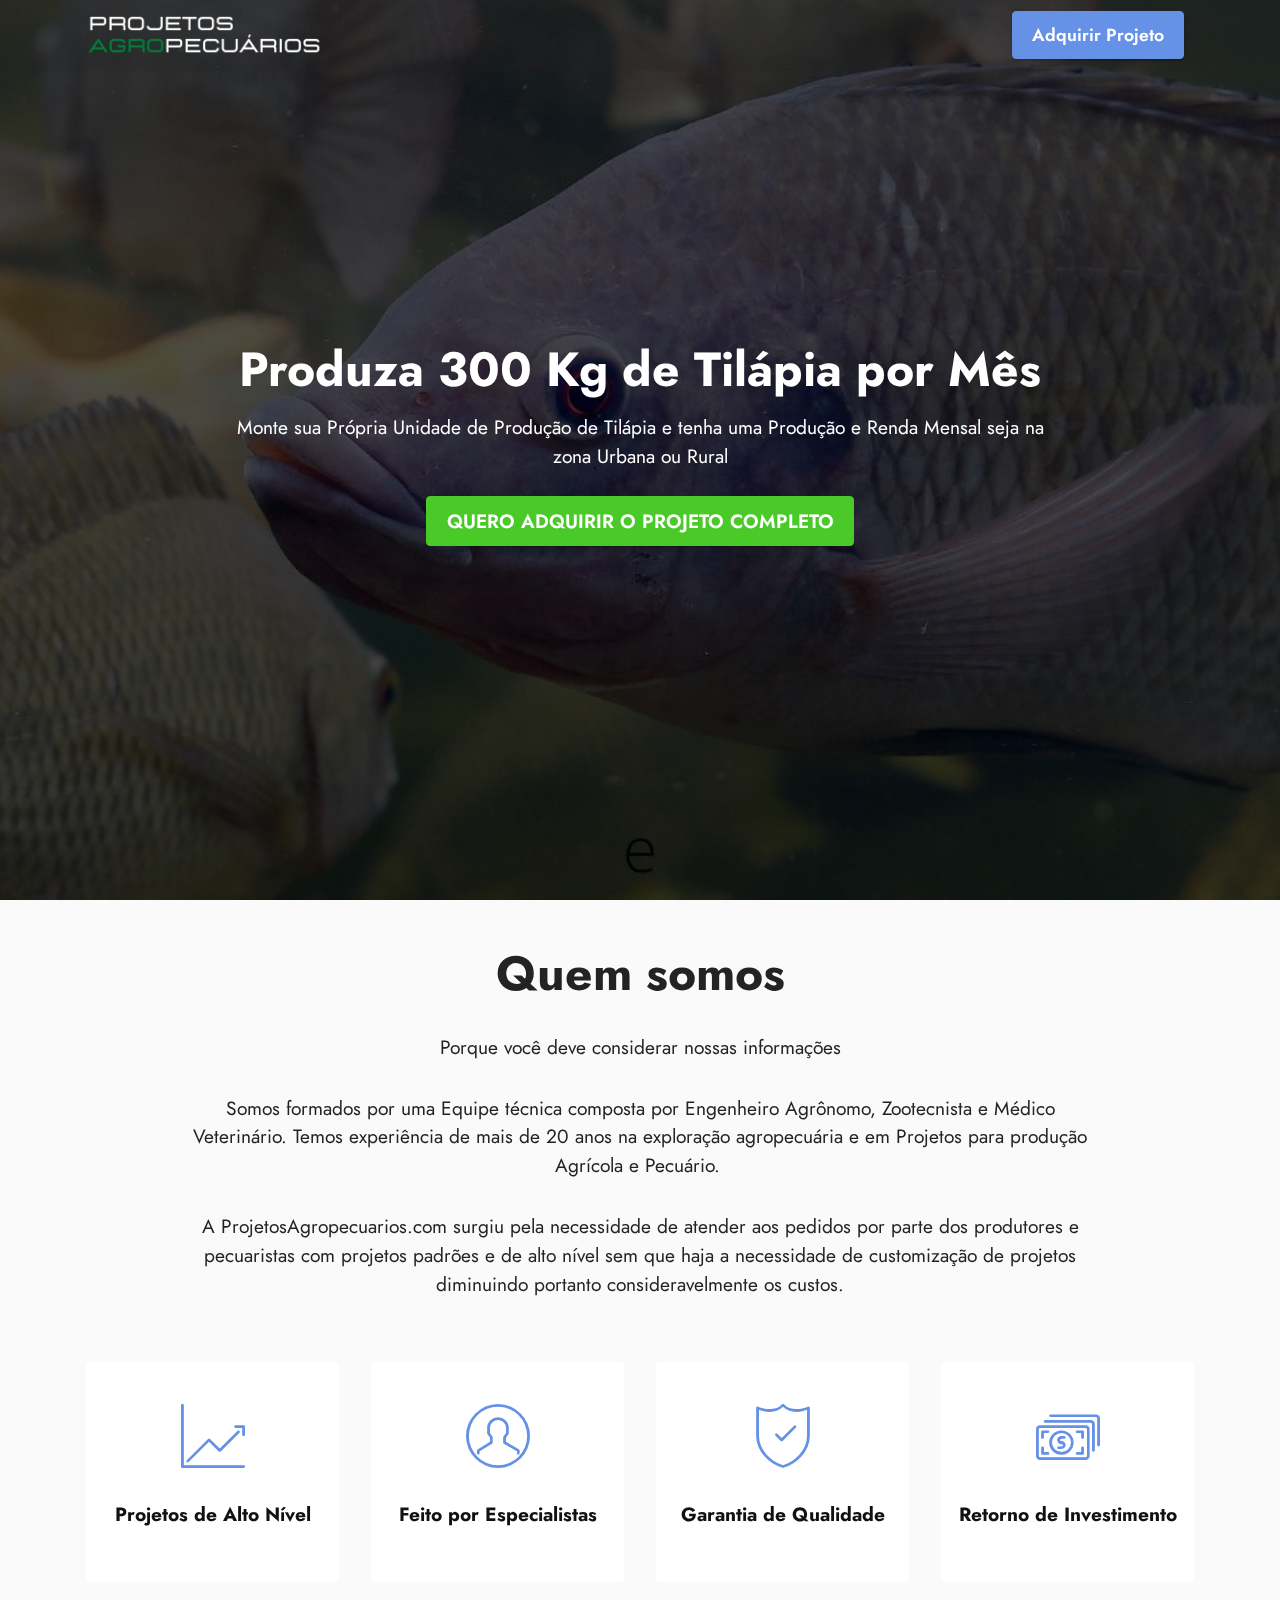
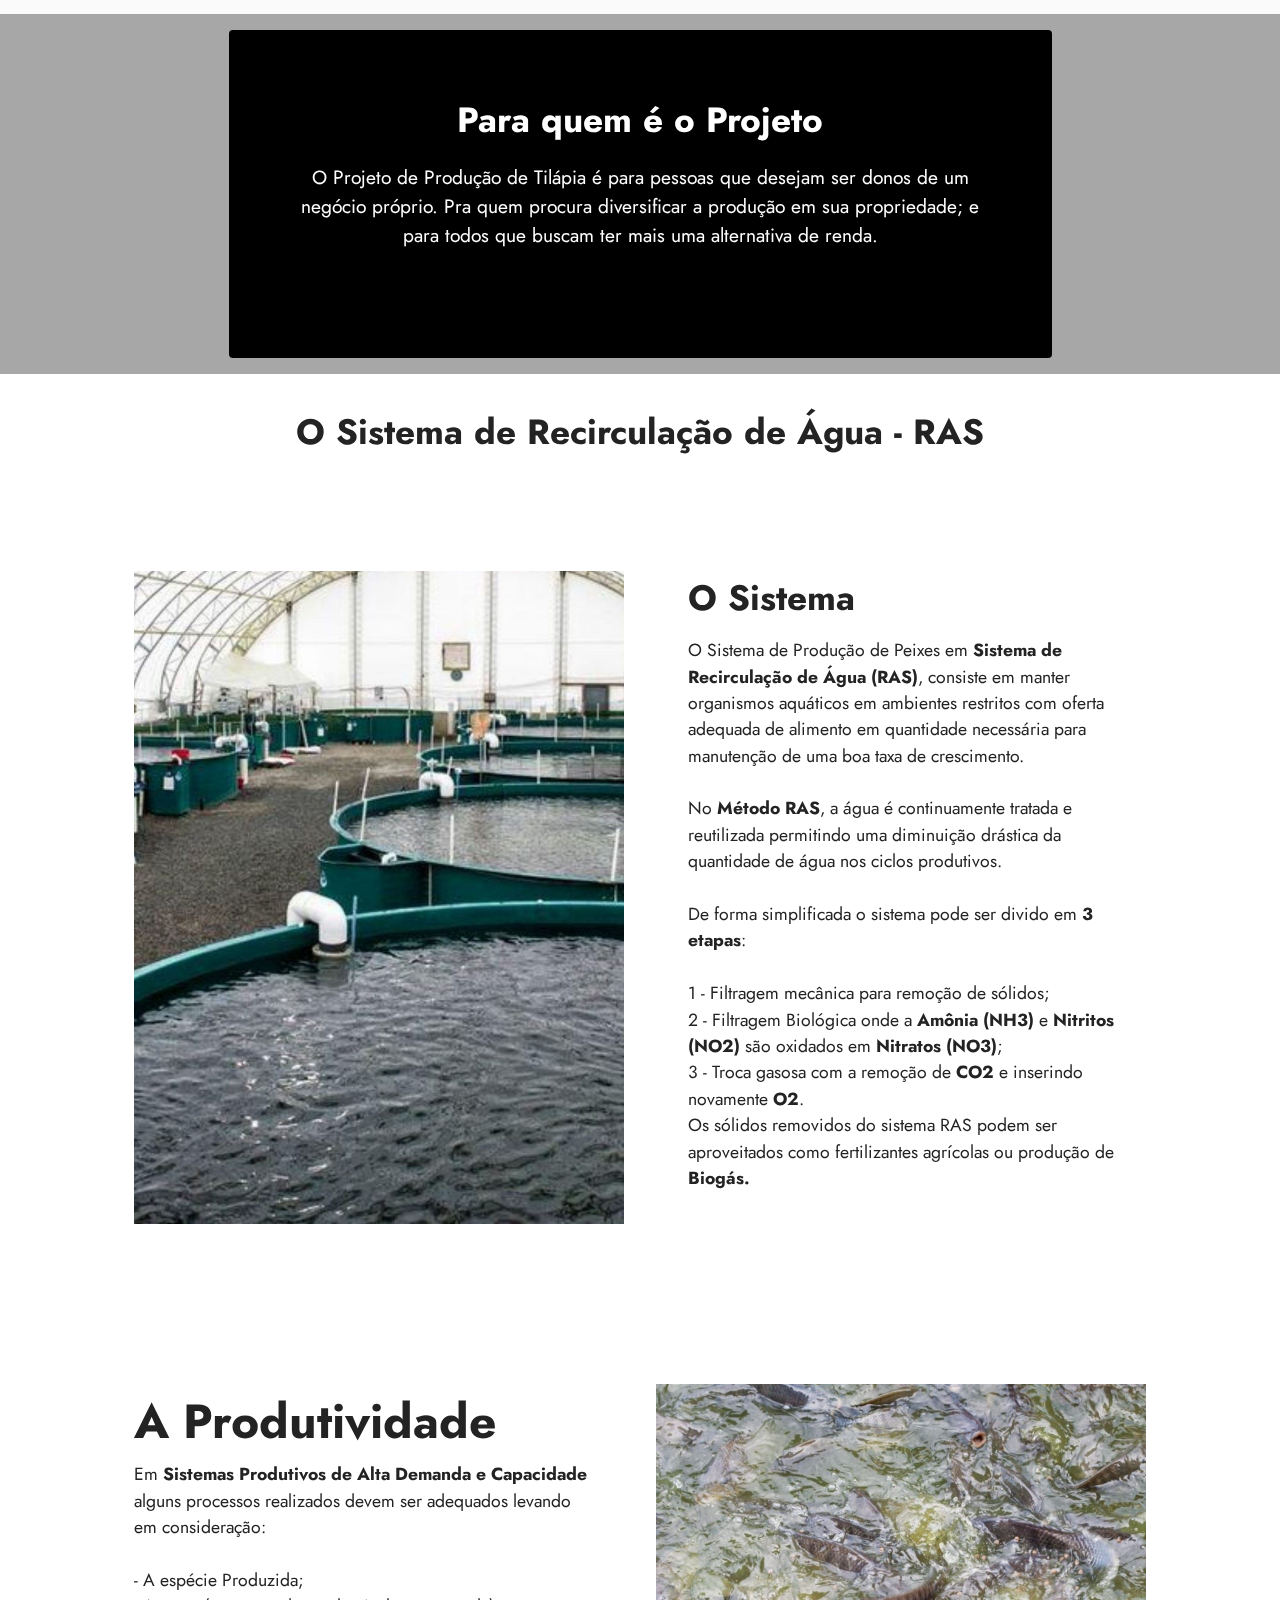
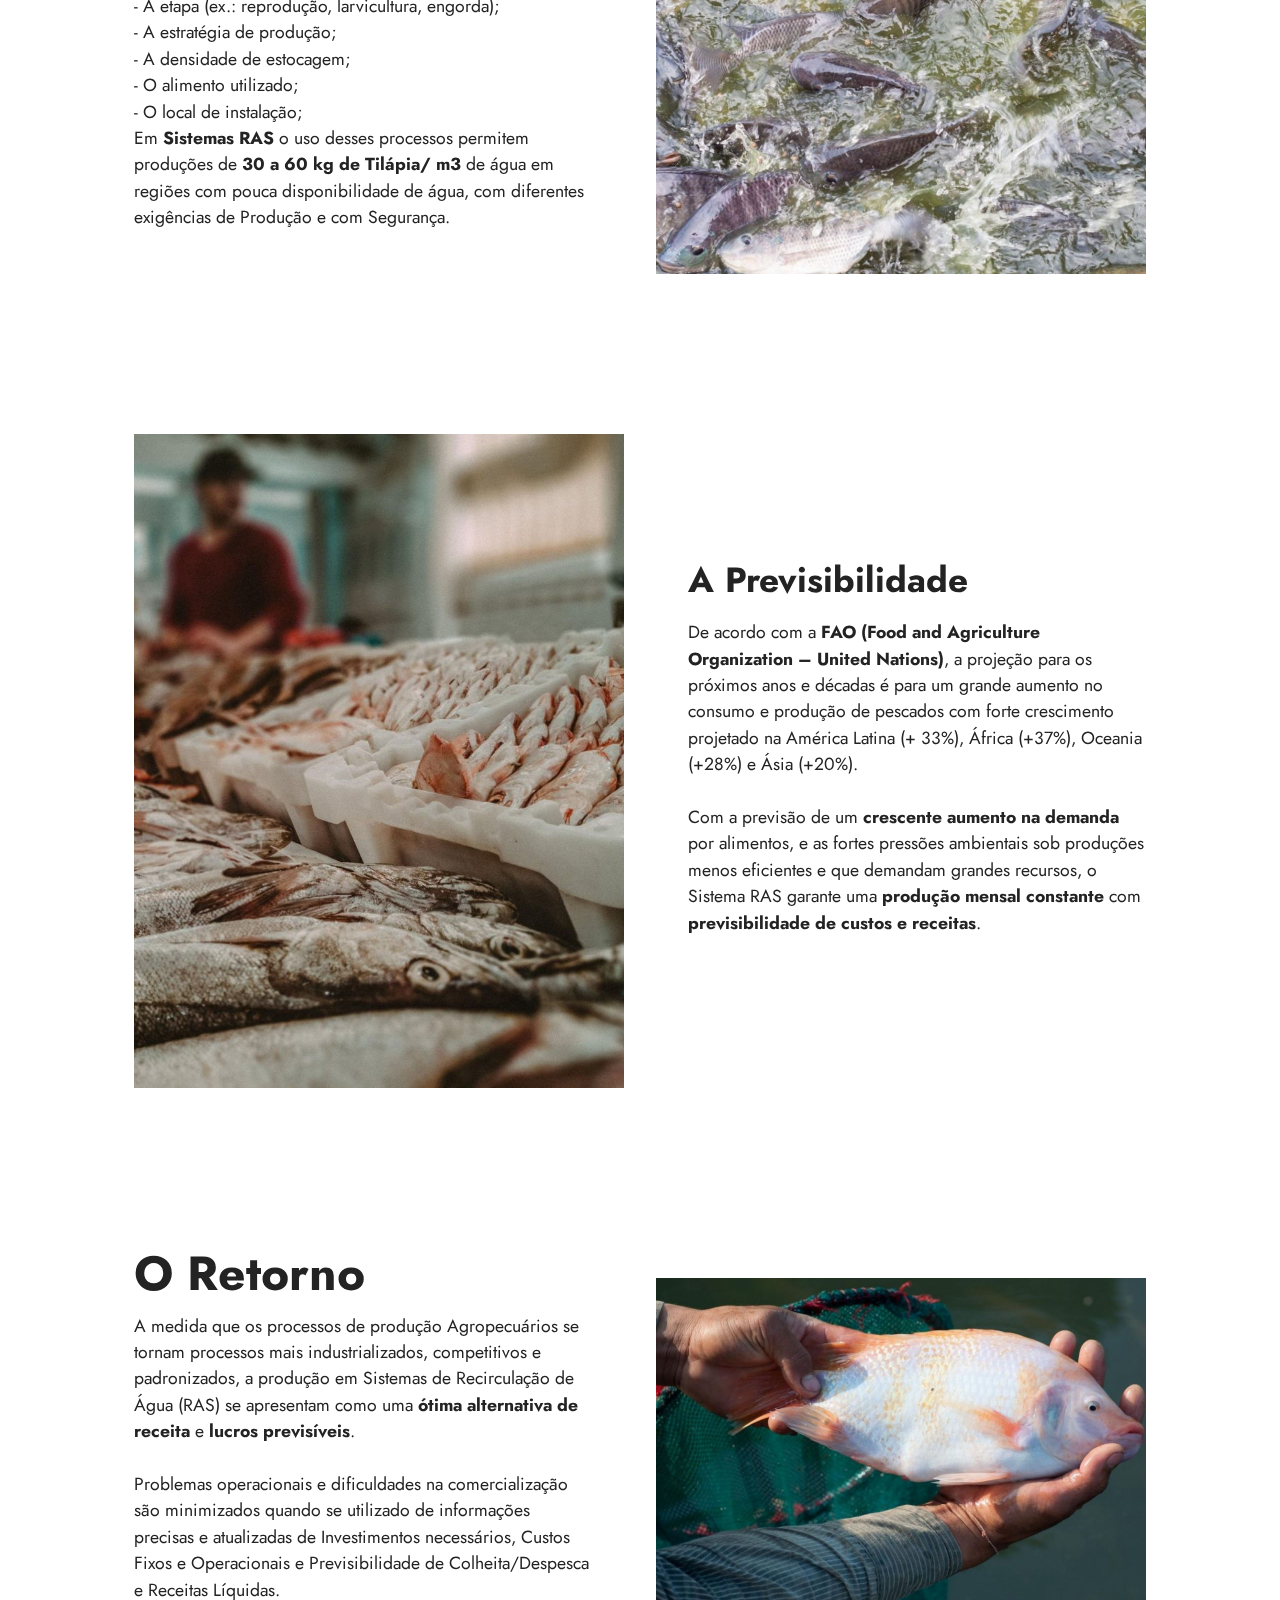
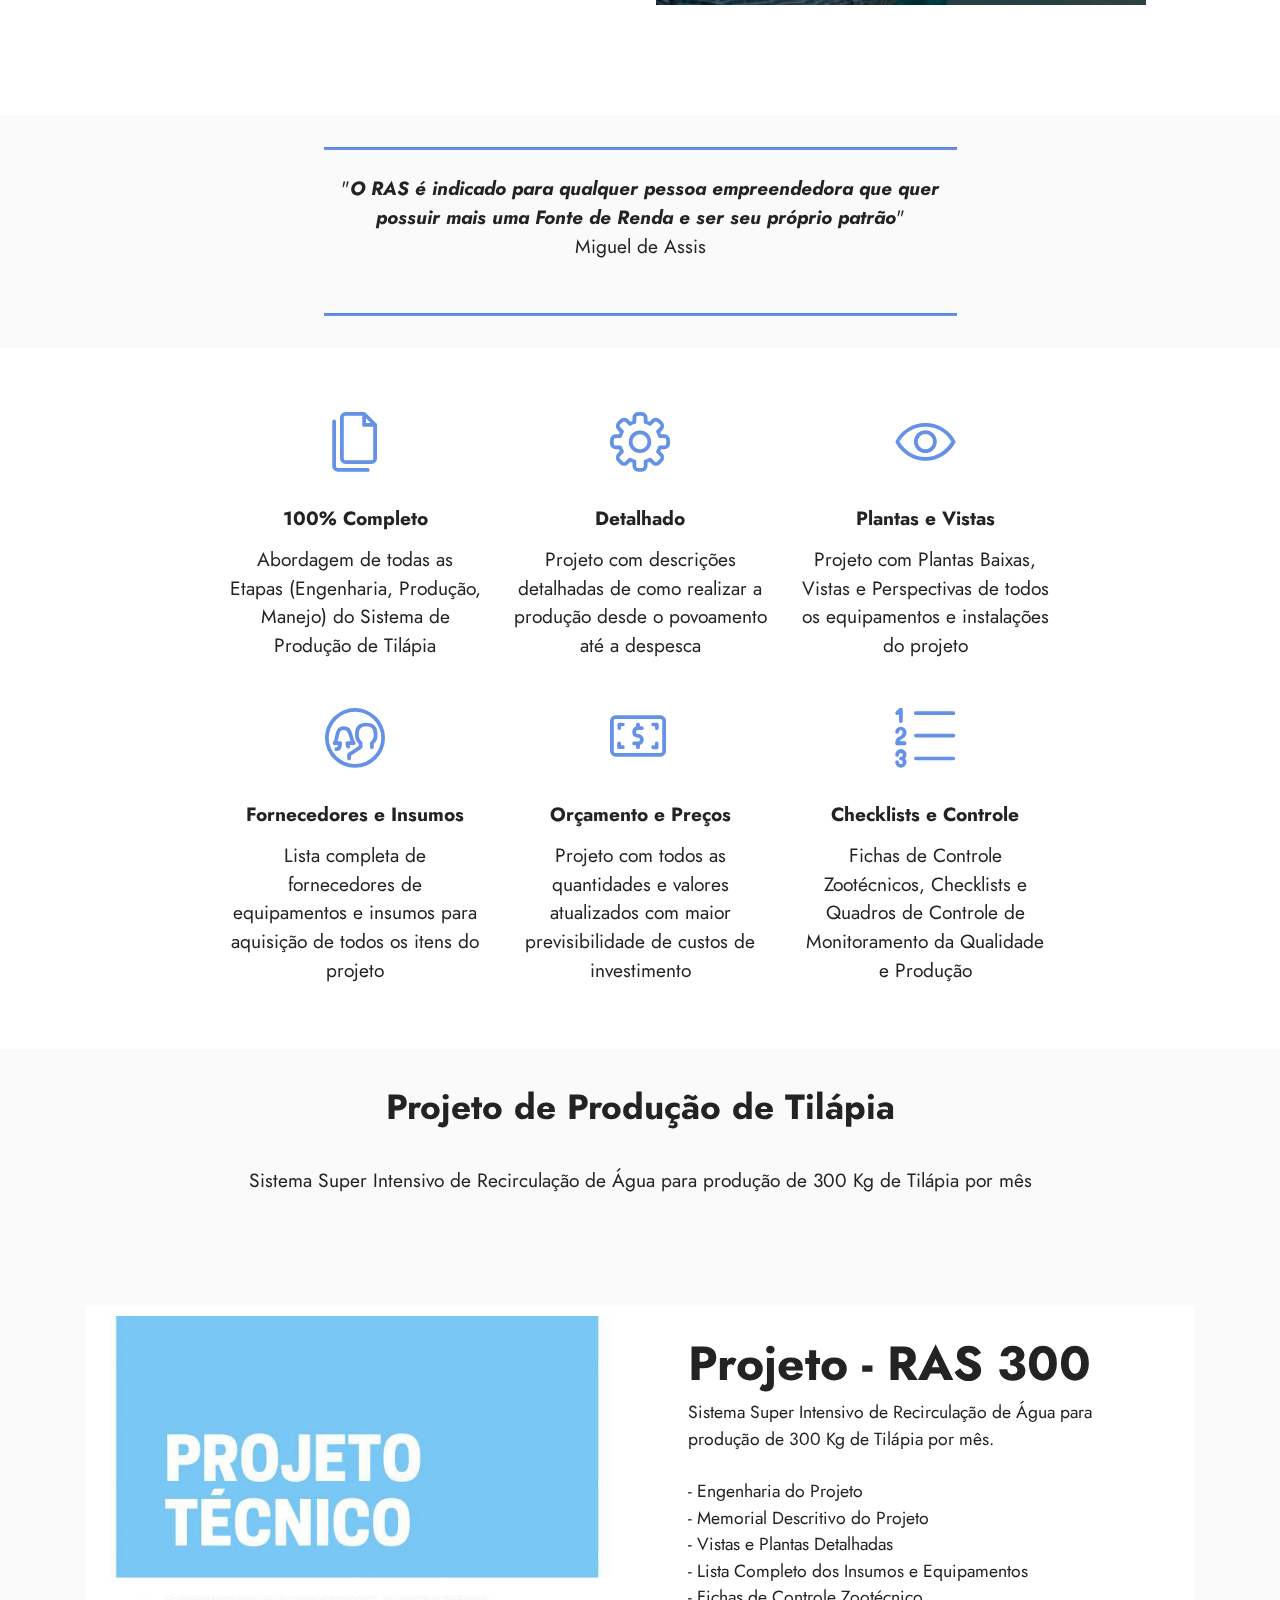
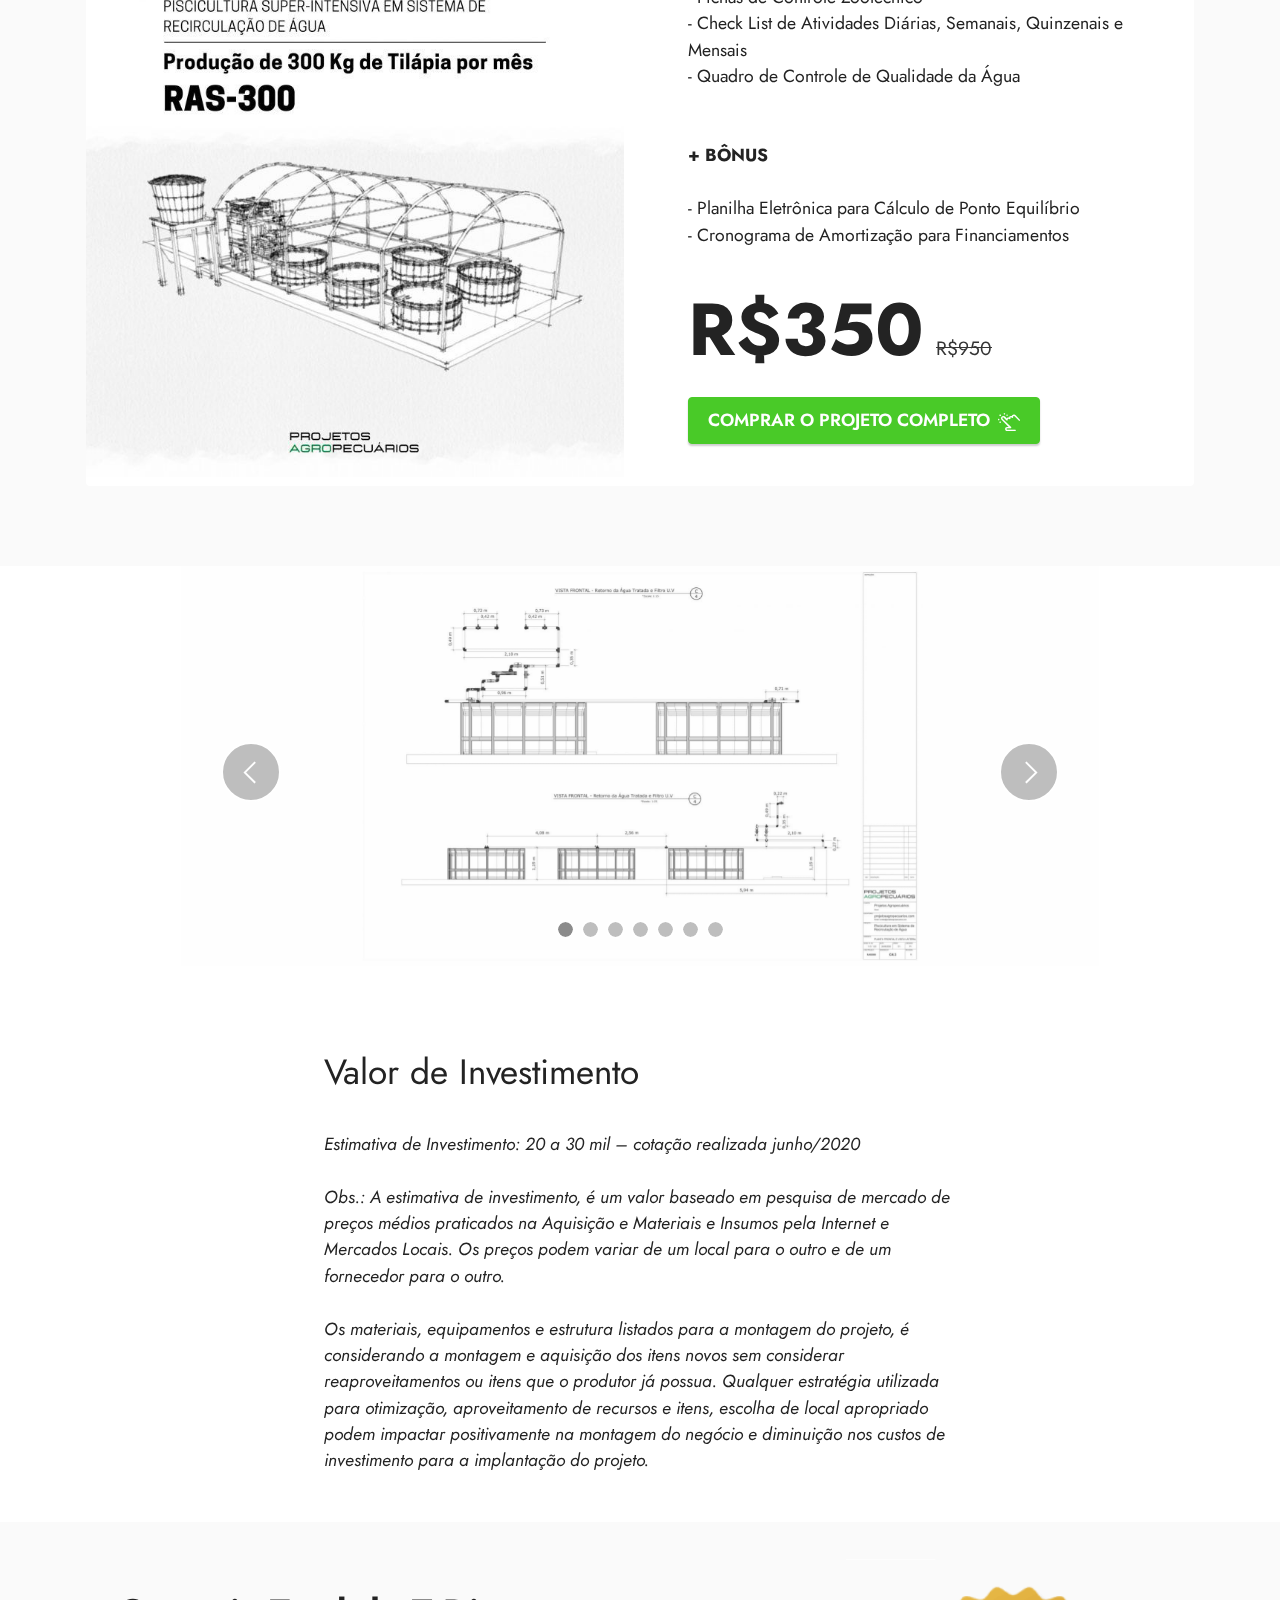
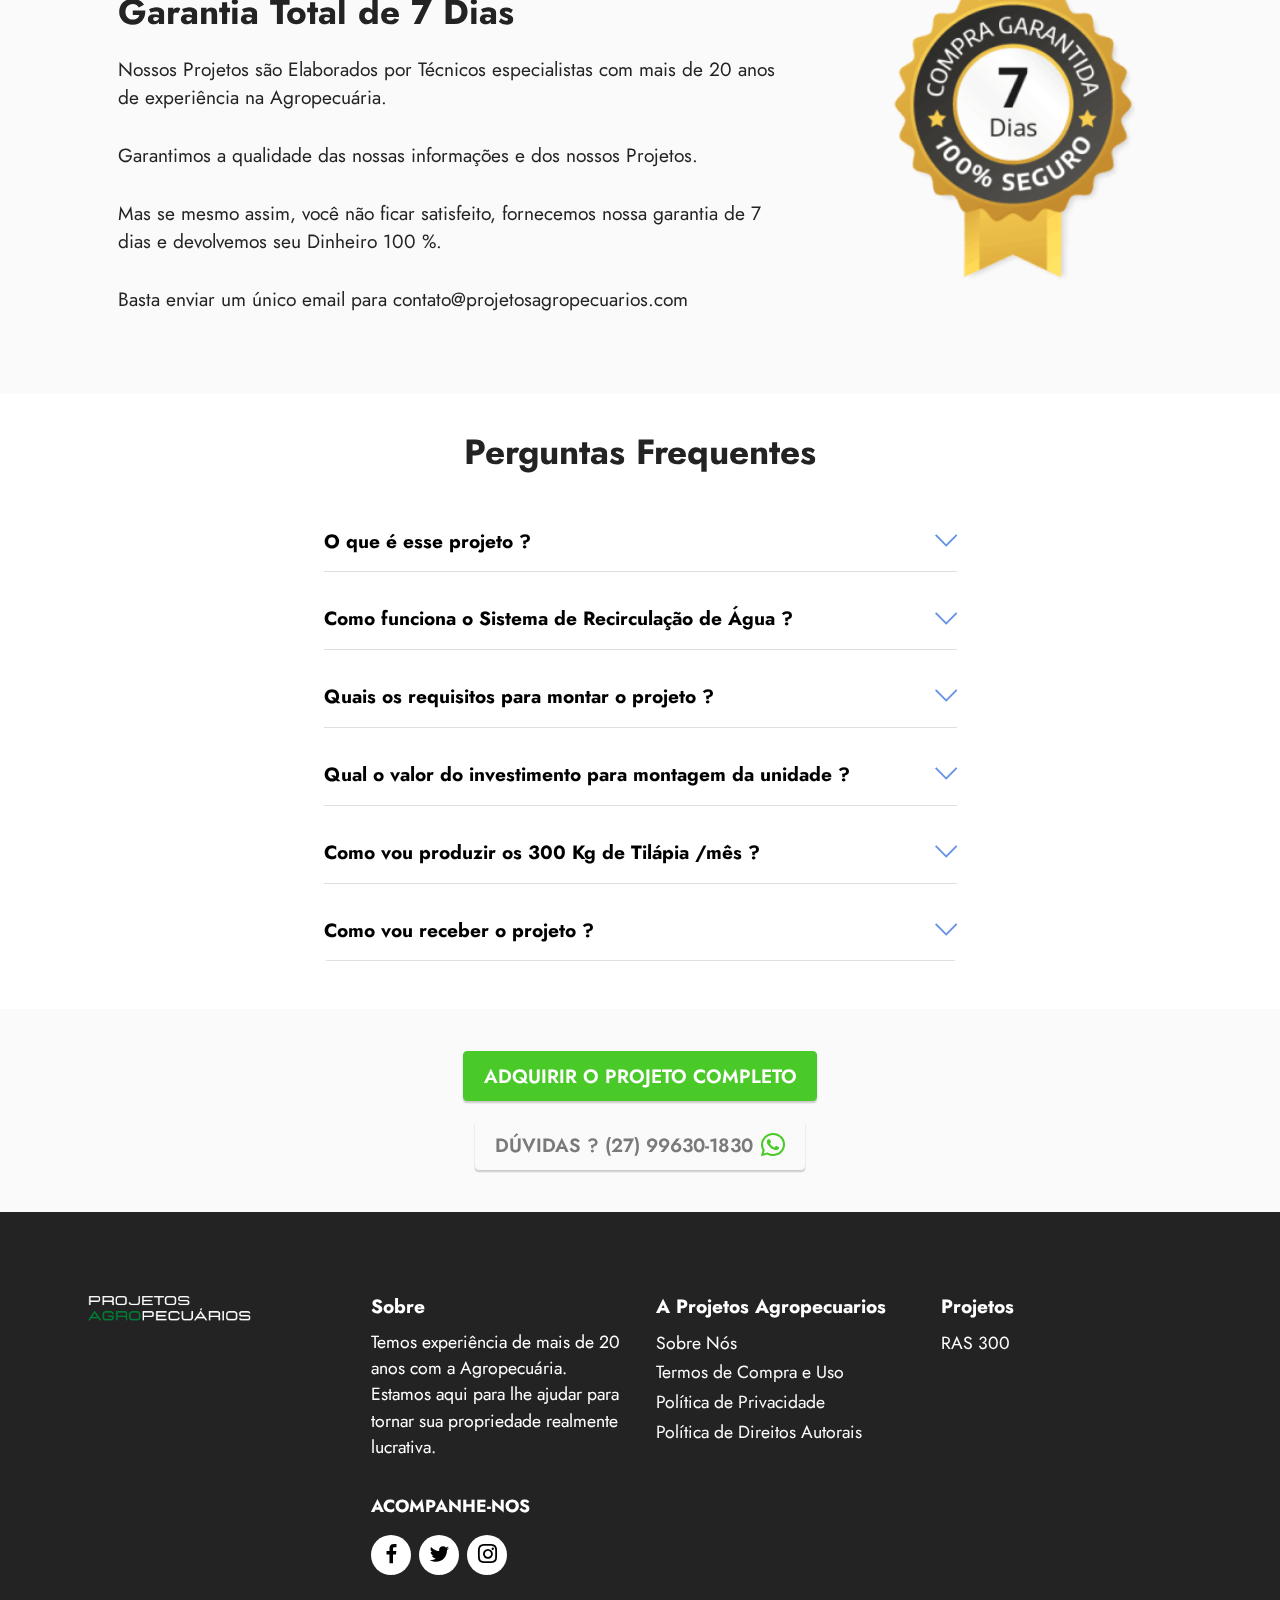
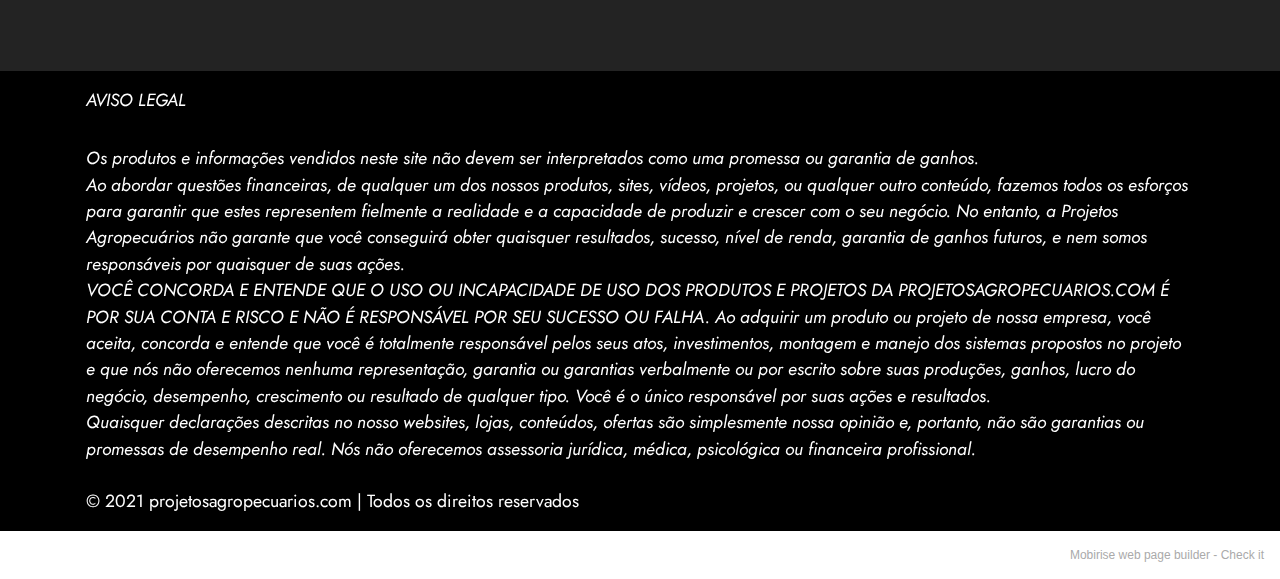
<file: index.html>
<!DOCTYPE html>
<html  >
<head>
  <!-- Site made with Mobirise Website Builder v5.2.0, https://mobirise.com -->
  <meta charset="UTF-8">
  <meta http-equiv="X-UA-Compatible" content="IE=edge">
  <meta name="generator" content="Mobirise v5.2.0, mobirise.com">
  <meta name="twitter:card" content="summary_large_image"/>
  <meta name="twitter:image:src" content="assets/images/html-meta.jpg">
  <meta property="og:image" content="assets/images/html-meta.jpg">
  <meta name="twitter:title" content=" Produza 300 Kg de Tilápia/mês - Projeto Completo">
  <meta name="viewport" content="width=device-width, initial-scale=1, minimum-scale=1">
  <link rel="shortcut icon" href="assets/images/logotipo-branco-250x50.png" type="image/x-icon">
  <meta name="description" content="Tenha uma Produção e Renda Mensal com produção de Tilápia. Projeto Completo de uma unidade de produção. ">
  
  
  <title> Produza 300 Kg de Tilápia/mês - Projeto Completo</title>
  <link rel="stylesheet" href="assets/web/assets/mobirise-icons2/mobirise2.css">
  <link rel="stylesheet" href="assets/web/assets/mobirise-icons/mobirise-icons.css">
  <link rel="stylesheet" href="assets/web/assets/mobirise-icons-bold/mobirise-icons-bold.css">
  <link rel="stylesheet" href="assets/tether/tether.min.css">
  <link rel="stylesheet" href="assets/bootstrap/css/bootstrap.min.css">
  <link rel="stylesheet" href="assets/bootstrap/css/bootstrap-grid.min.css">
  <link rel="stylesheet" href="assets/bootstrap/css/bootstrap-reboot.min.css">
  <link rel="stylesheet" href="assets/dropdown/css/style.css">
  <link rel="stylesheet" href="assets/socicon/css/styles.css">
  <link rel="stylesheet" href="assets/theme/css/style.css">
  <link rel="preload" as="style" href="assets/mobirise/css/mbr-additional.css"><link rel="stylesheet" href="assets/mobirise/css/mbr-additional.css" type="text/css">
  
  
  
  
</head>
<body>
  
  <section class="menu menu2 cid-soI5IgXQei" once="menu" id="menu2-k">
    
    <nav class="navbar navbar-dropdown navbar-fixed-top navbar-expand-lg">
        <div class="container">
            <div class="navbar-brand">
                <span class="navbar-logo">
                    <a href="index.html">
                        <img src="assets/images/logotipo-branco-250x50.png" alt="Mobirise" style="height: 3rem;">
                    </a>
                </span>
                
            </div>
            <button class="navbar-toggler" type="button" data-toggle="collapse" data-target="#navbarSupportedContent" aria-controls="navbarNavAltMarkup" aria-expanded="false" aria-label="Toggle navigation">
                <div class="hamburger">
                    <span></span>
                    <span></span>
                    <span></span>
                    <span></span>
                </div>
            </button>
            <div class="collapse navbar-collapse" id="navbarSupportedContent">
                
                
                <div class="navbar-buttons mbr-section-btn"><a class="btn btn-primary display-4" href="https://pay.hotmart.com/W39118946E?checkoutMode=10">Adquirir Projeto</a></div>
            </div>
        </div>
    </nav>
</section>

<section class="header6 cid-soI5MwL2WC mbr-fullscreen mbr-parallax-background" id="header6-l">

    

    <div class="mbr-overlay" style="opacity: 0.7; background-color: rgb(0, 0, 0);"></div>

    <div class="align-center container">
        <div class="row justify-content-center">
            <div class="col-12 col-lg-9">
                <h1 class="mbr-section-title mbr-fonts-style mbr-white mb-3 display-2"><strong>Produza 300 Kg de Tilápia por Mês</strong></h1>
                
                <p class="mbr-text mbr-white mbr-fonts-style display-7">
                    Monte sua Própria Unidade de Produção de Tilápia e tenha uma Produção e Renda Mensal seja na zona Urbana ou Rural
                </p>
                <div class="mbr-section-btn mt-3"><a class="btn btn-success display-7" href="https://pay.hotmart.com/W39118946E?checkoutMode=10">QUERO ADQUIRIR O PROJETO COMPLETO</a></div>
            </div>
        </div>
    </div>
</section>

<section class="content4 cid-soI60ZGdqa" id="content4-m">
    
    
    <div class="container">
        <div class="row justify-content-center">
            <div class="title col-md-12 col-lg-9">
                <h3 class="mbr-section-title mbr-fonts-style align-center mb-4 display-2"><strong>Quem somos</strong></h3>
                <h4 class="mbr-section-subtitle align-center mbr-fonts-style mb-4 display-7">Porque você deve considerar nossas informações</h4>
                
            </div>
        </div>
    </div>
</section>

<section class="content5 cid-soI6gCIYZ3" id="content5-n">
    
    <div class="container">
        <div class="row justify-content-center">
            <div class="col-md-12 col-lg-10">
                
                <h4 class="mbr-section-subtitle mbr-fonts-style mb-4 display-7">Somos formados por uma Equipe técnica composta por Engenheiro Agrônomo, Zootecnista e Médico Veterinário. Temos experiência de mais de 20 anos na exploração agropecuária e em Projetos para produção Agrícola e Pecuário.&nbsp;</h4>
                <p class="mbr-text mbr-fonts-style display-7">A ProjetosAgropecuarios.com surgiu pela necessidade de atender aos pedidos por parte dos produtores e pecuaristas com projetos padrões e de alto nível sem que haja a necessidade de customização de projetos diminuindo portanto consideravelmente os custos.<br></p>
            </div>
        </div>
    </div>
</section>

<section class="features1 cid-soI6lWOHMa" id="features2-o">

    

    
    <div class="container">
        <div class="row justify-content-center">
            <div class="col-12 col-md-6 col-lg-3">
                <div class="card-wrapper">
                    <div class="card-box align-center">
                        <span class="mbr-iconfont mbri-growing-chart"></span>
                        <h4 class="card-title align-center mbr-black mbr-fonts-style display-7"><strong>Projetos de Alto Nível</strong></h4>
                    </div>
                </div>
            </div>
            <div class="col-12 col-md-6 col-lg-3">
                <div class="card-wrapper">
                    <div class="card-box align-center">
                        <span class="mbr-iconfont mbri-user"></span>
                        <h4 class="card-title align-center mbr-black mbr-fonts-style display-7"><strong>Feito por Especialistas</strong></h4>
                    </div>
                </div>
            </div>
            <div class="col-12 col-md-6 col-lg-3">
                <div class="card-wrapper">
                    <div class="card-box align-center">
                        <span class="mbr-iconfont mbri-protect"></span>
                        <h4 class="card-title align-center mbr-black mbr-fonts-style display-7"><strong>Garantia de Qualidade</strong></h4>
                    </div>
                </div>
            </div>
            <div class="col-12 col-md-6 col-lg-3">
                <div class="card-wrapper">
                    <div class="card-box align-center">
                        <span class="mbr-iconfont mbri-cash"></span>
                        <h4 class="card-title align-center mbr-black mbr-fonts-style display-7"><strong>Retorno de Investimento</strong></h4>
                    </div>
                </div>
            </div>
        </div>
    </div>
</section>

<section class="content15 cid-soI6t6QJYK mbr-parallax-background" id="content15-p">

    

    <div class="mbr-overlay" style="opacity: 0.4; background-color: rgb(35, 35, 35);">
    </div>
    <div class="container">
        <div class="row justify-content-center">
            <div class="card col-md-12 col-lg-9">
                <div class="card-wrapper">
                    <div class="card-box align-left">
                        <h4 class="card-title mbr-fonts-style mbr-white mb-3 display-5"><strong>Para quem é o Projeto</strong></h4>
                        <p class="mbr-text mbr-fonts-style display-7">O Projeto de Produção de Tilápia é para pessoas que desejam ser donos de um negócio próprio. Pra quem procura diversificar a produção em sua propriedade; e para todos que buscam ter mais uma alternativa de renda.
<br>
<br></p>
                        
                    </div>
                </div>
            </div>
        </div>
    </div>
</section>

<section class="content4 cid-soI6xvRQPO" id="content4-q">
    
    
    <div class="container">
        <div class="row justify-content-center">
            <div class="title col-md-12 col-lg-10">
                
                <h4 class="mbr-section-subtitle align-center mbr-fonts-style mb-4 display-5"><strong>O Sistema de Recirculação de Água - RAS</strong>
</h4>
                
            </div>
        </div>
    </div>
</section>

<section class="features16 cid-soI6HV8A5m" id="features17-r">
    

    
    <div class="container">
        <div class="content-wrapper">
            <div class="row align-items-center">
                <div class="col-12 col-lg-6">
                    <div class="image-wrapper">
                        <img src="assets/images/sistema-de-recirculao-de-gua-768x1024.jpg" alt="Mobirise">
                    </div>
                </div>
                <div class="col-12 col-lg">
                    <div class="text-wrapper">
                        <h6 class="card-title mbr-fonts-style display-5"><strong>O Sistema</strong></h6>
                        <p class="mbr-text mbr-fonts-style mb-4 display-4">O Sistema de Produção de Peixes em <strong>Sistema de Recirculação de Água (RAS)</strong>, consiste em manter organismos aquáticos em ambientes restritos com oferta adequada de alimento em quantidade necessária para manutenção de uma boa taxa de crescimento.
<br>
<br>No <strong>Método RAS</strong>, a água é continuamente tratada e reutilizada permitindo uma diminuição drástica da quantidade de água nos ciclos produtivos.
<br>
<br>De forma simplificada o sistema pode ser divido em <strong>3 etapas</strong>:
<br>
<br>1 - Filtragem mecânica para remoção de sólidos;
<br>2 - Filtragem Biológica onde a <strong>Amônia</strong> <strong>(NH3)</strong> e <strong>Nitritos</strong> <strong>(NO2)</strong> são oxidados em <strong>Nitratos</strong> <strong>(NO3)</strong>;
<br>3 - Troca gasosa com a remoção de <strong>CO2</strong> e inserindo novamente <strong>O2</strong>.
<br>Os sólidos removidos do sistema RAS podem ser aproveitados como fertilizantes agrícolas ou produção de <strong>Biogás.</strong></p>
                        
                    </div>
                </div>
            </div>
        </div>
    </div>
</section>

<section class="features15 cid-soI6IK0Qd1" id="features16-s">

    

    
    <div class="container">
        <div class="content-wrapper">
            <div class="row align-items-center">
                <div class="col-12 col-lg">
                    <div class="text-wrapper">
                        <h6 class="card-title mbr-fonts-style display-2"><strong>A Produtividade</strong></h6>
                        <p class="mbr-text mbr-fonts-style mb-4 display-4">Em <strong>Sistemas Produtivos de Alta Demanda e Capacidade</strong> alguns processos realizados devem ser adequados levando em consideração:
<br>
<br>- A espécie Produzida;
<br>- A etapa (ex.: reprodução, larvicultura, engorda);
<br>- A estratégia de produção;
<br>- A densidade de estocagem;
<br>- O alimento utilizado;
<br>- O local de instalação;
<br>Em <strong>Sistemas RAS</strong> o uso desses processos permitem produções de <strong>30 a 60 kg de Tilápia/ m3</strong> de água em regiões com pouca disponibilidade de água, com diferentes exigências de Produção e com Segurança.</p>
                        
                    </div>
                </div>
                <div class="col-12 col-lg-6">
                    <div class="image-wrapper">
                        <img src="assets/images/produtividade-ras-980x980.jpg" alt="Mobirise">
                    </div>
                </div>
            </div>
        </div>
    </div>
</section>

<section class="features16 cid-soI6Jy6Px0" id="features17-t">
    

    
    <div class="container">
        <div class="content-wrapper">
            <div class="row align-items-center">
                <div class="col-12 col-lg-6">
                    <div class="image-wrapper">
                        <img src="assets/images/previsibilidade-de-peixes-768x1024.jpg" alt="Mobirise">
                    </div>
                </div>
                <div class="col-12 col-lg">
                    <div class="text-wrapper">
                        <h6 class="card-title mbr-fonts-style display-5"><strong>A Previsibilidade</strong></h6>
                        <p class="mbr-text mbr-fonts-style mb-4 display-4">
                            De acordo com a <strong>FAO (Food and Agriculture Organization – United Nations)</strong>, a projeção para os próximos anos e décadas é para um grande aumento no consumo e produção de pescados com forte crescimento projetado na América Latina (+ 33%), África (+37%), Oceania (+28%) e Ásia (+20%).<br><br>Com a previsão de um <strong>crescente aumento na demanda</strong> por alimentos, e as fortes pressões ambientais sob produções menos eficientes e que demandam grandes recursos, o Sistema RAS garante uma <strong>produção mensal constante</strong> com <strong>previsibilidade de custos e receitas</strong>.<br></p>
                        
                    </div>
                </div>
            </div>
        </div>
    </div>
</section>

<section class="features15 cid-soI6Knjtmh" id="features16-u">

    

    
    <div class="container">
        <div class="content-wrapper">
            <div class="row align-items-center">
                <div class="col-12 col-lg">
                    <div class="text-wrapper">
                        <h6 class="card-title mbr-fonts-style display-2"><strong>O Retorno</strong></h6>
                        <p class="mbr-text mbr-fonts-style mb-4 display-4">A medida que os processos de produção Agropecuários se tornam processos mais industrializados, competitivos e padronizados, a produção em Sistemas de Recirculação de Água (RAS) se apresentam como uma <strong>ótima alternativa de receita</strong> e <strong>lucros previsíveis</strong>.
<br>
<br>Problemas operacionais e dificuldades na comercialização são minimizados quando se utilizado de informações precisas e atualizadas de Investimentos necessários, Custos Fixos e Operacionais e Previsibilidade de Colheita/Despesca e Receitas Líquidas.</p>
                        
                    </div>
                </div>
                <div class="col-12 col-lg-6">
                    <div class="image-wrapper">
                        <img src="assets/images/roi-tilapia-980x654.jpg" alt="Mobirise">
                    </div>
                </div>
            </div>
        </div>
    </div>
</section>

<section class="content6 cid-soI6Q5Zen0" id="content6-v">
    
    <div class="container">
        <div class="row justify-content-center">
            <div class="col-md-12 col-lg-7">
                <hr class="line">
                <p class="mbr-text align-center mbr-fonts-style my-4 display-7">"<em><strong>O RAS é indicado para qualquer pessoa empreendedora que quer possuir mais uma Fonte de Renda e ser seu próprio patrão</strong></em>"
<br>Miguel de Assis
<br>
<br></p>
                <hr class="line">
            </div>
        </div>
    </div>
</section>

<section class="features1 cid-soI6WsbkxF" id="features1-w">
    

    
    <div class="container">
        <div class="row">
            
        </div>
        <div class="row">
            <div class="card col-12 col-md-6 col-lg-3">
                <div class="card-wrapper">
                    <div class="card-box align-center">
                        <div class="iconfont-wrapper">
                            <span class="mbr-iconfont mbrib-pages" style="font-size: 60px;"></span>
                        </div>
                        <h5 class="card-title mbr-fonts-style display-7"><strong>100% Completo</strong></h5>
                        <p class="card-text mbr-fonts-style display-7">Abordagem de todas as Etapas (Engenharia, Produção, Manejo) do Sistema de Produção de Tilápia</p>
                    </div>
                </div>
            </div>
            <div class="card col-12 col-md-6 col-lg-3">
                <div class="card-wrapper">
                    <div class="card-box align-center">
                        <div class="iconfont-wrapper">
                            <span class="mbr-iconfont mbrib-setting" style="font-size: 60px;"></span>
                        </div>
                        <h5 class="card-title mbr-fonts-style display-7"><strong>Detalhado</strong></h5>
                        <p class="card-text mbr-fonts-style display-7">Projeto com descrições detalhadas de como realizar a produção desde o povoamento até a despesca</p>
                    </div>
                </div>
            </div>
            <div class="card col-12 col-md-6 col-lg-3">
                <div class="card-wrapper">
                    <div class="card-box align-center">
                        <div class="iconfont-wrapper">
                            <span class="mbr-iconfont mbrib-preview" style="font-size: 60px;"></span>
                        </div>
                        <h5 class="card-title mbr-fonts-style display-7"><strong>Plantas e Vistas</strong></h5>
                        <p class="card-text mbr-fonts-style display-7">Projeto com Plantas Baixas, Vistas e Perspectivas de todos os equipamentos e instalações do projeto</p>
                    </div>
                </div>
            </div>
            
        </div>
    </div>
</section>

<section class="features1 cid-soI6XowvHT" id="features1-x">
    

    
    <div class="container">
        <div class="row">
            
        </div>
        <div class="row">
            <div class="card col-12 col-md-6 col-lg-3">
                <div class="card-wrapper">
                    <div class="card-box align-center">
                        <div class="iconfont-wrapper">
                            <span class="mbr-iconfont mbrib-users" style="font-size: 60px;"></span>
                        </div>
                        <h5 class="card-title mbr-fonts-style display-7"><strong>Fornecedores e Insumos</strong></h5>
                        <p class="card-text mbr-fonts-style display-7">Lista completa de fornecedores de equipamentos e insumos para aquisição de todos os itens do projeto</p>
                    </div>
                </div>
            </div>
            <div class="card col-12 col-md-6 col-lg-3">
                <div class="card-wrapper">
                    <div class="card-box align-center">
                        <div class="iconfont-wrapper">
                            <span class="mbr-iconfont mbrib-cash" style="font-size: 60px;"></span>
                        </div>
                        <h5 class="card-title mbr-fonts-style display-7"><strong>Orçamento e Preços</strong></h5>
                        <p class="card-text mbr-fonts-style display-7">Projeto com todos as quantidades e valores atualizados com maior previsibilidade de custos de investimento</p>
                    </div>
                </div>
            </div>
            <div class="card col-12 col-md-6 col-lg-3">
                <div class="card-wrapper">
                    <div class="card-box align-center">
                        <div class="iconfont-wrapper">
                            <span class="mbr-iconfont mbrib-numbered-list" style="font-size: 60px;"></span>
                        </div>
                        <h5 class="card-title mbr-fonts-style display-7"><strong>Checklists e Controle</strong></h5>
                        <p class="card-text mbr-fonts-style display-7">Fichas de Controle Zootécnicos, Checklists e Quadros de Controle de Monitoramento da Qualidade e Produção</p>
                    </div>
                </div>
            </div>
            
        </div>
    </div>
</section>

<section class="content4 cid-soI71lJXTp" id="content4-y">
    
    
    <div class="container">
        <div class="row justify-content-center">
            <div class="title col-md-12 col-lg-10">
                <h3 class="mbr-section-title mbr-fonts-style align-center mb-4 display-5"><strong>Projeto de Produção de Tilápia</strong></h3>
                <h4 class="mbr-section-subtitle align-center mbr-fonts-style mb-4 display-7">Sistema Super Intensivo de Recirculação de Água para produção de 300 Kg de Tilápia por mês</h4>
                
            </div>
        </div>
    </div>
</section>

<section class="features6 cid-soI7pntLBk" id="features7-10">
    <!---->
    

    
    <div class="container">
        <div class="card-wrapper">
            <div class="row align-items-center">
                <div class="col-12 col-lg-6">
                    <div class="image-wrapper">
                        <img src="assets/images/projeto-ras300-724x1024.jpg" alt="Mobirise">
                    </div>
                </div>
                <div class="col-12 col-lg">
                    <div class="text-box">
                        <h5 class="mbr-title mbr-fonts-style display-2"><strong>Projeto - RAS 300</strong></h5>
                        <p class="mbr-text mbr-fonts-style display-4">Sistema Super Intensivo de Recirculação de Água para produção de 300 Kg de Tilápia por mês.<br><br>- Engenharia do Projeto&nbsp;<br>- Memorial Descritivo do Projeto&nbsp;<br>- Vistas e Plantas Detalhadas&nbsp;<br>- Lista Completo dos Insumos e Equipamentos&nbsp;<br>- Fichas de Controle Zootécnico&nbsp;<br>- Check List de Atividades Diárias, Semanais, Quinzenais e Mensais&nbsp;<br>- Quadro de Controle de Qualidade da Água<br><strong><br></strong><br><strong>+ BÔNUS</strong><br><br>- Planilha Eletrônica para Cálculo de Ponto Equilíbrio<br>- Cronograma de Amortização para Financiamentos<strong><br></strong><br></p>
                        <div class="cost">
                            <span class="currentcost mbr-fonts-style pr-2 display-1"><strong>R$350</strong></span>
                            <span class="oldcost mbr-fonts-style display-7">R$950</span>
                        </div>
                        <div class="mbr-section-btn pt-3"><a href="https://pay.hotmart.com/W39118946E?checkoutMode=10" class="btn btn-success display-4"><span class="mbrib-touch mbr-iconfont mbr-iconfont-btn"></span>COMPRAR O PROJETO COMPLETO</a></div>
                    </div>
                </div>
            </div>
        </div>
    </div>
</section>

<section class="slider2 cid-soI7ywEqy1" id="slider2-11">
    

    
    <div class="container">
        <div class="row justify-content-center">
            <div class="col-12 col-md-10">
                <div class="carousel slide" id="soJnNdHxpO" data-ride="carousel" data-interval="4000">
                    <div class="mbr-overlay" style="opacity: 0.2; background-color: rgb(250, 250, 250);">
                    </div>
                    <ol class="carousel-indicators">
                        <li data-slide-to="0" class="active" data-target="#soJnNdHxpO"></li>
                        <li data-slide-to="1" data-target="#soJnNdHxpO"></li>
                        <li data-slide-to="2" data-target="#soJnNdHxpO"></li><li data-slide-to="3" data-target="#soJnNdHxpO"></li><li data-slide-to="4" data-target="#soJnNdHxpO"></li><li data-slide-to="5" data-target="#soJnNdHxpO"></li><li data-slide-to="6" data-target="#soJnNdHxpO"></li>
                    </ol>
                    <div class="carousel-inner">
                        <div class="carousel-item slider-image item">
                            <div class="item-wrapper">
                                <img class="d-block w-100" src="assets/images/imagem-4-1-min-1654x2339.jpg" alt="" data-slide-to="0">
                                
                            </div>
                        </div><div class="carousel-item slider-image item">
                            <div class="item-wrapper">
                                <img class="d-block w-100" src="assets/images/imagem-2-1-min-886x1253.jpg" alt="" data-slide-to="1">
                                
                            </div>
                        </div><div class="carousel-item slider-image item">
                            <div class="item-wrapper">
                                <img class="d-block w-100" src="assets/images/imagem-3-1-min-1900x1344.jpg" data-slide-to="2">
                                
                            </div>
                        </div><div class="carousel-item slider-image item active">
                            <div class="item-wrapper">
                                <img class="d-block w-100" src="assets/images/imagem-4-1-min-1654x2339.jpg" data-slide-to="3">
                                
                            </div>
                        </div><div class="carousel-item slider-image item active">
                            <div class="item-wrapper">
                                <img class="d-block w-100" src="assets/images/imagem-5-1-min-scaled-1654x1168.jpg" data-slide-to="3">
                                
                            </div>
                        </div><div class="carousel-item slider-image item active">
                            <div class="item-wrapper">
                                <img class="d-block w-100" src="assets/images/imagem-6-1-min-scaled-1654x1168.jpg" data-slide-to="3">
                                
                            </div>
                        </div><div class="carousel-item slider-image item active">
                            <div class="item-wrapper">
                                <img class="d-block w-100" src="assets/images/imagem-7-1-min-scaled-1654x1168.jpg" data-slide-to="3">
                                
                            </div>
                        </div>
                        
                        
                    </div>
                    <a class="carousel-control carousel-control-prev" role="button" data-slide="prev" href="#soJnNdHxpO">
                        <span class="mobi-mbri mobi-mbri-arrow-prev" aria-hidden="true"></span>
                        <span class="sr-only">Previous</span>
                    </a>
                    <a class="carousel-control carousel-control-next" role="button" data-slide="next" href="#soJnNdHxpO">
                        <span class="mobi-mbri mobi-mbri-arrow-next" aria-hidden="true"></span>
                        <span class="sr-only">Next</span>
                    </a>
                </div>
            </div>
        </div>
    </div>
</section>

<section class="content5 cid-soI7MOBVHp" id="content5-16">
    
    <div class="container">
        <div class="row justify-content-center">
            <div class="col-md-12 col-lg-7">
                
                <h4 class="mbr-section-subtitle mbr-fonts-style mb-4 display-5">Valor de Investimento</h4>
                <p class="mbr-text mbr-fonts-style display-4"><em>Estimativa de Investimento: 20 a 30 mil – cotação realizada junho/2020<br></em><br><em>Obs.: A estimativa de investimento, é um valor baseado em pesquisa de mercado de preços médios praticados na Aquisição e Materiais e Insumos pela Internet e Mercados Locais. Os preços podem variar de um local para o outro e de um fornecedor para o outro.
<br>
<br>Os materiais, equipamentos e estrutura listados para a montagem do projeto, é considerando a montagem e aquisição dos itens novos sem considerar reaproveitamentos ou itens que o produtor já possua. Qualquer estratégia utilizada para otimização, aproveitamento de recursos e itens, escolha de local apropriado podem impactar positivamente na montagem do negócio e diminuição nos custos de investimento para a implantação do projeto.</em></p>
            </div>
        </div>
    </div>
</section>

<section class="image2 cid-soI7TVBEmc" id="image2-17">
    

    

    <div class="container">
        <div class="row align-items-center">
            <div class="col-12 col-lg-4">
                <div class="image-wrapper">
                    <img src="assets/images/selo2-7dias-0.75x-300x300.png" alt="Mobirise">
                    <p class="mbr-description mbr-fonts-style mt-2 align-center display-4">&nbsp;</p>
                </div>
            </div>
            <div class="col-12 col-lg">
                <div class="text-wrapper">
                    <h3 class="mbr-section-title mbr-fonts-style mb-3 display-5"><strong>Garantia Total de 7 Dias</strong></h3>
                    <p class="mbr-text mbr-fonts-style display-7">Nossos Projetos são Elaborados por Técnicos especialistas com mais de 20 anos de experiência na Agropecuária.
<br>
<br>Garantimos a qualidade das nossas informações e dos nossos Projetos. 
<br>
<br>Mas se mesmo assim, você não ficar satisfeito, fornecemos nossa garantia de 7 dias e devolvemos seu Dinheiro 100 %.
<br>
<br>Basta enviar um único email para contato@projetosagropecuarios.com</p>
                </div>
            </div>
        </div>
    </div>
</section>

<section class="content16 cid-soI818rLhY" id="content16-18">

    

    
    <div class="container">
        <div class="row justify-content-center">
            <div class="col-12 col-md-7">
                <div class="mbr-section-head align-center mb-4">
                    <h3 class="mbr-section-title mb-0 mbr-fonts-style display-5"><strong>Perguntas Frequentes</strong></h3>
                    
                </div>
                <div id="bootstrap-accordion_19" class="panel-group accordionStyles accordion" role="tablist" aria-multiselectable="true">
                    <div class="card mb-3">
                        <div class="card-header" role="tab" id="headingOne">
                            <a role="button" class="panel-title collapsed" data-toggle="collapse" data-core="" href="#collapse1_19" aria-expanded="false" aria-controls="collapse1">
                                <h6 class="panel-title-edit mbr-fonts-style mb-0 display-7"><strong>O que é esse projeto ?</strong></h6>
                                <span class="sign mbr-iconfont mbri-arrow-down"></span>
                            </a>
                        </div>
                        <div id="collapse1_19" class="panel-collapse noScroll collapse" role="tabpanel" aria-labelledby="headingOne" data-parent="#bootstrap-accordion_19">
                            <div class="panel-body">
                                <p class="mbr-fonts-style panel-text display-4">O RAS 300 é um projeto completo de produção de Tilápia que utiliza o sistema de recirculação de água como tecnologia de produção. Neste projeto, a capacidade produtiva é de 300 Kg/mês de Tilápia, podendo chegar até 500 Kg/mês.</p>
                            </div>
                        </div>
                    </div>
                    <div class="card mb-3">
                        <div class="card-header" role="tab" id="headingOne">
                            <a role="button" class="panel-title collapsed" data-toggle="collapse" data-core="" href="#collapse2_19" aria-expanded="false" aria-controls="collapse2">
                                <h6 class="panel-title-edit mbr-fonts-style mb-0 display-7"><strong>Como funciona o Sistema de Recirculação de Água ?</strong></h6>
                                <span class="sign mbr-iconfont mbri-arrow-down"></span>
                            </a>
                        </div>
                        <div id="collapse2_19" class="panel-collapse noScroll collapse" role="tabpanel" aria-labelledby="headingOne" data-parent="#bootstrap-accordion_19">
                            <div class="panel-body">
                                <p class="mbr-fonts-style panel-text display-4">
                                    O sistema de recirculação de água é uma tecnologia que permite obter alta densidade de peixes por m3 de água, com fornecimento adequado de alimento para manter uma ótima taxa de crescimento. A água é constantemente tratada e reutilizada permitindo utilizar uma quantidade pequena de água para renovação de tanques.</p>
                            </div>
                        </div>
                    </div>
                    <div class="card mb-3">
                        <div class="card-header" role="tab" id="headingOne">
                            <a role="button" class="panel-title collapsed" data-toggle="collapse" data-core="" href="#collapse3_19" aria-expanded="false" aria-controls="collapse3">
                                <h6 class="panel-title-edit mbr-fonts-style mb-0 display-7"><strong>Quais os requisitos para montar o projeto ?</strong></h6>
                                <span class="sign mbr-iconfont mbri-arrow-down"></span>
                            </a>
                        </div>
                        <div id="collapse3_19" class="panel-collapse noScroll collapse" role="tabpanel" aria-labelledby="headingOne" data-parent="#bootstrap-accordion_19">
                            <div class="panel-body">
                                <p class="mbr-fonts-style panel-text display-4">A área para implantar o projeto deve ter as seguintes características:
<br>
<br>- Área total: 150 a 200 m2
<br>- Energia: Transformador de 10KVa ou superior
<br>- Água: Vazão maior que 600 L/hora sem cloro.</p>
                            </div>
                        </div>
                    </div>
                    <div class="card mb-3">
                        <div class="card-header" role="tab" id="headingOne">
                            <a role="button" class="panel-title collapsed" data-toggle="collapse" data-core="" href="#collapse4_19" aria-expanded="false" aria-controls="collapse4">
                                <h6 class="panel-title-edit mbr-fonts-style mb-0 display-7"><strong>Qual o valor do investimento para montagem da unidade ?</strong></h6>
                                <span class="sign mbr-iconfont mbri-arrow-down"></span>
                            </a>
                        </div>
                        <div id="collapse4_19" class="panel-collapse noScroll collapse" role="tabpanel" aria-labelledby="headingOne" data-parent="#bootstrap-accordion_19">
                            <div class="panel-body">
                                <p class="mbr-fonts-style panel-text display-4">Para investimento em uma unidade RAS300 o valor varia de 20 a 30 mil reais.
<br>O valor é uma estimativa de investimento baseado em pesquisa de mercado e preços médios para aquisição de materiais e equipamentos, podendo variar de uma região para outra.</p>
                            </div>
                        </div>
                    </div>
                    <div class="card mb-3">
                        <div class="card-header" role="tab" id="headingOne">
                            <a role="button" class="panel-title collapsed" data-toggle="collapse" data-core="" href="#collapse5_19" aria-expanded="false" aria-controls="collapse5">
                                <h6 class="panel-title-edit mbr-fonts-style mb-0 display-7"><strong>Como vou produzir os 300 Kg de Tilápia /mês ?</strong></h6>
                                <span class="sign mbr-iconfont mbri-arrow-down"></span>
                            </a>
                        </div>
                        <div id="collapse5_19" class="panel-collapse noScroll collapse" role="tabpanel" aria-labelledby="headingOne" data-parent="#bootstrap-accordion_19">
                            <div class="panel-body">
                                <p class="mbr-fonts-style panel-text display-4">
                                    O sistema funciona com tanques suspensos, onde será realizado o povoamento de 1 tanque por mês com alevinos. Nos primeiros 5 meses, serão realizados 5 povoamentos, e no 6º mês, o tanque onde foi realizado o 1º povoamento estará pronto para a despesca, com média de 500 a 700 g de peso vivo.</p>
                            </div>
                        </div>
                    </div>
                    <div class="card mb-3">
                        <div class="card-header" role="tab" id="headingOne">
                            <a role="button" class="panel-title collapsed" data-toggle="collapse" data-core="" href="#collapse6_19" aria-expanded="false" aria-controls="collapse6">
                                <h6 class="panel-title-edit mbr-fonts-style mb-0 display-7"><strong>Como vou receber o projeto ?</strong></h6>
                                <span class="sign mbr-iconfont mbri-arrow-down"></span>
                            </a>
                        </div>
                        <div id="collapse6_19" class="panel-collapse noScroll collapse" role="tabpanel" aria-labelledby="headingOne" data-parent="#bootstrap-accordion_19">
                            <div class="panel-body">
                                <p class="mbr-fonts-style panel-text display-4">Você terá acesso a todo o projeto por via download. Após a aquisição, você receberá um email, com acesso a todo o conteúdo do projeto.
<br>No projeto consta:
<br>
<br>– Memorial descritivo
<br>
<br>– Engenharia do Projeto
<br>
<br>– Lista de Materiais
<br>
<br>– Lista de Equipamentos
<br>
<br>– Lista de fornecedores
<br>
<br>– Listagem de preços
<br>
<br>– Plantas e desenhos do sistema
<br>
<br>– Passo a Passo da Montagem
<br>
<br>– Manual Zootécnico de criação e do sistema
<br>
<br>– Fichas de controle zootécnico
<br>
<br>– Planilhas</p>
                            </div>
                        </div>
                    </div>
                </div>
            </div>
        </div>
    </div>
</section>

<section class="content11 cid-soI8cXaCW5" id="content11-19">
    
    <div class="container">
        <div class="row justify-content-center">
            <div class="col-md-12 col-lg-6">
                <div class="mbr-section-btn align-center"><a class="btn btn-success display-7" href="https://pay.hotmart.com/W39118946E?checkoutMode=10">ADQUIRIR O PROJETO COMPLETO</a> <a class="btn btn-white display-7" href="https://wa.me/5527996301830"><span class="socicon socicon-whatsapp mbr-iconfont mbr-iconfont-btn" style="color: rgb(73, 202, 40);"></span>DÚVIDAS ? (27) 99630-1830</a></div>
            </div>
        </div>
    </div>
</section>

<section class="footer4 cid-soIBMjmlah" once="footers" id="footer4-1c">

    
    
    <div class="container">
        <div class="row mbr-white">
            <div class="col-6 col-lg-3">
                <div class="media-wrap col-md-8 col-12">
                    <a href="https://mobiri.se/">
                        <img src="assets/images/logotipo-branco-250x50.png" alt="Mobirise">
                    </a>
                </div>
            </div>
            <div class="col-12 col-md-6 col-lg-3">
                <h5 class="mbr-section-subtitle mbr-fonts-style mb-2 display-7"><strong>Sobre</strong></h5>
                <p class="mbr-text mbr-fonts-style mb-4 display-4">
                    Temos experiência de mais de 20 anos com a Agropecuária. Estamos aqui para lhe ajudar para tornar sua propriedade realmente lucrativa.</p>
                <h5 class="mbr-section-subtitle mbr-fonts-style mb-3 display-4">
                    <strong>ACOMPANHE-NOS</strong>
                </h5>
                <div class="social-row display-7">
                    <div class="soc-item">
                        <a href="https://twitter.com/mobirise" target="_blank">
                            <span class="mbr-iconfont socicon socicon-facebook"></span>
                        </a>
                    </div>
                    <div class="soc-item">
                        <a href="https://twitter.com/mobirise" target="_blank">
                            <span class="mbr-iconfont socicon socicon-twitter"></span>
                        </a>
                    </div>
                    <div class="soc-item">
                        <a href="https://twitter.com/mobirise" target="_blank">
                            <span class="mbr-iconfont socicon socicon-instagram"></span>
                        </a>
                    </div>
                    
                </div>
            </div>
            <div class="col-12 col-md-6 col-lg-3">
                <h5 class="mbr-section-subtitle mbr-fonts-style mb-2 display-7">
                    <strong>A Projetos Agropecuarios</strong></h5>
                <ul class="list mbr-fonts-style display-4">
                    <li class="mbr-text item-wrap">Sobre Nós</li>
                    <li class="mbr-text item-wrap"><a href="page1.html" class="text-white">Termos de Compra e Uso</a></li>
                    <li class="mbr-text item-wrap"><a href="page2.html" class="text-white">Política de Privacidade</a></li>
                    <li class="mbr-text item-wrap"><a href="page3.html" class="text-white">Política de Direitos Autorais</a></li>
                </ul>
            </div>
            <div class="col-12 col-md-6 col-lg-3">
                <h5 class="mbr-section-subtitle mbr-fonts-style mb-2 display-7">
                    <strong>Projetos</strong></h5>
                <ul class="list mbr-fonts-style display-4">
                    <li class="mbr-text item-wrap">RAS 300</li><li class="mbr-text item-wrap"><br></li>
                    <li class="mbr-text item-wrap"><br></li>
                </ul>
            </div>
            
        </div>
    </div>
</section>

<section class="content5 cid-soI8xGS3B9" id="content5-1b">
    
    <div class="container">
        <div class="row justify-content-center">
            <div class="col-md-12 col-lg-12">
                
                <h4 class="mbr-section-subtitle mbr-fonts-style mb-4 display-4"><em>AVISO LEGAL</em></h4>
                <p class="mbr-text mbr-fonts-style display-4"><em>Os produtos e informações vendidos neste site não devem ser interpretados como uma promessa ou garantia de ganhos.
<br>Ao abordar questões financeiras, de qualquer um dos nossos produtos, sites, vídeos, projetos, ou qualquer outro conteúdo, fazemos todos os esforços para garantir que estes representem fielmente a realidade e a capacidade de produzir e crescer com o seu negócio. No entanto, a Projetos Agropecuários não garante que você conseguirá obter quaisquer resultados, sucesso, nível de renda, garantia de ganhos futuros, e nem somos responsáveis por quaisquer de suas ações.
<br>VOCÊ CONCORDA E ENTENDE QUE O USO OU INCAPACIDADE DE USO DOS PRODUTOS E PROJETOS DA PROJETOSAGROPECUARIOS.COM É POR SUA CONTA E RISCO E NÃO É RESPONSÁVEL POR SEU SUCESSO OU FALHA. Ao adquirir um produto ou projeto de nossa empresa, você aceita, concorda e entende que você é totalmente responsável pelos seus atos, investimentos, montagem e manejo dos sistemas propostos no projeto e que nós não oferecemos nenhuma representação, garantia ou garantias verbalmente ou por escrito sobre suas produções, ganhos, lucro do negócio, desempenho, crescimento ou resultado de qualquer tipo. Você é o único responsável por suas ações e resultados.
<br>Quaisquer declarações descritas no nosso websites, lojas, conteúdos, ofertas são simplesmente nossa opinião e, portanto, não são garantias ou promessas de desempenho real. Nós não oferecemos assessoria jurídica, médica, psicológica ou financeira profissional.
<br></em><br>© 2021 projetosagropecuarios.com | Todos os direitos reservados</p>
            </div>
        </div>
    </div>
</section><section style="background-color: #fff; font-family: -apple-system, BlinkMacSystemFont, 'Segoe UI', 'Roboto', 'Helvetica Neue', Arial, sans-serif; color:#aaa; font-size:12px; padding: 0; align-items: center; display: flex;"><a href="https://mobirise.site/x" style="flex: 1 1; height: 3rem; padding-left: 1rem;"></a><p style="flex: 0 0 auto; margin:0; padding-right:1rem;">Mobirise web page builder - <a href="https://mobirise.site/n" style="color:#aaa;">Check it</a></p></section><script src="assets/web/assets/jquery/jquery.min.js"></script>  <script src="assets/popper/popper.min.js"></script>  <script src="assets/tether/tether.min.js"></script>  <script src="assets/bootstrap/js/bootstrap.min.js"></script>  <script src="assets/smoothscroll/smooth-scroll.js"></script>  <script src="assets/dropdown/js/nav-dropdown.js"></script>  <script src="assets/dropdown/js/navbar-dropdown.js"></script>  <script src="assets/touchswipe/jquery.touch-swipe.min.js"></script>  <script src="assets/parallax/jarallax.min.js"></script>  <script src="assets/mbr-switch-arrow/mbr-switch-arrow.js"></script>  <script src="assets/theme/js/script.js"></script>  
  
  
</body>
</html>
</file>
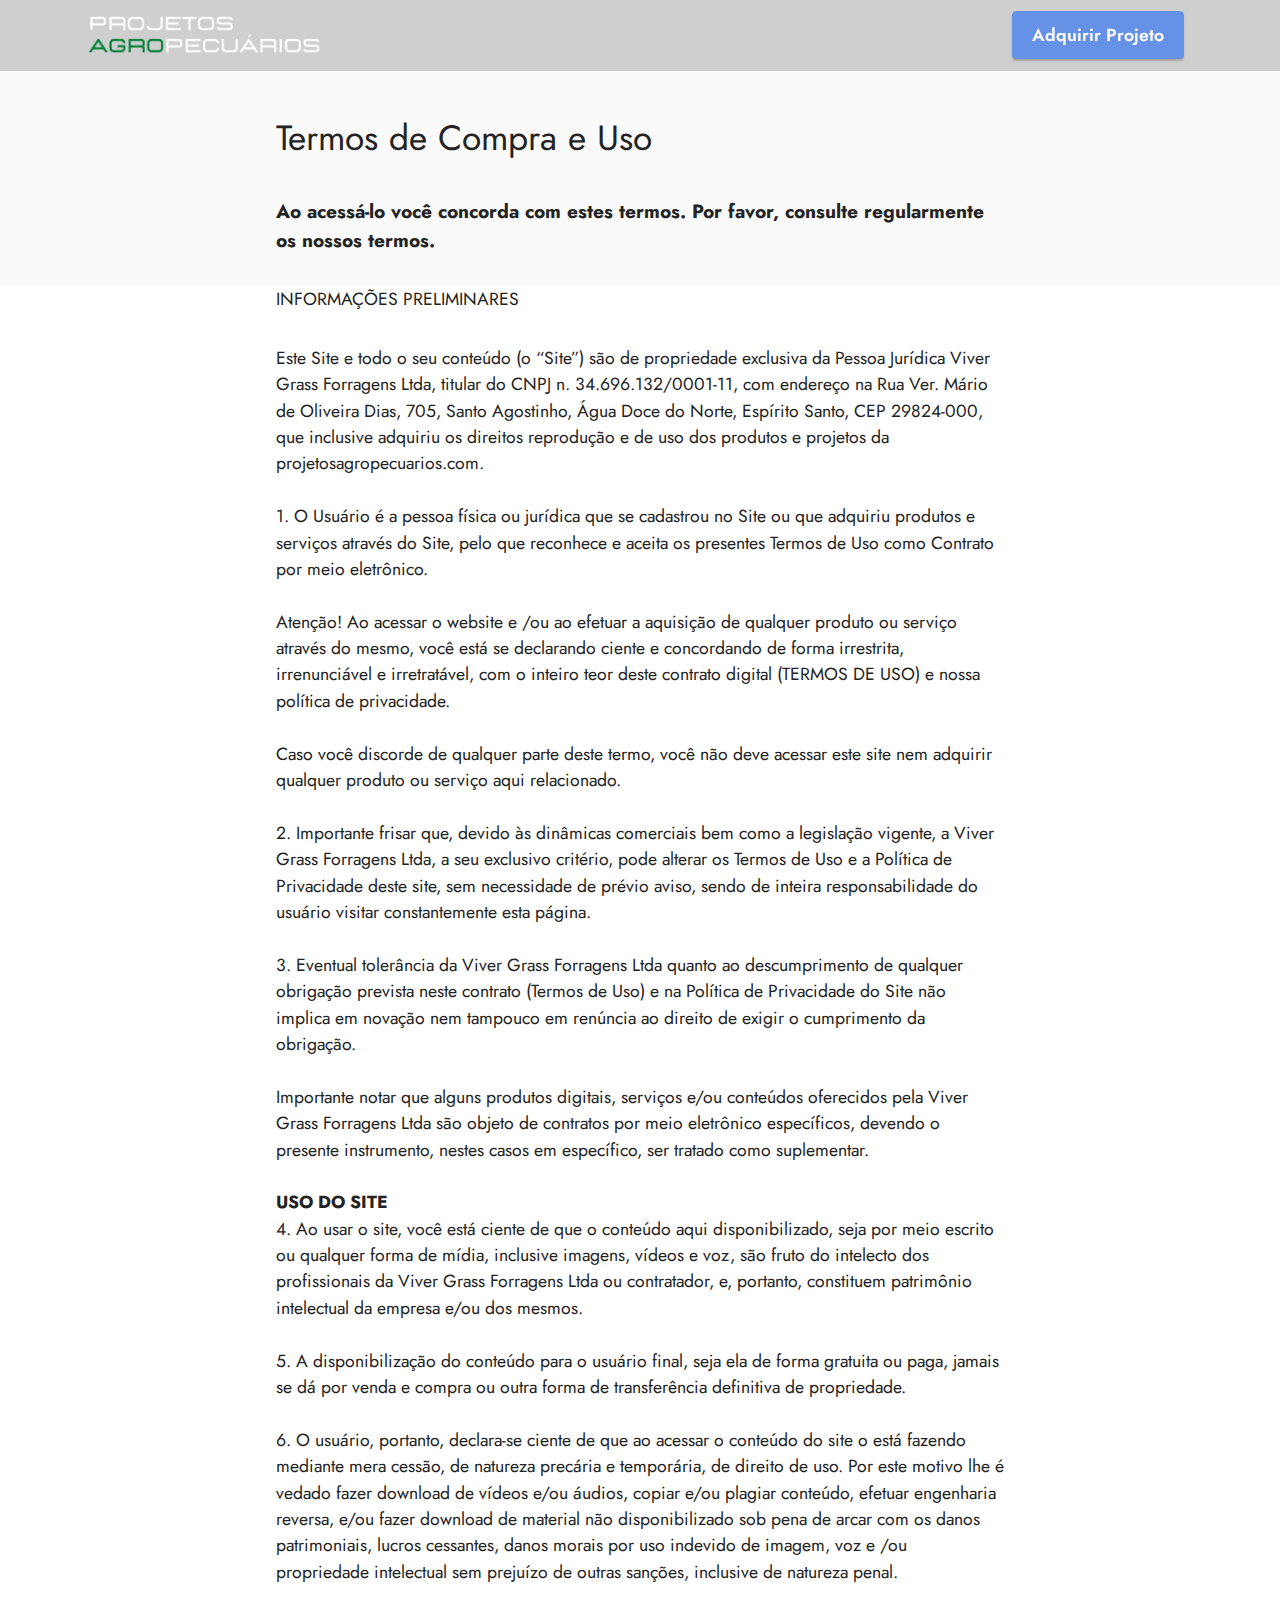
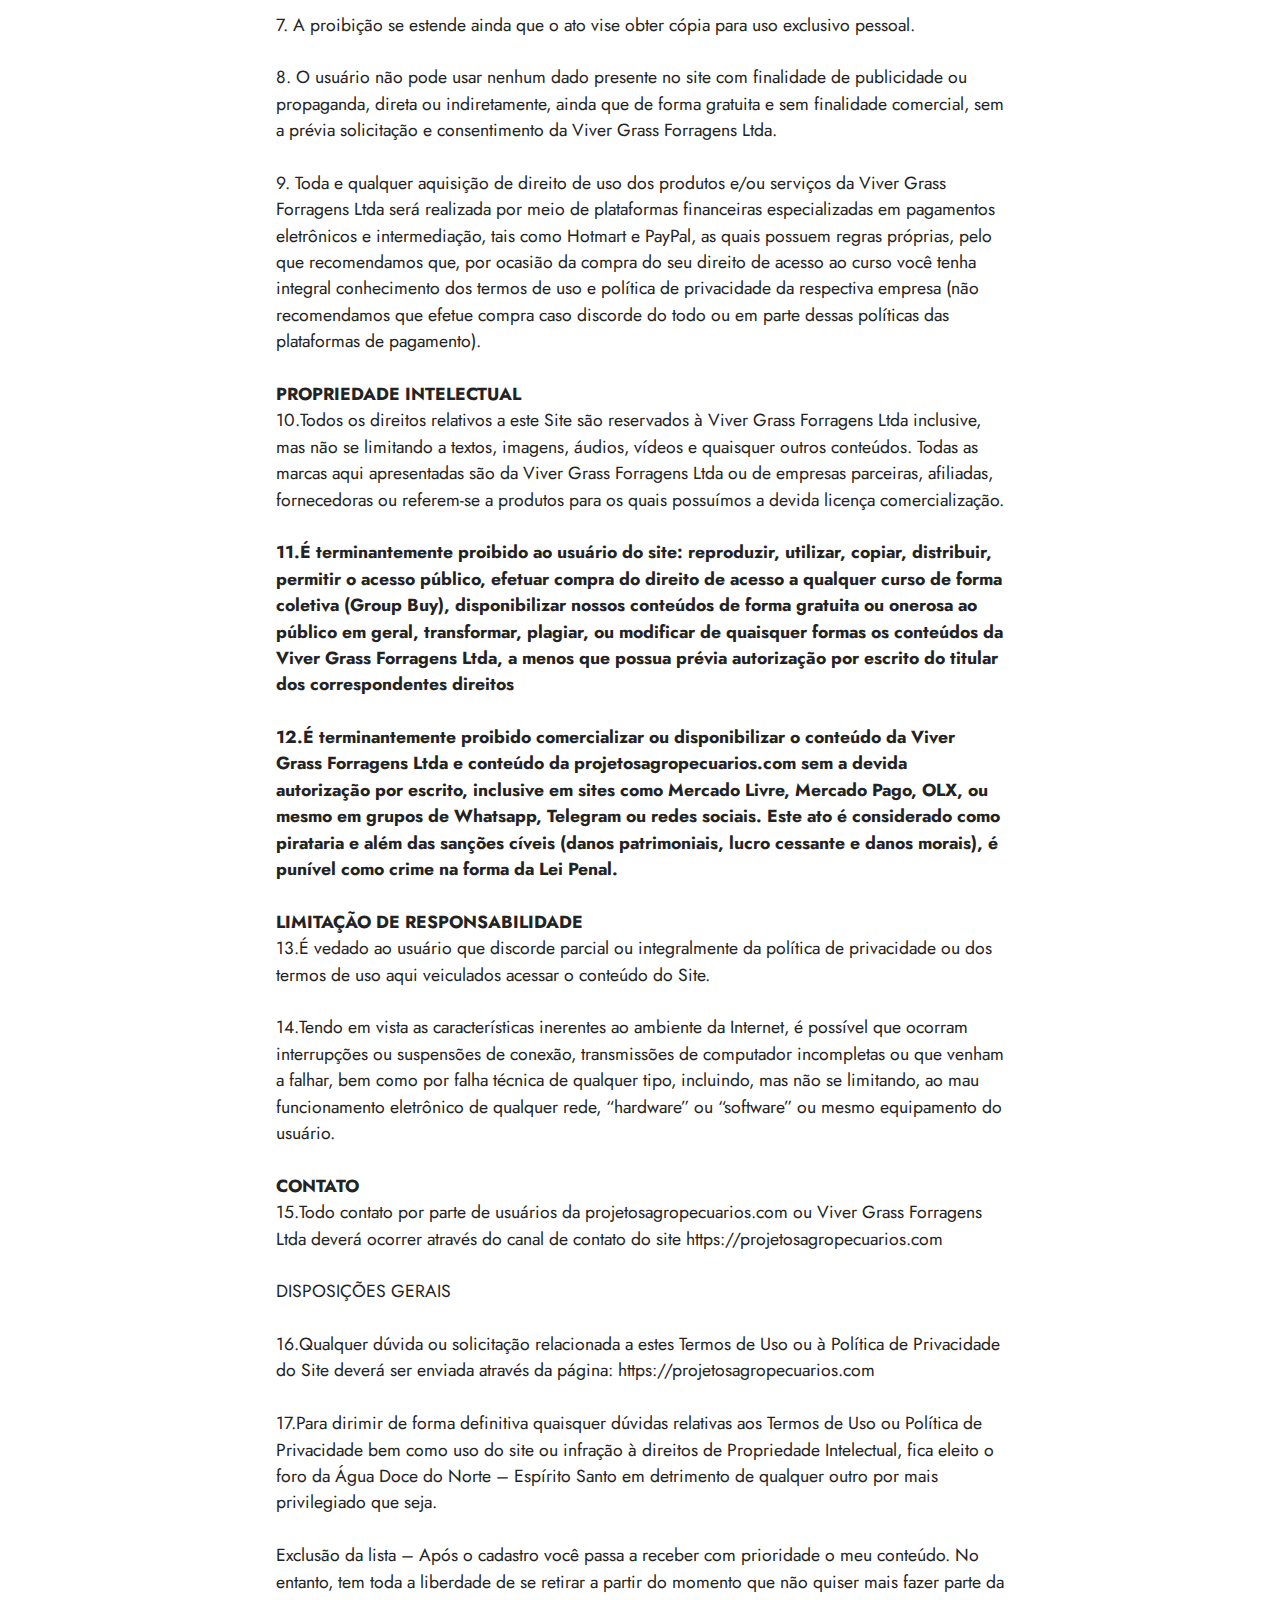
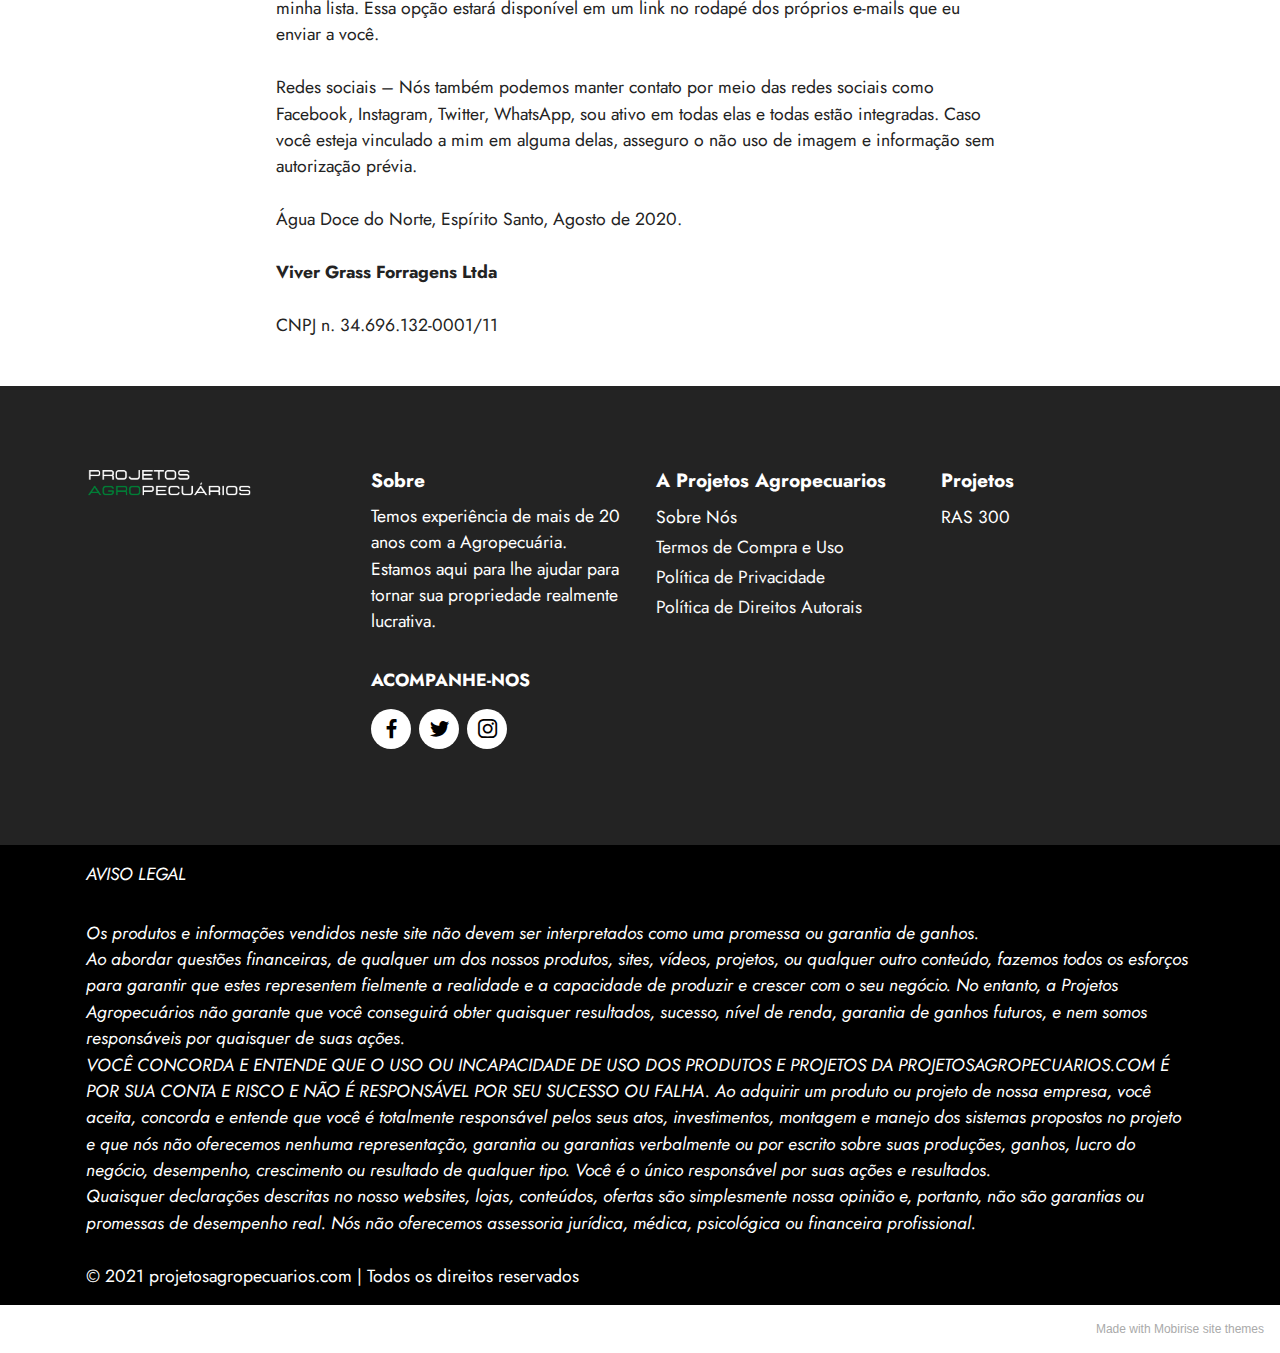
<file: page1.html>
<!DOCTYPE html>
<html  >
<head>
  <!-- Site made with Mobirise Website Builder v5.2.0, https://mobirise.com -->
  <meta charset="UTF-8">
  <meta http-equiv="X-UA-Compatible" content="IE=edge">
  <meta name="generator" content="Mobirise v5.2.0, mobirise.com">
  <meta name="viewport" content="width=device-width, initial-scale=1, minimum-scale=1">
  <link rel="shortcut icon" href="assets/images/logotipo-branco-250x50.png" type="image/x-icon">
  <meta name="description" content="">
  
  
  <title>Termos de Compra e Uso</title>
  <link rel="stylesheet" href="assets/tether/tether.min.css">
  <link rel="stylesheet" href="assets/bootstrap/css/bootstrap.min.css">
  <link rel="stylesheet" href="assets/bootstrap/css/bootstrap-grid.min.css">
  <link rel="stylesheet" href="assets/bootstrap/css/bootstrap-reboot.min.css">
  <link rel="stylesheet" href="assets/dropdown/css/style.css">
  <link rel="stylesheet" href="assets/socicon/css/styles.css">
  <link rel="stylesheet" href="assets/theme/css/style.css">
  <link rel="preload" as="style" href="assets/mobirise/css/mbr-additional.css"><link rel="stylesheet" href="assets/mobirise/css/mbr-additional.css" type="text/css">
  
  
  
  
</head>
<body>
  
  <section class="menu menu2 cid-soJd5q5lny" once="menu" id="menu2-1d">
    
    <nav class="navbar navbar-dropdown navbar-fixed-top navbar-expand-lg">
        <div class="container">
            <div class="navbar-brand">
                <span class="navbar-logo">
                    <a href="index.html">
                        <img src="assets/images/logotipo-branco-250x50.png" alt="Mobirise" style="height: 3rem;">
                    </a>
                </span>
                
            </div>
            <button class="navbar-toggler" type="button" data-toggle="collapse" data-target="#navbarSupportedContent" aria-controls="navbarNavAltMarkup" aria-expanded="false" aria-label="Toggle navigation">
                <div class="hamburger">
                    <span></span>
                    <span></span>
                    <span></span>
                    <span></span>
                </div>
            </button>
            <div class="collapse navbar-collapse" id="navbarSupportedContent">
                
                
                <div class="navbar-buttons mbr-section-btn"><a class="btn btn-primary display-4" href="https://pay.hotmart.com/W39118946E?checkoutMode=10">Adquirir Projeto</a></div>
            </div>
        </div>
    </nav>
</section>

<section class="content4 cid-soJd69nTcA" id="content4-1r">
    
    
    <div class="container">
        <div class="row justify-content-center">
            <div class="title col-md-12 col-lg-8">
                <h3 class="mbr-section-title mbr-fonts-style align-center mb-4 display-5">Termos de Compra e Uso</h3>
                <h4 class="mbr-section-subtitle align-center mbr-fonts-style mb-4 display-7"><strong>Ao acessá-lo você concorda com estes termos. Por favor, consulte regularmente os nossos termos.</strong></h4>
                
            </div>
        </div>
    </div>
</section>

<section class="content5 cid-soJd6mPyDu" id="content5-1u">
    
    <div class="container">
        <div class="row justify-content-center">
            <div class="col-md-12 col-lg-8">
                
                <h4 class="mbr-section-subtitle mbr-fonts-style mb-4 display-4">INFORMAÇÕES PRELIMINARES</h4>
                <p class="mbr-text mbr-fonts-style display-4">Este Site e todo o seu conteúdo (o “Site”) são de propriedade exclusiva da Pessoa Jurídica Viver Grass Forragens Ltda, titular do CNPJ n. 34.696.132/0001-11, com endereço na Rua Ver. Mário de Oliveira Dias, 705, Santo Agostinho, Água Doce do Norte, Espírito Santo, CEP 29824-000, que inclusive adquiriu os direitos reprodução e de uso dos produtos e projetos da projetosagropecuarios.com.
<br>
<br>1. O Usuário é a pessoa física ou jurídica que se cadastrou no Site ou que adquiriu produtos e serviços através do Site, pelo que reconhece e aceita os presentes Termos de Uso como Contrato por meio eletrônico.
<br>
<br>Atenção! Ao acessar o website e /ou ao efetuar a aquisição de qualquer produto ou serviço através do mesmo, você está se declarando ciente e concordando de forma irrestrita, irrenunciável e irretratável, com o inteiro teor deste contrato digital (TERMOS DE USO) e nossa política de privacidade.
<br>
<br>Caso você discorde de qualquer parte deste termo, você não deve acessar este site nem adquirir qualquer produto ou serviço aqui relacionado.
<br>
<br>2. Importante frisar que, devido às dinâmicas comerciais bem como a legislação vigente, a Viver Grass Forragens Ltda, a seu exclusivo critério, pode alterar os Termos de Uso e a Política de Privacidade deste site, sem necessidade de prévio aviso, sendo de inteira responsabilidade do usuário visitar constantemente esta página.
<br>
<br>3. Eventual tolerância da Viver Grass Forragens Ltda quanto ao descumprimento de qualquer obrigação prevista neste contrato (Termos de Uso) e na Política de Privacidade do Site não implica em novação nem tampouco em renúncia ao direito de exigir o cumprimento da obrigação.
<br>
<br>Importante notar que alguns produtos digitais, serviços e/ou conteúdos oferecidos pela Viver Grass Forragens Ltda são objeto de contratos por meio eletrônico específicos, devendo o presente instrumento, nestes casos em específico, ser tratado como suplementar.
<br>
<br><strong>USO DO SITE
</strong><br>4. Ao usar o site, você está ciente de que o conteúdo aqui disponibilizado, seja por meio escrito ou qualquer forma de mídia, inclusive imagens, vídeos e voz, são fruto do intelecto dos profissionais da Viver Grass Forragens Ltda ou contratador, e, portanto, constituem patrimônio intelectual da empresa e/ou dos mesmos.
<br>
<br>5. A disponibilização do conteúdo para o usuário final, seja ela de forma gratuita ou paga, jamais se dá por venda e compra ou outra forma de transferência definitiva de propriedade.
<br>
<br>6. O usuário, portanto, declara-se ciente de que ao acessar o conteúdo do site o está fazendo mediante mera cessão, de natureza precária e temporária, de direito de uso. Por este motivo lhe é vedado fazer download de vídeos e/ou áudios, copiar e/ou plagiar conteúdo, efetuar engenharia reversa, e/ou fazer download de material não disponibilizado sob pena de arcar com os danos patrimoniais, lucros cessantes, danos morais por uso indevido de imagem, voz e /ou propriedade intelectual sem prejuízo de outras sanções, inclusive de natureza penal.
<br>
<br>7. A proibição se estende ainda que o ato vise obter cópia para uso exclusivo pessoal.
<br>
<br>8. O usuário não pode usar nenhum dado presente no site com finalidade de publicidade ou propaganda, direta ou indiretamente, ainda que de forma gratuita e sem finalidade comercial, sem a prévia solicitação e consentimento da Viver Grass Forragens Ltda.
<br>
<br>9. Toda e qualquer aquisição de direito de uso dos produtos e/ou serviços da Viver Grass Forragens Ltda será realizada por meio de plataformas financeiras especializadas em pagamentos eletrônicos e intermediação, tais como Hotmart e PayPal, as quais possuem regras próprias, pelo que recomendamos que, por ocasião da compra do seu direito de acesso ao curso você tenha integral conhecimento dos termos de uso e política de privacidade da respectiva empresa (não recomendamos que efetue compra caso discorde do todo ou em parte dessas políticas das plataformas de pagamento).
<br>
<br><strong>PROPRIEDADE INTELECTUAL
</strong><br>10.Todos os direitos relativos a este Site são reservados à Viver Grass Forragens Ltda inclusive, mas não se limitando a textos, imagens, áudios, vídeos e quaisquer outros conteúdos. Todas as marcas aqui apresentadas são da Viver Grass Forragens Ltda ou de empresas parceiras, afiliadas, fornecedoras ou referem-se a produtos para os quais possuímos a devida licença comercialização.
<br>
<br><strong>11.É terminantemente proibido ao usuário do site: reproduzir, utilizar, copiar, distribuir, permitir o acesso público, efetuar compra do direito de acesso a qualquer curso de forma coletiva (Group Buy), disponibilizar nossos conteúdos de forma gratuita ou onerosa ao público em geral, transformar, plagiar, ou modificar de quaisquer formas os conteúdos da Viver Grass Forragens Ltda, a menos que possua prévia autorização por escrito do titular dos correspondentes direitos
<br>
<br>12.É terminantemente proibido comercializar ou disponibilizar o conteúdo da Viver Grass Forragens Ltda e conteúdo da projetosagropecuarios.com sem a devida autorização por escrito, inclusive em sites como Mercado Livre, Mercado Pago, OLX, ou mesmo em grupos de Whatsapp, Telegram ou redes sociais. Este ato é considerado como pirataria e além das sanções cíveis (danos patrimoniais, lucro cessante e danos morais), é punível como crime na forma da Lei Penal.
</strong><br>
<br><strong>LIMITAÇÃO DE RESPONSABILIDADE
</strong><br>13.É vedado ao usuário que discorde parcial ou integralmente da política de privacidade ou dos termos de uso aqui veiculados acessar o conteúdo do Site.
<br>
<br>14.Tendo em vista as características inerentes ao ambiente da Internet, é possível que ocorram interrupções ou suspensões de conexão, transmissões de computador incompletas ou que venham a falhar, bem como por falha técnica de qualquer tipo, incluindo, mas não se limitando, ao mau funcionamento eletrônico de qualquer rede, “hardware” ou “software” ou mesmo equipamento do usuário.
<br>
<br><strong>CONTATO
</strong><br>15.Todo contato por parte de usuários da projetosagropecuarios.com ou Viver Grass Forragens Ltda deverá ocorrer através do canal de contato do site https://projetosagropecuarios.com
<br>
<br>DISPOSIÇÕES GERAIS
<br>
<br>16.Qualquer dúvida ou solicitação relacionada a estes Termos de Uso ou à Política de Privacidade do Site deverá ser enviada através da página: https://projetosagropecuarios.com
<br>
<br>17.Para dirimir de forma definitiva quaisquer dúvidas relativas aos Termos de Uso ou Política de Privacidade bem como uso do site ou infração à direitos de Propriedade Intelectual, fica eleito o foro da Água Doce do Norte – Espírito Santo em detrimento de qualquer outro por mais privilegiado que seja.
<br>
<br>Exclusão da lista – Após o cadastro você passa a receber com prioridade o meu conteúdo. No entanto, tem toda a liberdade de se retirar a partir do momento que não quiser mais fazer parte da minha lista. Essa opção estará disponível em um link no rodapé dos próprios e-mails que eu enviar a você.
<br>
<br>Redes sociais – Nós também podemos manter contato por meio das redes sociais como Facebook, Instagram, Twitter, WhatsApp, sou ativo em todas elas e todas estão integradas. Caso você esteja vinculado a mim em alguma delas, asseguro o não uso de imagem e informação sem autorização prévia.
<br>
<br>Água Doce do Norte, Espírito Santo, Agosto de 2020.
<br>
<br><strong>Viver Grass Forragens Ltda
</strong><br>
<br>CNPJ n. 34.696.132-0001/11<br></p>
            </div>
        </div>
    </div>
</section>

<section class="footer4 cid-soJd6zP3ss" once="footers" id="footer4-1y">

    
    
    <div class="container">
        <div class="row mbr-white">
            <div class="col-6 col-lg-3">
                <div class="media-wrap col-md-8 col-12">
                    <a href="https://mobiri.se/">
                        <img src="assets/images/logotipo-branco-250x50.png" alt="Mobirise">
                    </a>
                </div>
            </div>
            <div class="col-12 col-md-6 col-lg-3">
                <h5 class="mbr-section-subtitle mbr-fonts-style mb-2 display-7"><strong>Sobre</strong></h5>
                <p class="mbr-text mbr-fonts-style mb-4 display-4">
                    Temos experiência de mais de 20 anos com a Agropecuária. Estamos aqui para lhe ajudar para tornar sua propriedade realmente lucrativa.</p>
                <h5 class="mbr-section-subtitle mbr-fonts-style mb-3 display-4">
                    <strong>ACOMPANHE-NOS</strong>
                </h5>
                <div class="social-row display-7">
                    <div class="soc-item">
                        <a href="https://twitter.com/mobirise" target="_blank">
                            <span class="mbr-iconfont socicon socicon-facebook"></span>
                        </a>
                    </div>
                    <div class="soc-item">
                        <a href="https://twitter.com/mobirise" target="_blank">
                            <span class="mbr-iconfont socicon socicon-twitter"></span>
                        </a>
                    </div>
                    <div class="soc-item">
                        <a href="https://twitter.com/mobirise" target="_blank">
                            <span class="mbr-iconfont socicon socicon-instagram"></span>
                        </a>
                    </div>
                    
                </div>
            </div>
            <div class="col-12 col-md-6 col-lg-3">
                <h5 class="mbr-section-subtitle mbr-fonts-style mb-2 display-7">
                    <strong>A Projetos Agropecuarios</strong></h5>
                <ul class="list mbr-fonts-style display-4">
                    <li class="mbr-text item-wrap">Sobre Nós</li>
                    <li class="mbr-text item-wrap"><a href="page1.html" class="text-white">Termos de Compra e Uso</a></li>
                    <li class="mbr-text item-wrap"><a href="page2.html" class="text-white">Política de Privacidade</a></li>
                    <li class="mbr-text item-wrap"><a href="page3.html" class="text-white">Política de Direitos Autorais</a></li>
                </ul>
            </div>
            <div class="col-12 col-md-6 col-lg-3">
                <h5 class="mbr-section-subtitle mbr-fonts-style mb-2 display-7">
                    <strong>Projetos</strong></h5>
                <ul class="list mbr-fonts-style display-4">
                    <li class="mbr-text item-wrap">RAS 300</li><li class="mbr-text item-wrap"><br></li>
                    <li class="mbr-text item-wrap"><br></li>
                </ul>
            </div>
            
        </div>
    </div>
</section>

<section class="content5 cid-soJd6DDNZN" id="content5-1z">
    
    <div class="container">
        <div class="row justify-content-center">
            <div class="col-md-12 col-lg-12">
                
                <h4 class="mbr-section-subtitle mbr-fonts-style mb-4 display-4"><em>AVISO LEGAL</em></h4>
                <p class="mbr-text mbr-fonts-style display-4"><em>Os produtos e informações vendidos neste site não devem ser interpretados como uma promessa ou garantia de ganhos.
<br>Ao abordar questões financeiras, de qualquer um dos nossos produtos, sites, vídeos, projetos, ou qualquer outro conteúdo, fazemos todos os esforços para garantir que estes representem fielmente a realidade e a capacidade de produzir e crescer com o seu negócio. No entanto, a Projetos Agropecuários não garante que você conseguirá obter quaisquer resultados, sucesso, nível de renda, garantia de ganhos futuros, e nem somos responsáveis por quaisquer de suas ações.
<br>VOCÊ CONCORDA E ENTENDE QUE O USO OU INCAPACIDADE DE USO DOS PRODUTOS E PROJETOS DA PROJETOSAGROPECUARIOS.COM É POR SUA CONTA E RISCO E NÃO É RESPONSÁVEL POR SEU SUCESSO OU FALHA. Ao adquirir um produto ou projeto de nossa empresa, você aceita, concorda e entende que você é totalmente responsável pelos seus atos, investimentos, montagem e manejo dos sistemas propostos no projeto e que nós não oferecemos nenhuma representação, garantia ou garantias verbalmente ou por escrito sobre suas produções, ganhos, lucro do negócio, desempenho, crescimento ou resultado de qualquer tipo. Você é o único responsável por suas ações e resultados.
<br>Quaisquer declarações descritas no nosso websites, lojas, conteúdos, ofertas são simplesmente nossa opinião e, portanto, não são garantias ou promessas de desempenho real. Nós não oferecemos assessoria jurídica, médica, psicológica ou financeira profissional.
<br></em><br>© 2021 projetosagropecuarios.com | Todos os direitos reservados</p>
            </div>
        </div>
    </div>
</section><section style="background-color: #fff; font-family: -apple-system, BlinkMacSystemFont, 'Segoe UI', 'Roboto', 'Helvetica Neue', Arial, sans-serif; color:#aaa; font-size:12px; padding: 0; align-items: center; display: flex;"><a href="https://mobirise.site/f" style="flex: 1 1; height: 3rem; padding-left: 1rem;"></a><p style="flex: 0 0 auto; margin:0; padding-right:1rem;">Made with <a href="https://mobirise.site/b" style="color:#aaa;">Mobirise</a> site themes</p></section><script src="assets/web/assets/jquery/jquery.min.js"></script>  <script src="assets/popper/popper.min.js"></script>  <script src="assets/tether/tether.min.js"></script>  <script src="assets/bootstrap/js/bootstrap.min.js"></script>  <script src="assets/smoothscroll/smooth-scroll.js"></script>  <script src="assets/dropdown/js/nav-dropdown.js"></script>  <script src="assets/dropdown/js/navbar-dropdown.js"></script>  <script src="assets/touchswipe/jquery.touch-swipe.min.js"></script>  <script src="assets/theme/js/script.js"></script>  
  
  
</body>
</html>
</file>
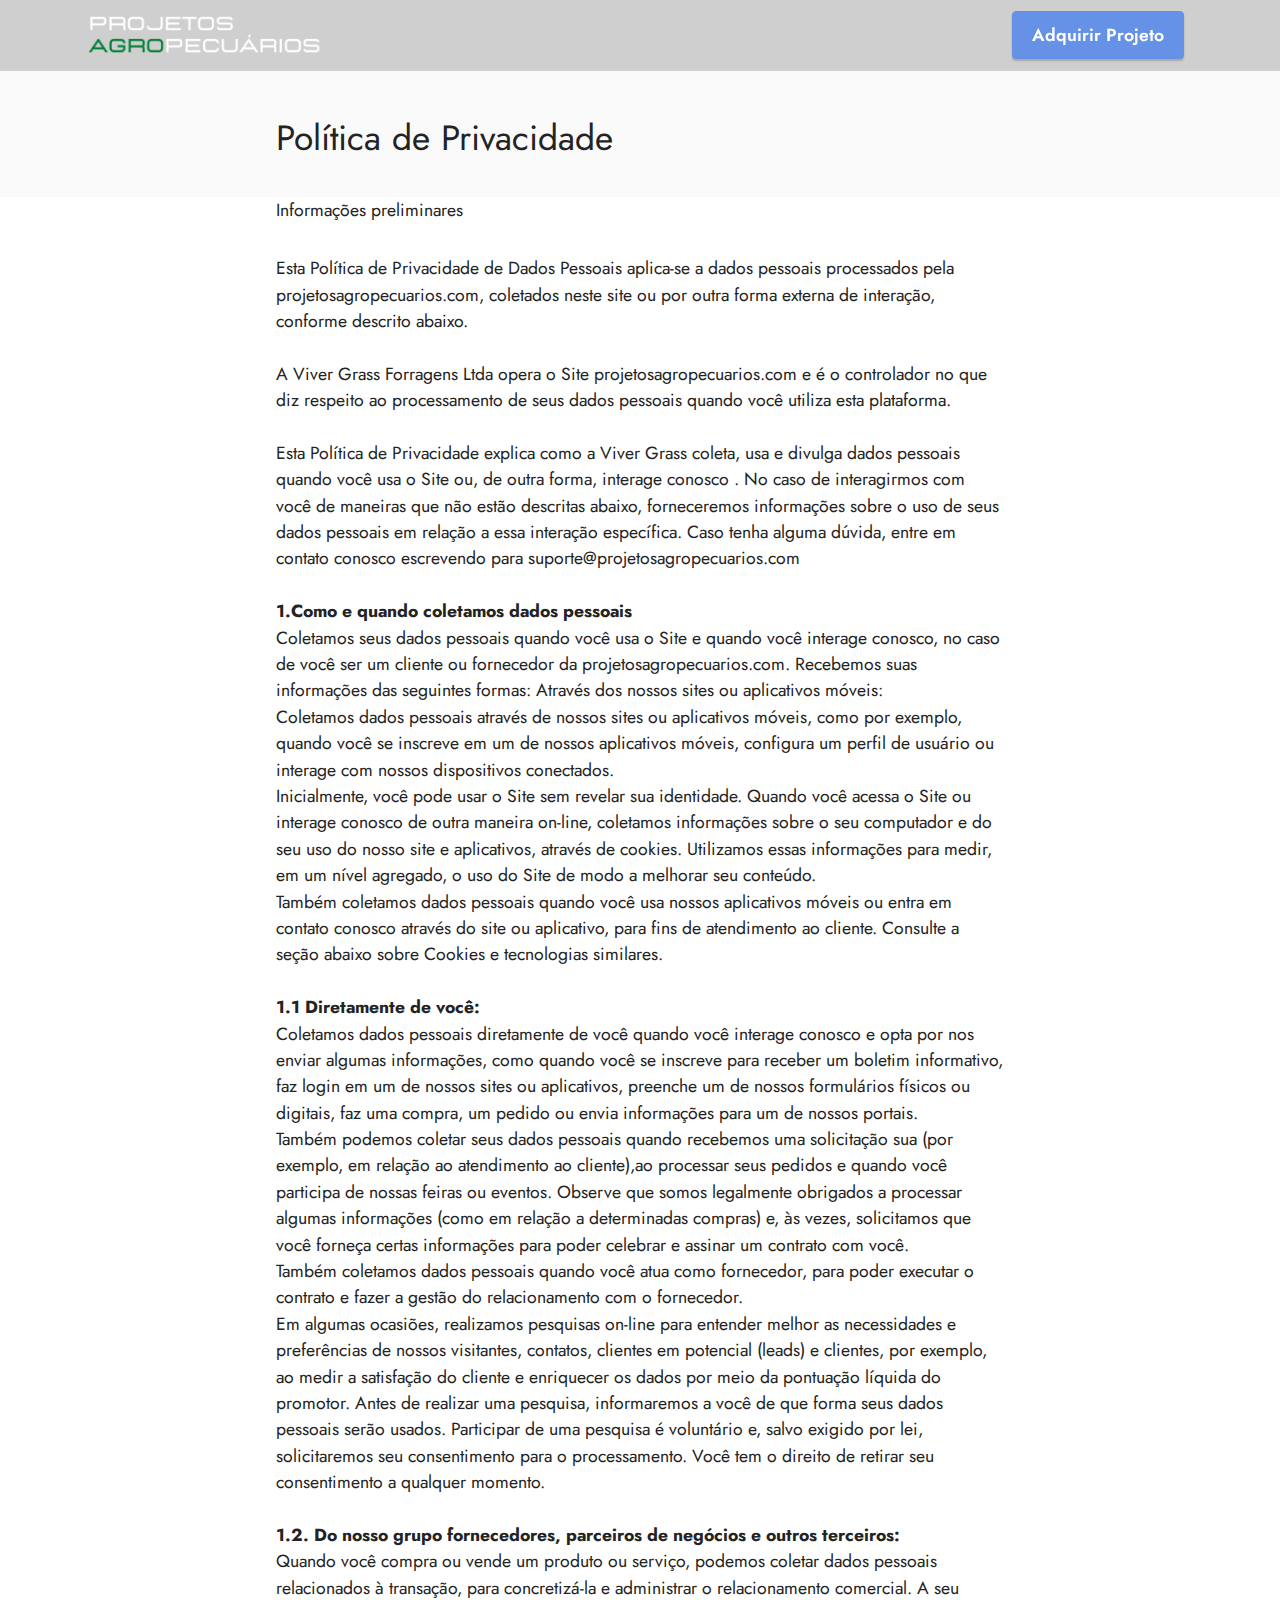
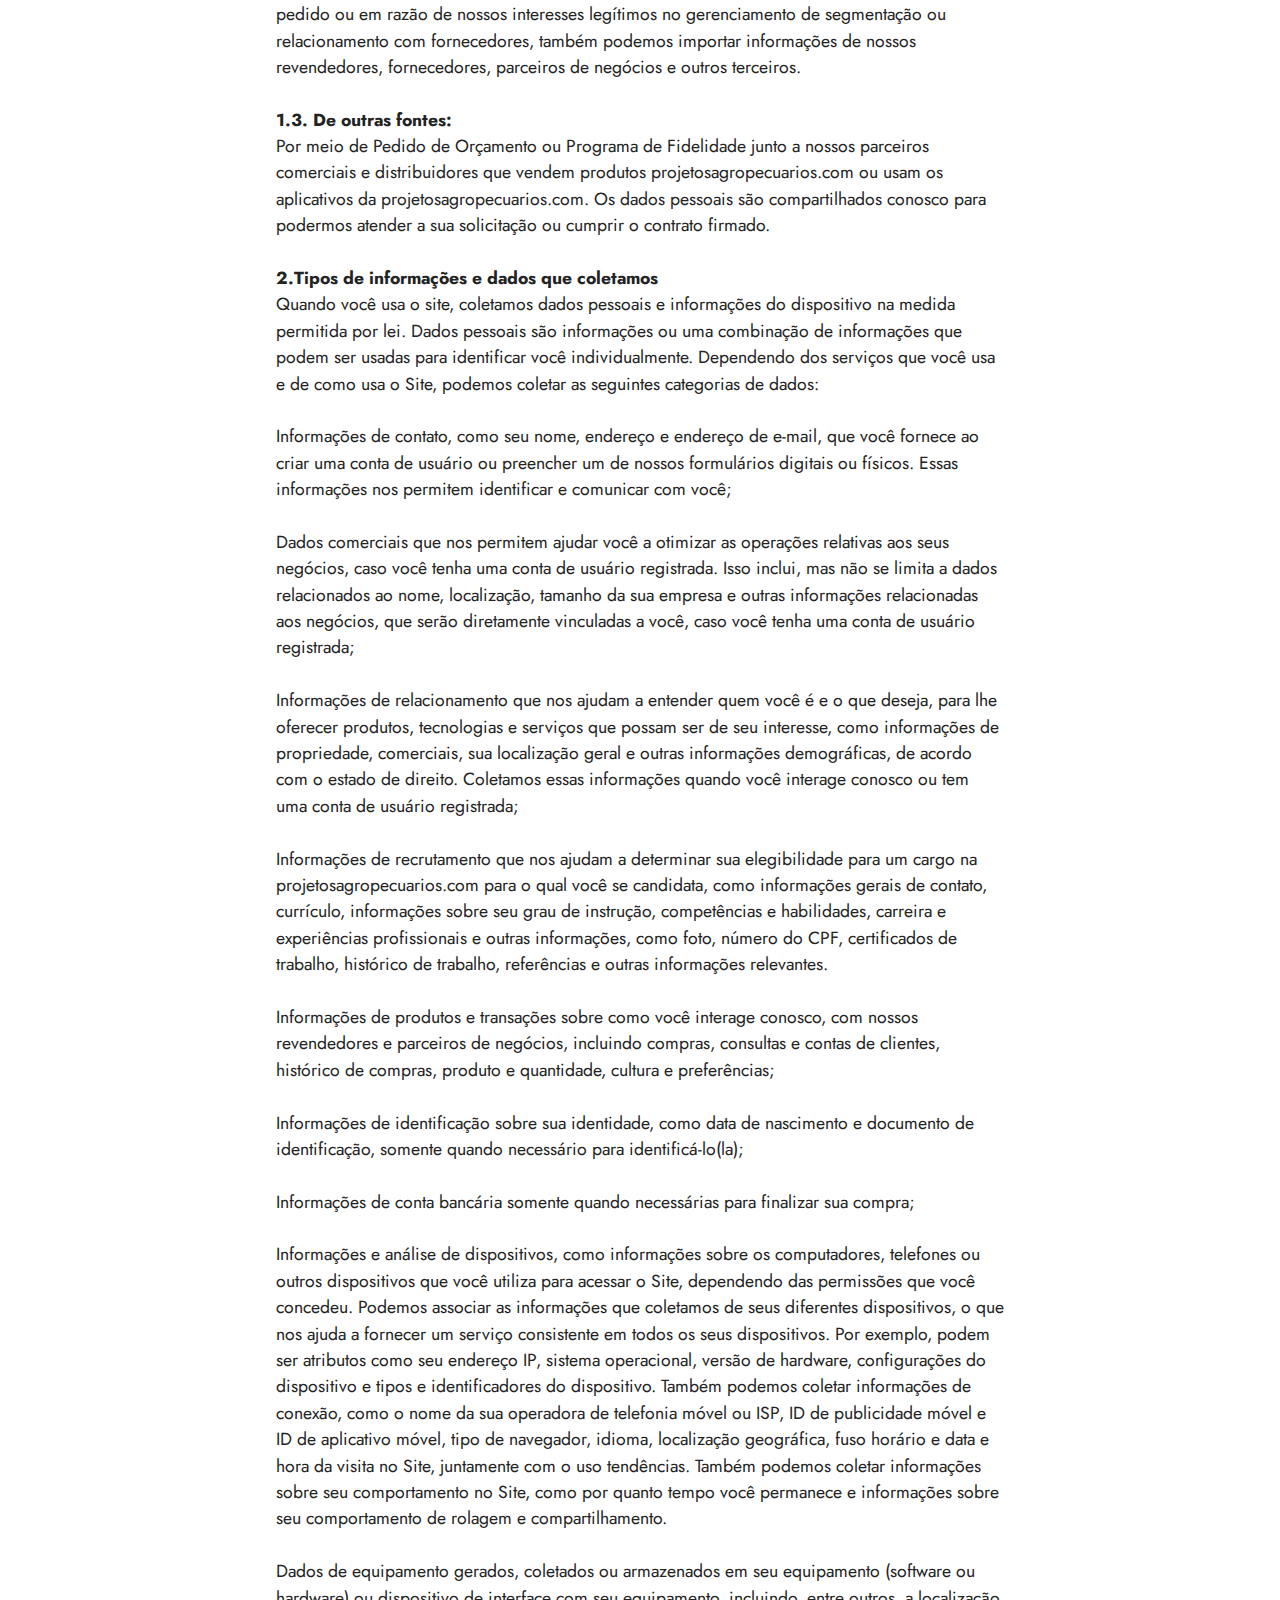
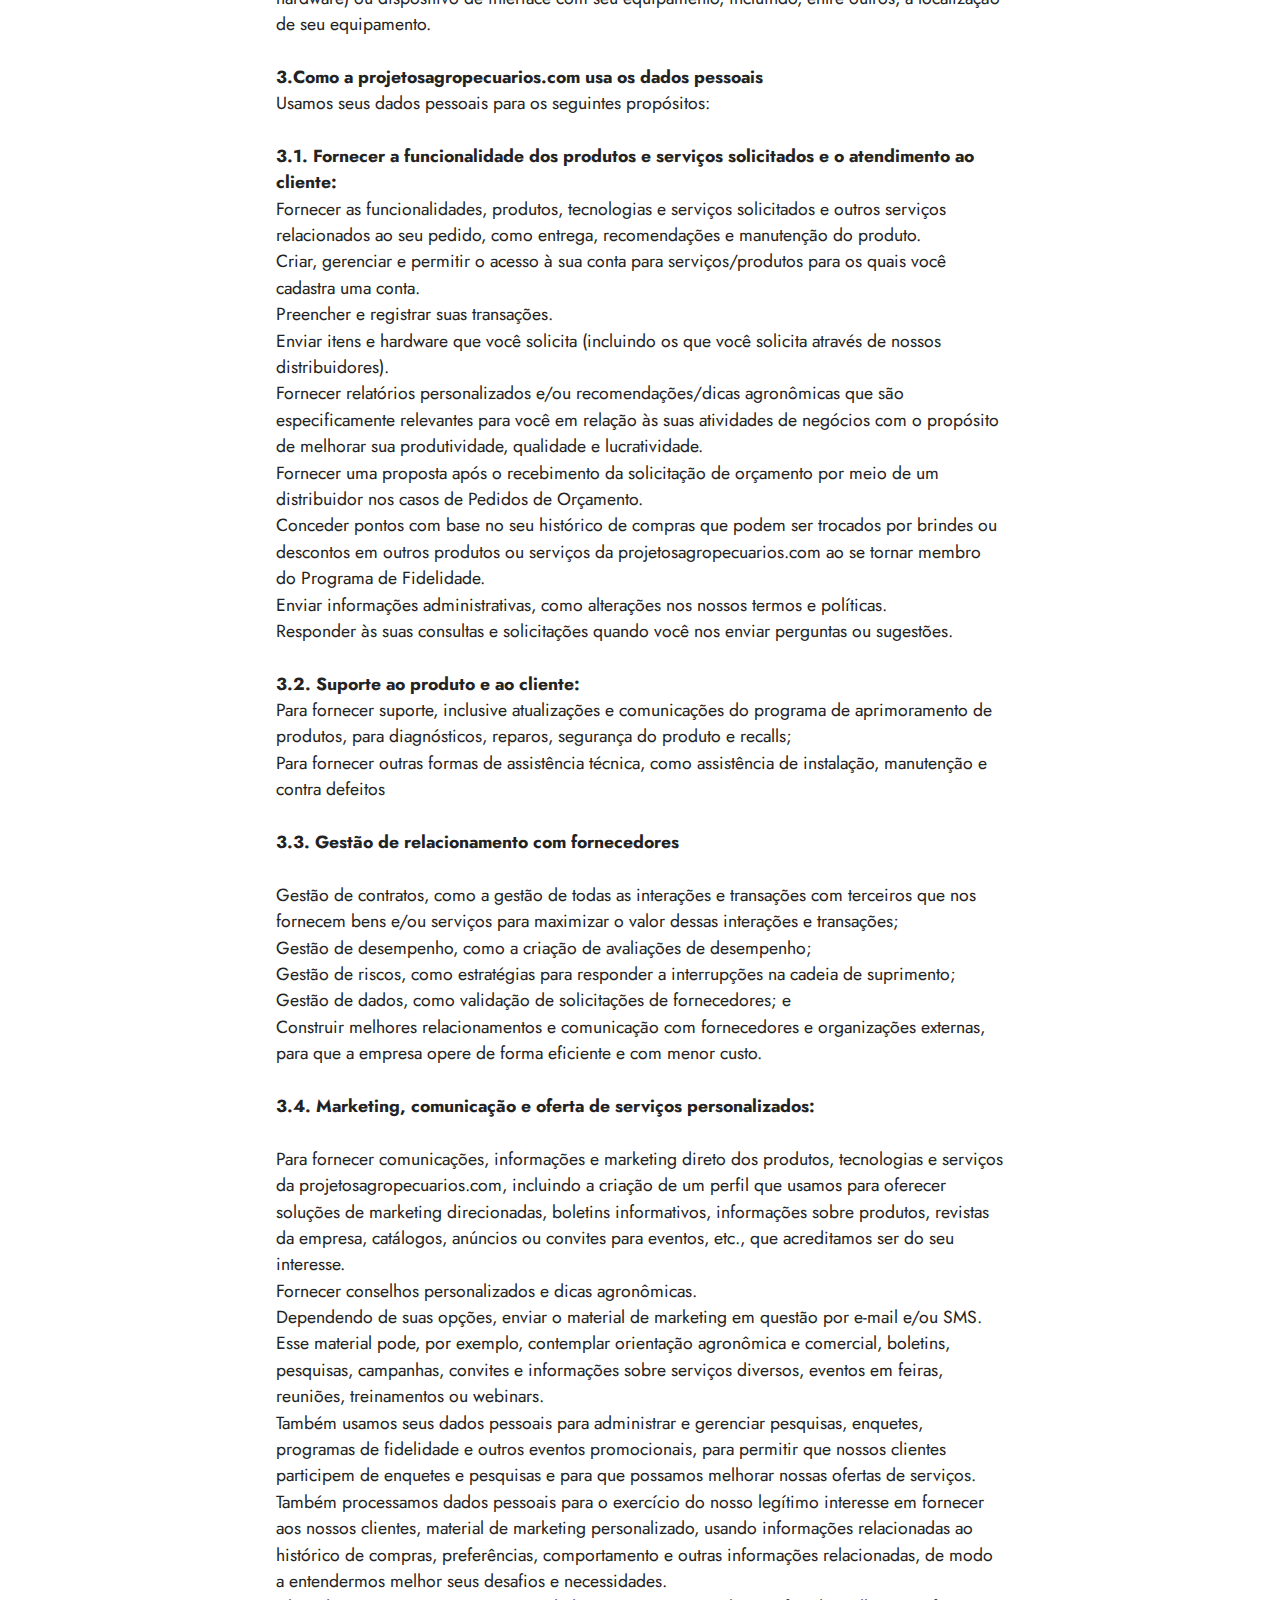
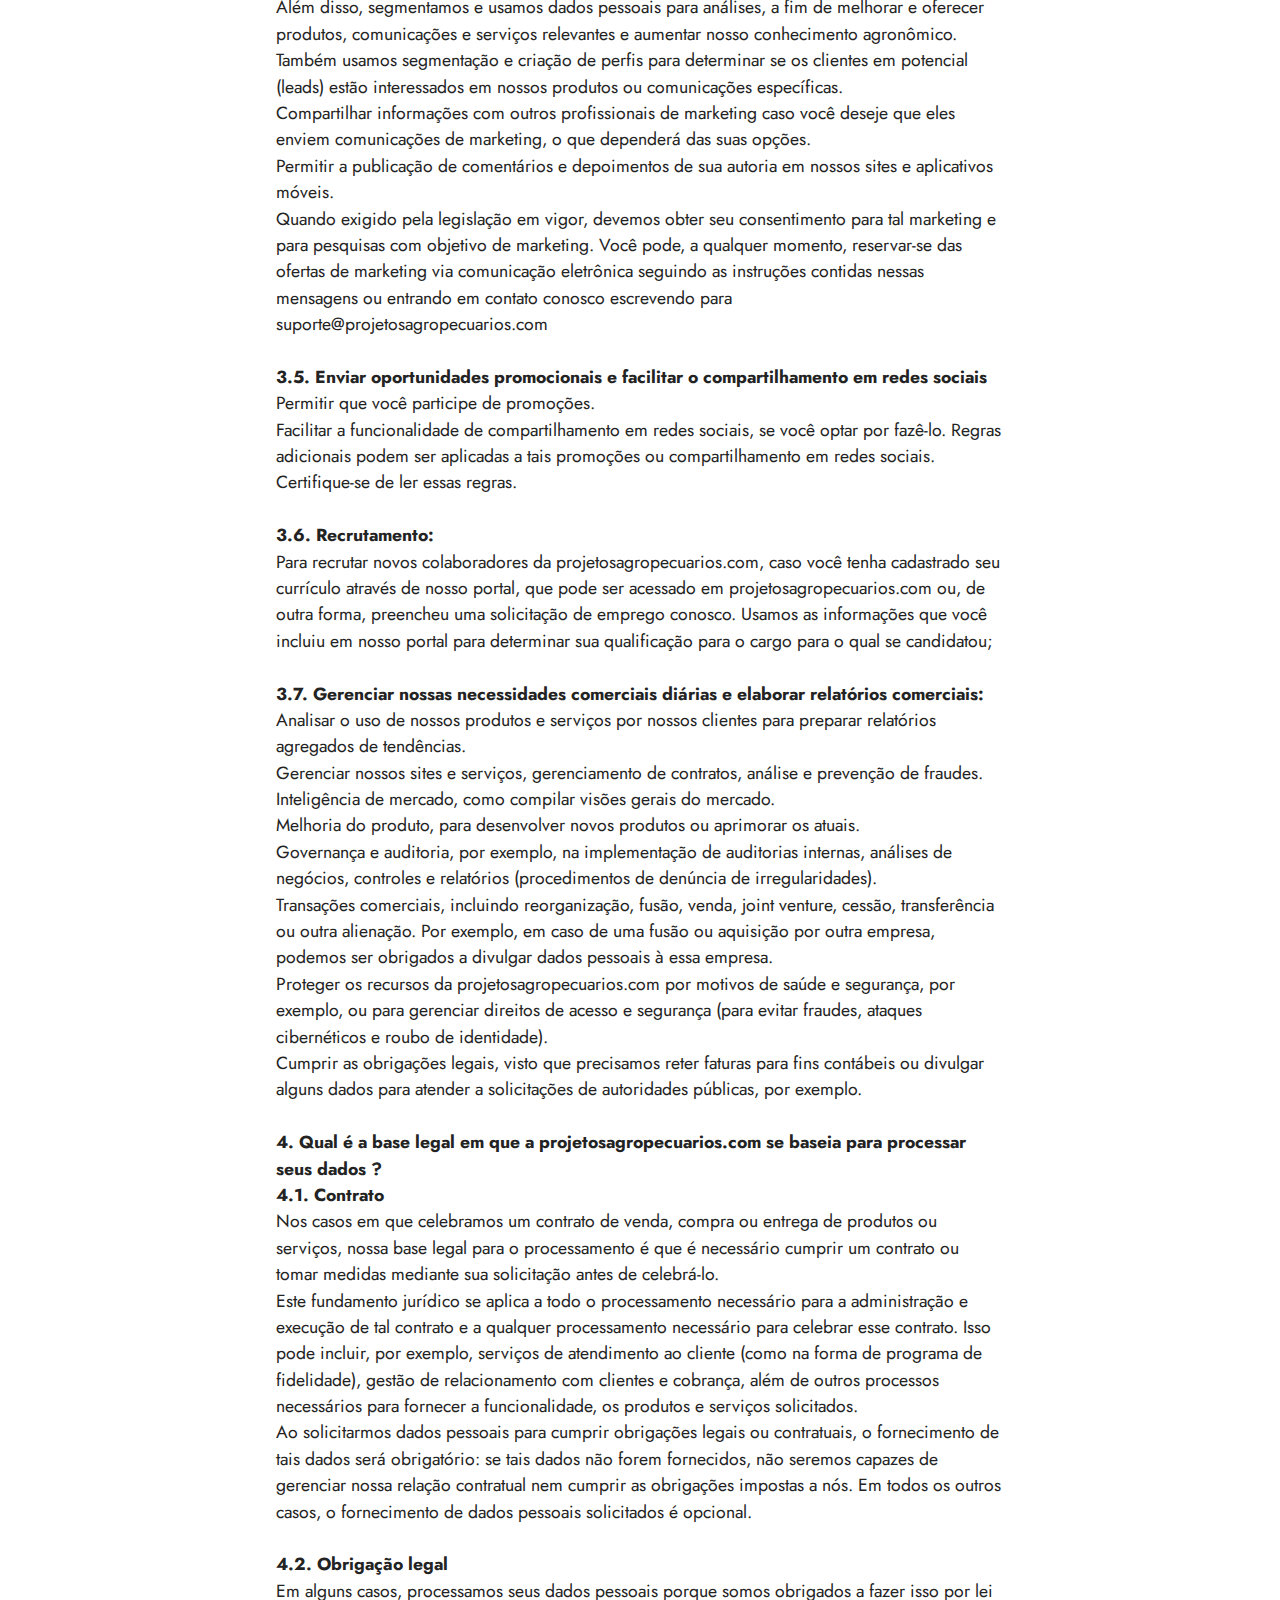
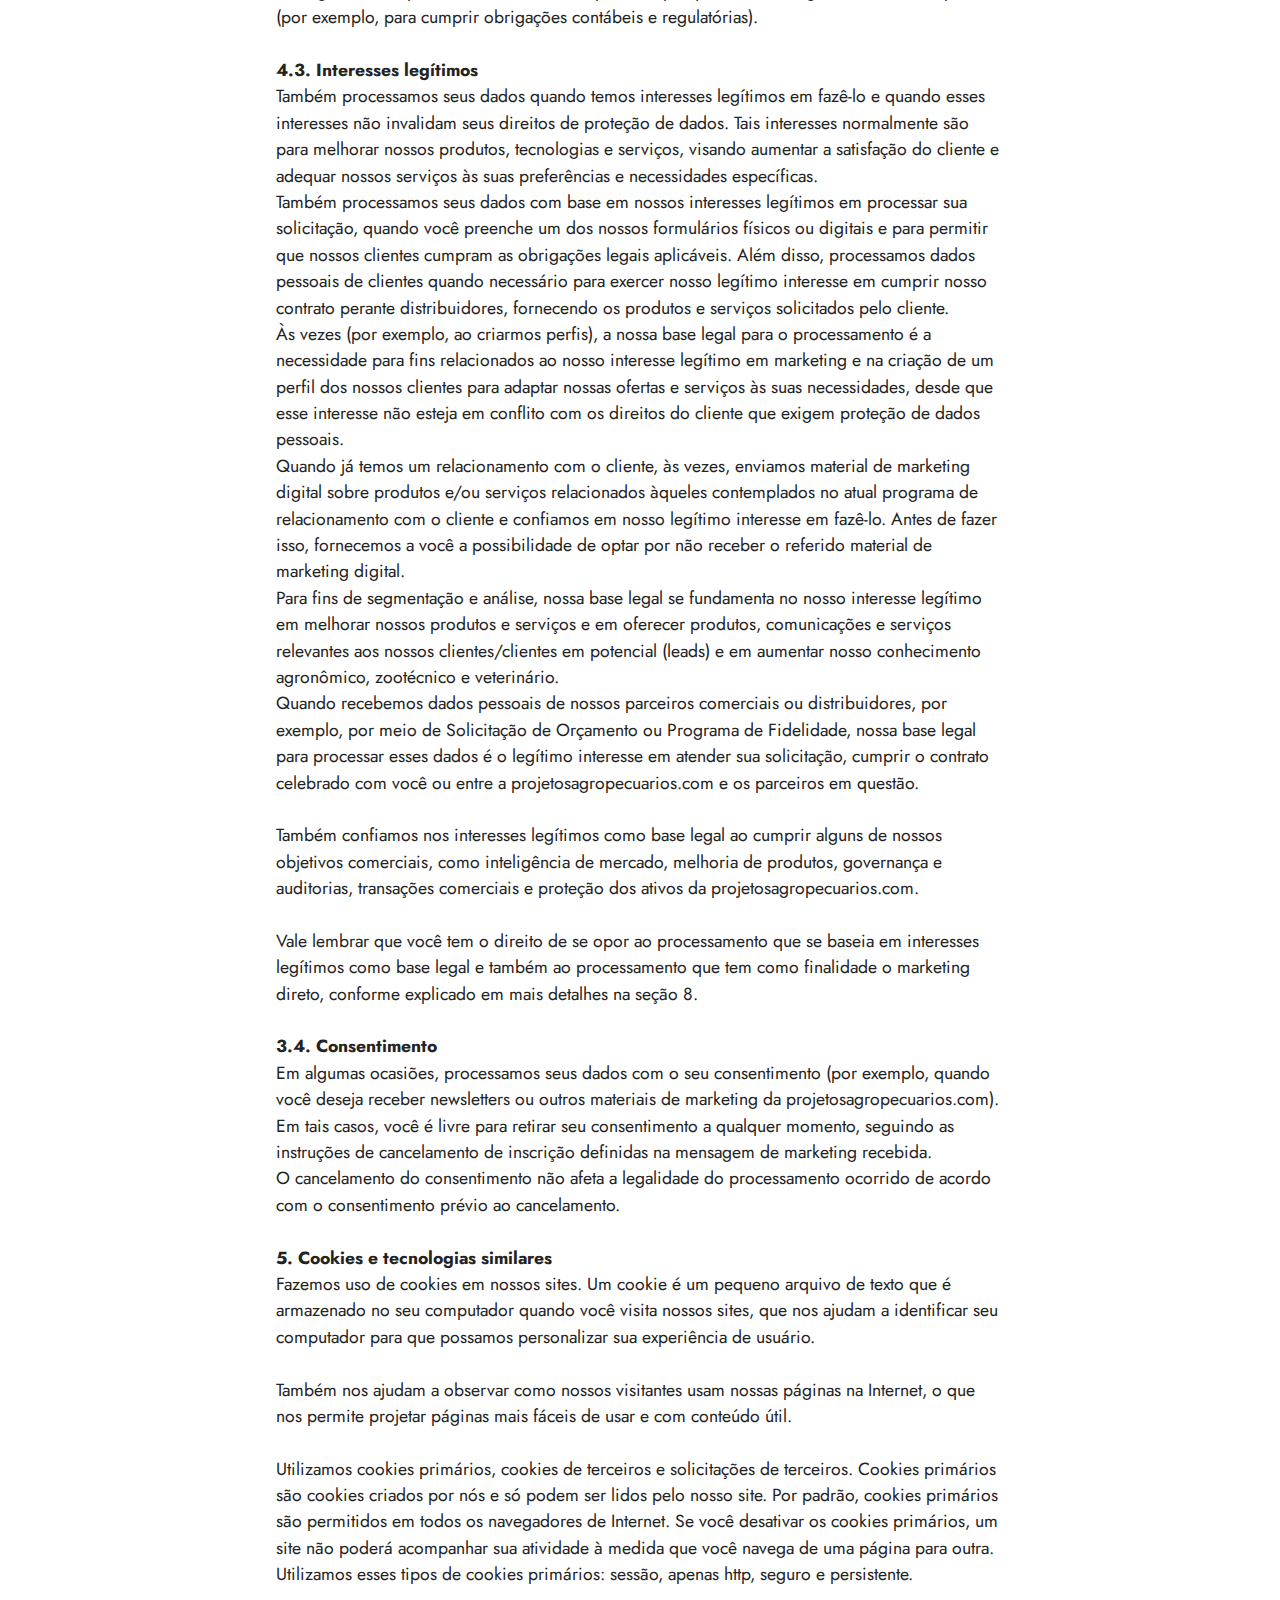
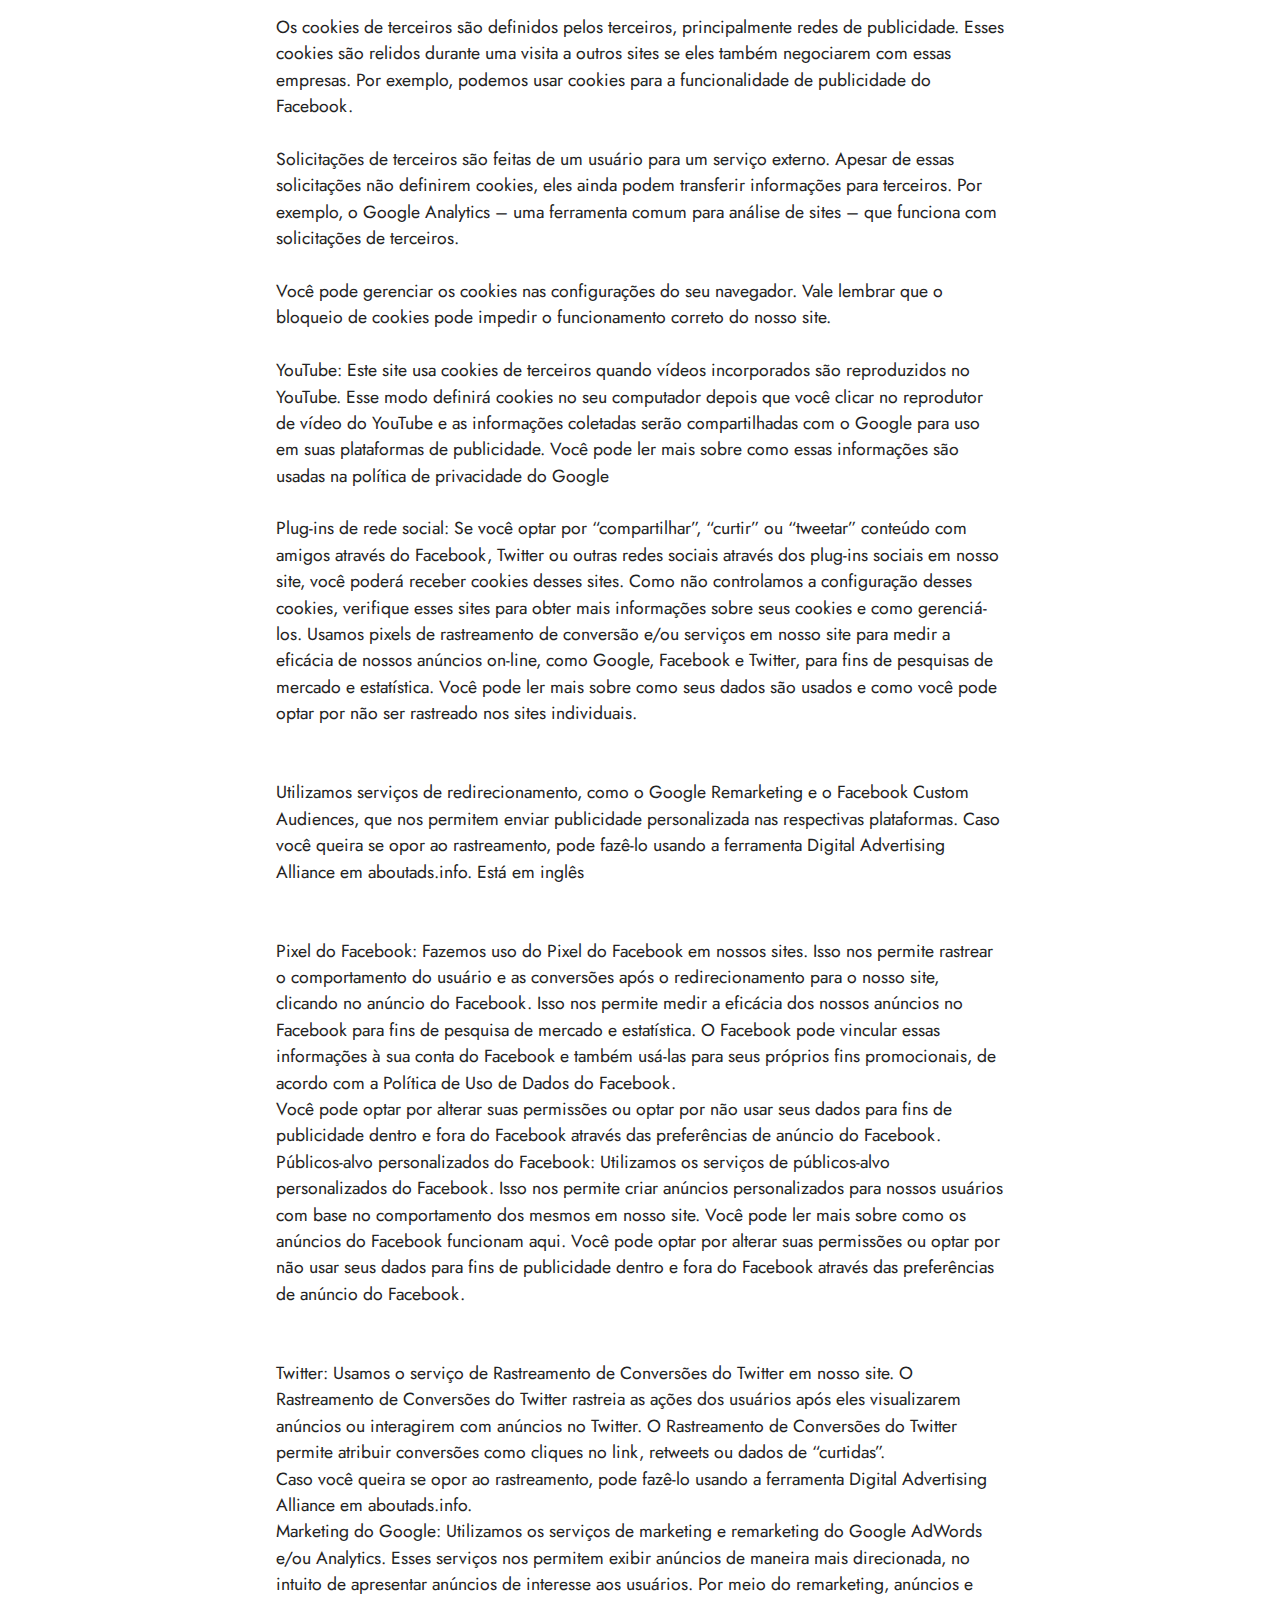
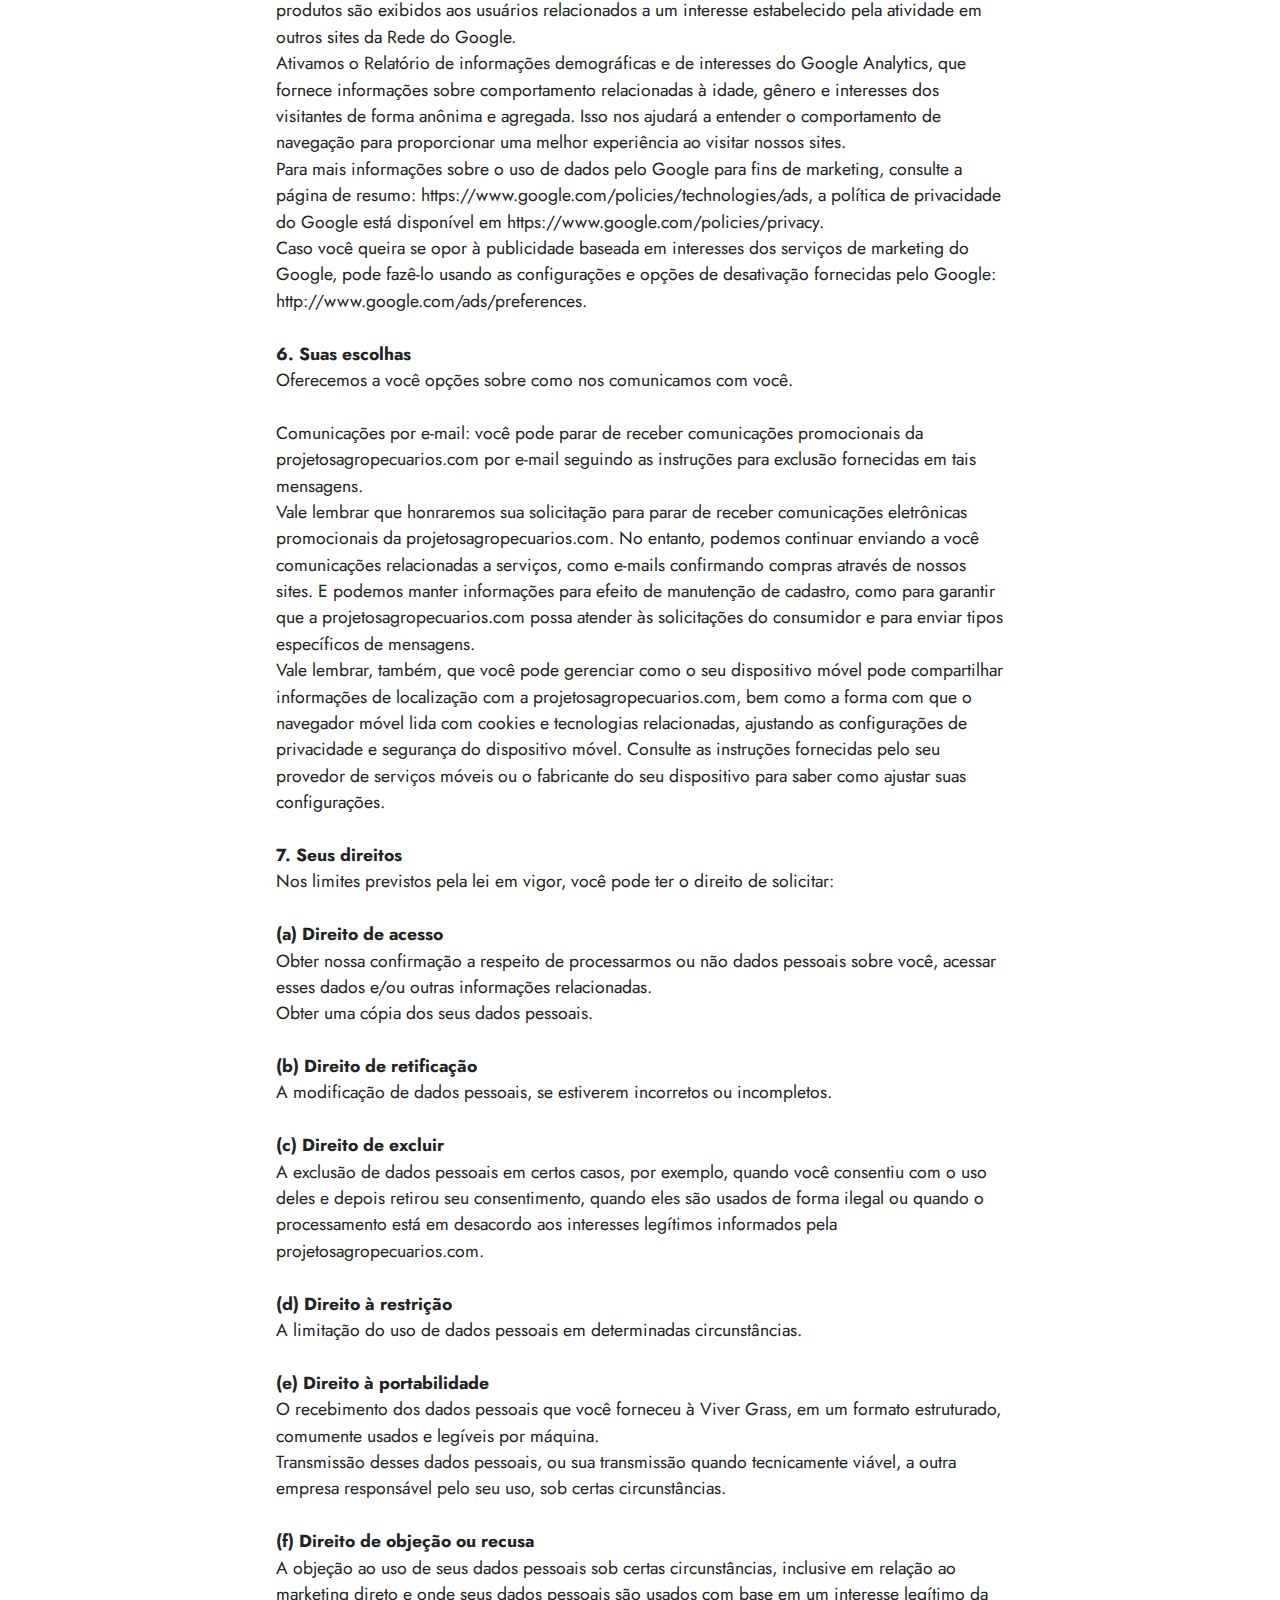
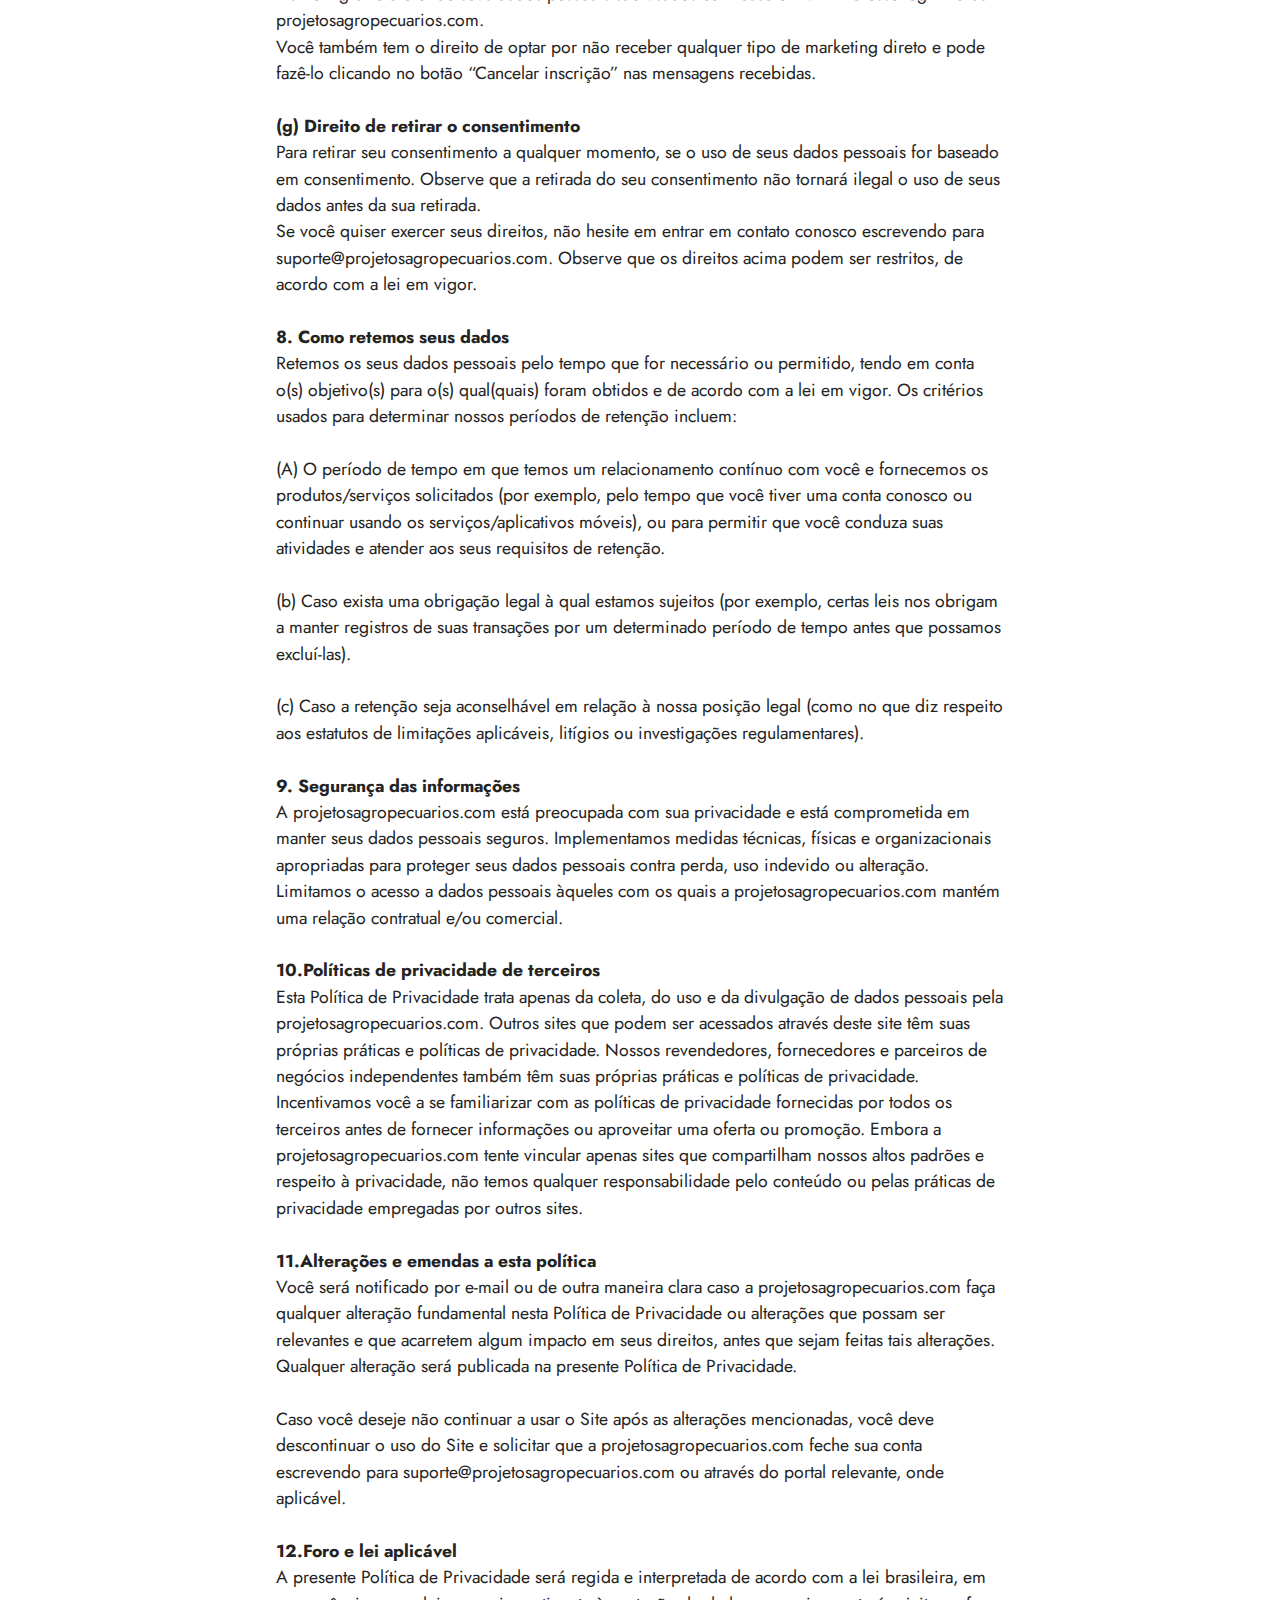
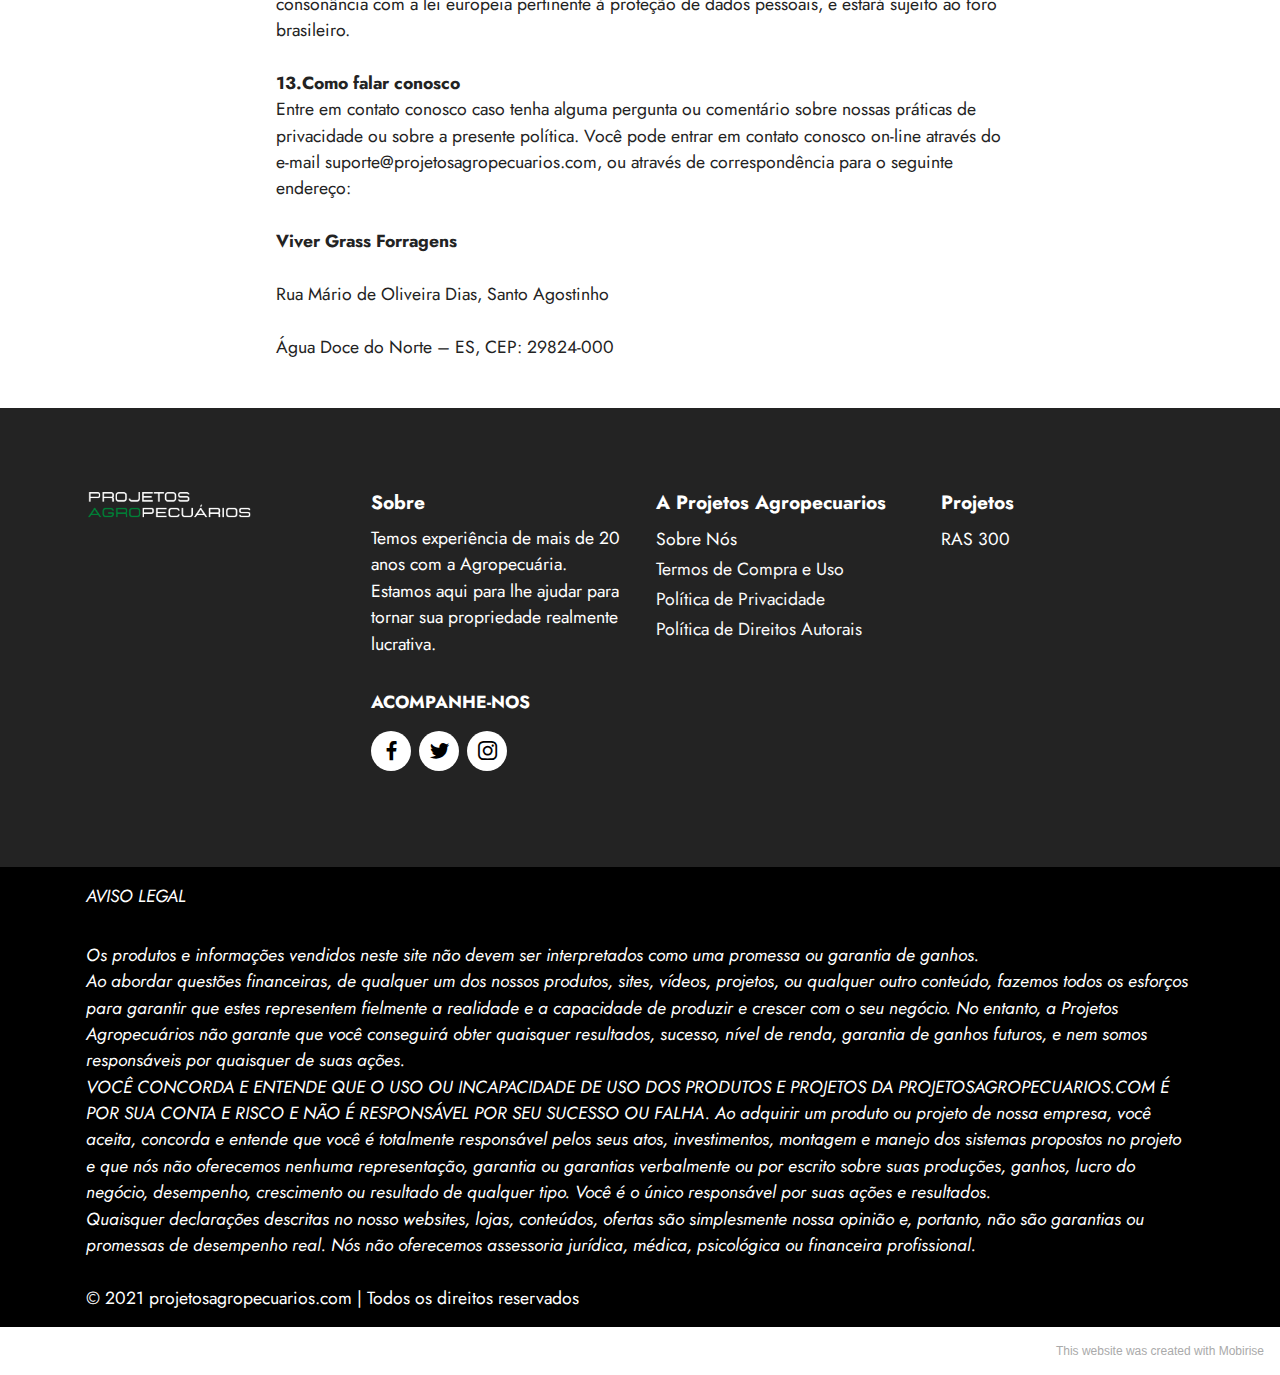
<file: page2.html>
<!DOCTYPE html>
<html  >
<head>
  <!-- Site made with Mobirise Website Builder v5.2.0, https://mobirise.com -->
  <meta charset="UTF-8">
  <meta http-equiv="X-UA-Compatible" content="IE=edge">
  <meta name="generator" content="Mobirise v5.2.0, mobirise.com">
  <meta name="viewport" content="width=device-width, initial-scale=1, minimum-scale=1">
  <link rel="shortcut icon" href="assets/images/logotipo-branco-250x50.png" type="image/x-icon">
  <meta name="description" content="">
  
  
  <title>Política de Privacidade</title>
  <link rel="stylesheet" href="assets/tether/tether.min.css">
  <link rel="stylesheet" href="assets/bootstrap/css/bootstrap.min.css">
  <link rel="stylesheet" href="assets/bootstrap/css/bootstrap-grid.min.css">
  <link rel="stylesheet" href="assets/bootstrap/css/bootstrap-reboot.min.css">
  <link rel="stylesheet" href="assets/dropdown/css/style.css">
  <link rel="stylesheet" href="assets/socicon/css/styles.css">
  <link rel="stylesheet" href="assets/theme/css/style.css">
  <link rel="preload" as="style" href="assets/mobirise/css/mbr-additional.css"><link rel="stylesheet" href="assets/mobirise/css/mbr-additional.css" type="text/css">
  
  
  
  
</head>
<body>
  
  <section class="menu menu2 cid-soJjnYT8zw" once="menu" id="menu2-20">
    
    <nav class="navbar navbar-dropdown navbar-fixed-top navbar-expand-lg">
        <div class="container">
            <div class="navbar-brand">
                <span class="navbar-logo">
                    <a href="index.html">
                        <img src="assets/images/logotipo-branco-250x50.png" alt="Mobirise" style="height: 3rem;">
                    </a>
                </span>
                
            </div>
            <button class="navbar-toggler" type="button" data-toggle="collapse" data-target="#navbarSupportedContent" aria-controls="navbarNavAltMarkup" aria-expanded="false" aria-label="Toggle navigation">
                <div class="hamburger">
                    <span></span>
                    <span></span>
                    <span></span>
                    <span></span>
                </div>
            </button>
            <div class="collapse navbar-collapse" id="navbarSupportedContent">
                
                
                <div class="navbar-buttons mbr-section-btn"><a class="btn btn-primary display-4" href="https://pay.hotmart.com/W39118946E?checkoutMode=10">Adquirir Projeto</a></div>
            </div>
        </div>
    </nav>
</section>

<section class="content4 cid-soJjo3Mquz" id="content4-21">
    
    
    <div class="container">
        <div class="row justify-content-center">
            <div class="title col-md-12 col-lg-8">
                <h3 class="mbr-section-title mbr-fonts-style align-center mb-4 display-5">Política de Privacidade</h3>
                
                
            </div>
        </div>
    </div>
</section>

<section class="content5 cid-soJjo6VFaO" id="content5-22">
    
    <div class="container">
        <div class="row justify-content-center">
            <div class="col-md-12 col-lg-8">
                
                <h4 class="mbr-section-subtitle mbr-fonts-style mb-4 display-4">Informações preliminares</h4>
                <p class="mbr-text mbr-fonts-style display-4">Esta Política de Privacidade de Dados Pessoais aplica-se a dados pessoais processados pela projetosagropecuarios.com, coletados neste site ou por outra forma externa de interação, conforme descrito abaixo.
<br>
<br>A Viver Grass Forragens Ltda opera o Site projetosagropecuarios.com e é o controlador no que diz respeito ao processamento de seus dados pessoais quando você utiliza esta plataforma.
<br>
<br>Esta Política de Privacidade explica como a Viver Grass coleta, usa e divulga dados pessoais quando você usa o Site ou, de outra forma, interage conosco . No caso de interagirmos com você de maneiras que não estão descritas abaixo, forneceremos informações sobre o uso de seus dados pessoais em relação a essa interação específica. Caso tenha alguma dúvida, entre em contato conosco escrevendo para suporte@projetosagropecuarios.com
<br>
<br><strong>1.Como e quando coletamos dados pessoais
</strong><br>Coletamos seus dados pessoais quando você usa o Site e quando você interage conosco, no caso de você ser um cliente ou fornecedor da projetosagropecuarios.com. Recebemos suas informações das seguintes formas: Através dos nossos sites ou aplicativos móveis:
<br>Coletamos dados pessoais através de nossos sites ou aplicativos móveis, como por exemplo, quando você se inscreve em um de nossos aplicativos móveis, configura um perfil de usuário ou interage com nossos dispositivos conectados.
<br>Inicialmente, você pode usar o Site sem revelar sua identidade. Quando você acessa o Site ou interage conosco de outra maneira on-line, coletamos informações sobre o seu computador e do seu uso do nosso site e aplicativos, através de cookies. Utilizamos essas informações para medir, em um nível agregado, o uso do Site de modo a melhorar seu conteúdo.
<br>Também coletamos dados pessoais quando você usa nossos aplicativos móveis ou entra em contato conosco através do site ou aplicativo, para fins de atendimento ao cliente. Consulte a seção abaixo sobre Cookies e tecnologias similares.
<br>
<br><strong>1.1 Diretamente de você:
</strong><br>Coletamos dados pessoais diretamente de você quando você interage conosco e opta por nos enviar algumas informações, como quando você se inscreve para receber um boletim informativo, faz login em um de nossos sites ou aplicativos, preenche um de nossos formulários físicos ou digitais, faz uma compra, um pedido ou envia informações para um de nossos portais.
<br>Também podemos coletar seus dados pessoais quando recebemos uma solicitação sua (por exemplo, em relação ao atendimento ao cliente),ao processar seus pedidos e quando você participa de nossas feiras ou eventos. Observe que somos legalmente obrigados a processar algumas informações (como em relação a determinadas compras) e, às vezes, solicitamos que você forneça certas informações para poder celebrar e assinar um contrato com você.
<br>Também coletamos dados pessoais quando você atua como fornecedor, para poder executar o contrato e fazer a gestão do relacionamento com o fornecedor.
<br>Em algumas ocasiões, realizamos pesquisas on-line para entender melhor as necessidades e preferências de nossos visitantes, contatos, clientes em potencial (leads) e clientes, por exemplo, ao medir a satisfação do cliente e enriquecer os dados por meio da pontuação líquida do promotor. Antes de realizar uma pesquisa, informaremos a você de que forma seus dados pessoais serão usados. Participar de uma pesquisa é voluntário e, salvo exigido por lei, solicitaremos seu consentimento para o processamento. Você tem o direito de retirar seu consentimento a qualquer momento.
<br>
<br><strong>1.2. Do nosso grupo fornecedores, parceiros de negócios e outros terceiros:
</strong><br>Quando você compra ou vende um produto ou serviço, podemos coletar dados pessoais relacionados à transação, para concretizá-la e administrar o relacionamento comercial. A seu pedido ou em razão de nossos interesses legítimos no gerenciamento de segmentação ou relacionamento com fornecedores, também podemos importar informações de nossos revendedores, fornecedores, parceiros de negócios e outros terceiros.
<br>
<br><strong>1.3. De outras fontes:
</strong><br>Por meio de Pedido de Orçamento ou Programa de Fidelidade junto a nossos parceiros comerciais e distribuidores que vendem produtos projetosagropecuarios.com ou usam os aplicativos da projetosagropecuarios.com. Os dados pessoais são compartilhados conosco para podermos atender a sua solicitação ou cumprir o contrato firmado.
<br>
<br><strong>2.Tipos de informações e dados que coletamos
</strong><br>Quando você usa o site, coletamos dados pessoais e informações do dispositivo na medida permitida por lei. Dados pessoais são informações ou uma combinação de informações que podem ser usadas para identificar você individualmente. Dependendo dos serviços que você usa e de como usa o Site, podemos coletar as seguintes categorias de dados:
<br>
<br>Informações de contato, como seu nome, endereço e endereço de e-mail, que você fornece ao criar uma conta de usuário ou preencher um de nossos formulários digitais ou físicos. Essas informações nos permitem identificar e comunicar com você;
<br>
<br>Dados comerciais que nos permitem ajudar você a otimizar as operações relativas aos seus negócios, caso você tenha uma conta de usuário registrada. Isso inclui, mas não se limita a dados relacionados ao nome, localização, tamanho da sua empresa e outras informações relacionadas aos negócios, que serão diretamente vinculadas a você, caso você tenha uma conta de usuário registrada;
<br>
<br>Informações de relacionamento que nos ajudam a entender quem você é e o que deseja, para lhe oferecer produtos, tecnologias e serviços que possam ser de seu interesse, como informações de propriedade, comerciais, sua localização geral e outras informações demográficas, de acordo com o estado de direito. Coletamos essas informações quando você interage conosco ou tem uma conta de usuário registrada;
<br>
<br>Informações de recrutamento que nos ajudam a determinar sua elegibilidade para um cargo na projetosagropecuarios.com para o qual você se candidata, como informações gerais de contato, currículo, informações sobre seu grau de instrução, competências e habilidades, carreira e experiências profissionais e outras informações, como foto, número do CPF, certificados de trabalho, histórico de trabalho, referências e outras informações relevantes.
<br>
<br>Informações de produtos e transações sobre como você interage conosco, com nossos revendedores e parceiros de negócios, incluindo compras, consultas e contas de clientes, histórico de compras, produto e quantidade, cultura e preferências;
<br>
<br>Informações de identificação sobre sua identidade, como data de nascimento e documento de identificação, somente quando necessário para identificá-lo(la);
<br>
<br>Informações de conta bancária somente quando necessárias para finalizar sua compra;
<br>
<br>Informações e análise de dispositivos, como informações sobre os computadores, telefones ou outros dispositivos que você utiliza para acessar o Site, dependendo das permissões que você concedeu. Podemos associar as informações que coletamos de seus diferentes dispositivos, o que nos ajuda a fornecer um serviço consistente em todos os seus dispositivos. Por exemplo, podem ser atributos como seu endereço IP, sistema operacional, versão de hardware, configurações do dispositivo e tipos e identificadores do dispositivo. Também podemos coletar informações de conexão, como o nome da sua operadora de telefonia móvel ou ISP, ID de publicidade móvel e ID de aplicativo móvel, tipo de navegador, idioma, localização geográfica, fuso horário e data e hora da visita no Site, juntamente com o uso tendências. Também podemos coletar informações sobre seu comportamento no Site, como por quanto tempo você permanece e informações sobre seu comportamento de rolagem e compartilhamento.
<br>
<br>Dados de equipamento gerados, coletados ou armazenados em seu equipamento (software ou hardware) ou dispositivo de interface com seu equipamento, incluindo, entre outros, a localização de seu equipamento.
<br>
<br><strong>3.Como a projetosagropecuarios.com usa os dados pessoais
</strong><br>Usamos seus dados pessoais para os seguintes propósitos:
<br>
<br><strong>3.1. Fornecer a funcionalidade dos produtos e serviços solicitados e o atendimento ao cliente:
</strong><br>Fornecer as funcionalidades, produtos, tecnologias e serviços solicitados e outros serviços relacionados ao seu pedido, como entrega, recomendações e manutenção do produto.
<br>Criar, gerenciar e permitir o acesso à sua conta para serviços/produtos para os quais você cadastra uma conta.
<br>Preencher e registrar suas transações.
<br>Enviar itens e hardware que você solicita (incluindo os que você solicita através de nossos distribuidores).
<br>Fornecer relatórios personalizados e/ou recomendações/dicas agronômicas que são especificamente relevantes para você em relação às suas atividades de negócios com o propósito de melhorar sua produtividade, qualidade e lucratividade.
<br>Fornecer uma proposta após o recebimento da solicitação de orçamento por meio de um distribuidor nos casos de Pedidos de Orçamento.
<br>Conceder pontos com base no seu histórico de compras que podem ser trocados por brindes ou descontos em outros produtos ou serviços da projetosagropecuarios.com ao se tornar membro do Programa de Fidelidade.
<br>Enviar informações administrativas, como alterações nos nossos termos e políticas.
<br>Responder às suas consultas e solicitações quando você nos enviar perguntas ou sugestões.
<br>
<br><strong>3.2. Suporte ao produto e ao cliente:
</strong><br>Para fornecer suporte, inclusive atualizações e comunicações do programa de aprimoramento de produtos, para diagnósticos, reparos, segurança do produto e recalls;
<br>Para fornecer outras formas de assistência técnica, como assistência de instalação, manutenção e contra defeitos
<br>
<br><strong>3.3. Gestão de relacionamento com fornecedores
</strong><br> 
<br>Gestão de contratos, como a gestão de todas as interações e transações com terceiros que nos fornecem bens e/ou serviços para maximizar o valor dessas interações e transações;
<br>Gestão de desempenho, como a criação de avaliações de desempenho;
<br>Gestão de riscos, como estratégias para responder a interrupções na cadeia de suprimento;
<br>Gestão de dados, como validação de solicitações de fornecedores; e
<br>Construir melhores relacionamentos e comunicação com fornecedores e organizações externas, para que a empresa opere de forma eficiente e com menor custo.
<br>
<br><strong>3.4. Marketing, comunicação e oferta de serviços personalizados:
</strong><br> 
<br>Para fornecer comunicações, informações e marketing direto dos produtos, tecnologias e serviços da projetosagropecuarios.com, incluindo a criação de um perfil que usamos para oferecer soluções de marketing direcionadas, boletins informativos, informações sobre produtos, revistas da empresa, catálogos, anúncios ou convites para eventos, etc., que acreditamos ser do seu interesse.
<br>Fornecer conselhos personalizados e dicas agronômicas.
<br>Dependendo de suas opções, enviar o material de marketing em questão por e-mail e/ou SMS. Esse material pode, por exemplo, contemplar orientação agronômica e comercial, boletins, pesquisas, campanhas, convites e informações sobre serviços diversos, eventos em feiras, reuniões, treinamentos ou webinars.
<br>Também usamos seus dados pessoais para administrar e gerenciar pesquisas, enquetes, programas de fidelidade e outros eventos promocionais, para permitir que nossos clientes participem de enquetes e pesquisas e para que possamos melhorar nossas ofertas de serviços.
<br>Também processamos dados pessoais para o exercício do nosso legítimo interesse em fornecer aos nossos clientes, material de marketing personalizado, usando informações relacionadas ao histórico de compras, preferências, comportamento e outras informações relacionadas, de modo a entendermos melhor seus desafios e necessidades.
<br>Além disso, segmentamos e usamos dados pessoais para análises, a fim de melhorar e oferecer produtos, comunicações e serviços relevantes e aumentar nosso conhecimento agronômico. Também usamos segmentação e criação de perfis para determinar se os clientes em potencial (leads) estão interessados em nossos produtos ou comunicações específicas.
<br>Compartilhar informações com outros profissionais de marketing caso você deseje que eles enviem comunicações de marketing, o que dependerá das suas opções.
<br>Permitir a publicação de comentários e depoimentos de sua autoria em nossos sites e aplicativos móveis.
<br>Quando exigido pela legislação em vigor, devemos obter seu consentimento para tal marketing e para pesquisas com objetivo de marketing. Você pode, a qualquer momento, reservar-se das ofertas de marketing via comunicação eletrônica seguindo as instruções contidas nessas mensagens ou entrando em contato conosco escrevendo para suporte@projetosagropecuarios.com
<br>
<br><strong>3.5. Enviar oportunidades promocionais e facilitar o compartilhamento em redes sociais
</strong><br>Permitir que você participe de promoções.
<br>Facilitar a funcionalidade de compartilhamento em redes sociais, se você optar por fazê-lo. Regras adicionais podem ser aplicadas a tais promoções ou compartilhamento em redes sociais. Certifique-se de ler essas regras.
<br>
<br><strong>3.6. Recrutamento:
</strong><br>Para recrutar novos colaboradores da projetosagropecuarios.com, caso você tenha cadastrado seu currículo através de nosso portal, que pode ser acessado em projetosagropecuarios.com ou, de outra forma, preencheu uma solicitação de emprego conosco. Usamos as informações que você incluiu em nosso portal para determinar sua qualificação para o cargo para o qual se candidatou;
<br>
<br><strong>3.7. Gerenciar nossas necessidades comerciais diárias e elaborar relatórios comerciais:</strong>
<br>Analisar o uso de nossos produtos e serviços por nossos clientes para preparar relatórios agregados de tendências.
<br>Gerenciar nossos sites e serviços, gerenciamento de contratos, análise e prevenção de fraudes.
<br>Inteligência de mercado, como compilar visões gerais do mercado.
<br>Melhoria do produto, para desenvolver novos produtos ou aprimorar os atuais.
<br>Governança e auditoria, por exemplo, na implementação de auditorias internas, análises de negócios, controles e relatórios (procedimentos de denúncia de irregularidades).
<br>Transações comerciais, incluindo reorganização, fusão, venda, joint venture, cessão, transferência ou outra alienação. Por exemplo, em caso de uma fusão ou aquisição por outra empresa, podemos ser obrigados a divulgar dados pessoais à essa empresa.
<br>Proteger os recursos da projetosagropecuarios.com por motivos de saúde e segurança, por exemplo, ou para gerenciar direitos de acesso e segurança (para evitar fraudes, ataques cibernéticos e roubo de identidade).
<br>Cumprir as obrigações legais, visto que precisamos reter faturas para fins contábeis ou divulgar alguns dados para atender a solicitações de autoridades públicas, por exemplo.
<br>
<br><strong>4. Qual é a base legal em que a projetosagropecuarios.com se baseia para processar seus dados ?
</strong><br><strong>4.1. Contrato</strong>
<br>Nos casos em que celebramos um contrato de venda, compra ou entrega de produtos ou serviços, nossa base legal para o processamento é que é necessário cumprir um contrato ou tomar medidas mediante sua solicitação antes de celebrá-lo.
<br>Este fundamento jurídico se aplica a todo o processamento necessário para a administração e execução de tal contrato e a qualquer processamento necessário para celebrar esse contrato. Isso pode incluir, por exemplo, serviços de atendimento ao cliente (como na forma de programa de fidelidade), gestão de relacionamento com clientes e cobrança, além de outros processos necessários para fornecer a funcionalidade, os produtos e serviços solicitados.
<br>Ao solicitarmos dados pessoais para cumprir obrigações legais ou contratuais, o fornecimento de tais dados será obrigatório: se tais dados não forem fornecidos, não seremos capazes de gerenciar nossa relação contratual nem cumprir as obrigações impostas a nós. Em todos os outros casos, o fornecimento de dados pessoais solicitados é opcional.
<br>
<br><strong>4.2. Obrigação legal
</strong><br>Em alguns casos, processamos seus dados pessoais porque somos obrigados a fazer isso por lei (por exemplo, para cumprir obrigações contábeis e regulatórias).
<br>
<br><strong>4.3. Interesses legítimos
</strong><br>Também processamos seus dados quando temos interesses legítimos em fazê-lo e quando esses interesses não invalidam seus direitos de proteção de dados. Tais interesses normalmente são para melhorar nossos produtos, tecnologias e serviços, visando aumentar a satisfação do cliente e adequar nossos serviços às suas preferências e necessidades específicas.
<br>Também processamos seus dados com base em nossos interesses legítimos em processar sua solicitação, quando você preenche um dos nossos formulários físicos ou digitais e para permitir que nossos clientes cumpram as obrigações legais aplicáveis. Além disso, processamos dados pessoais de clientes quando necessário para exercer nosso legítimo interesse em cumprir nosso contrato perante distribuidores, fornecendo os produtos e serviços solicitados pelo cliente.
<br>Às vezes (por exemplo, ao criarmos perfis), a nossa base legal para o processamento é a necessidade para fins relacionados ao nosso interesse legítimo em marketing e na criação de um perfil dos nossos clientes para adaptar nossas ofertas e serviços às suas necessidades, desde que esse interesse não esteja em conflito com os direitos do cliente que exigem proteção de dados pessoais.
<br>Quando já temos um relacionamento com o cliente, às vezes, enviamos material de marketing digital sobre produtos e/ou serviços relacionados àqueles contemplados no atual programa de relacionamento com o cliente e confiamos em nosso legítimo interesse em fazê-lo. Antes de fazer isso, fornecemos a você a possibilidade de optar por não receber o referido material de marketing digital.
<br>Para fins de segmentação e análise, nossa base legal se fundamenta no nosso interesse legítimo em melhorar nossos produtos e serviços e em oferecer produtos, comunicações e serviços relevantes aos nossos clientes/clientes em potencial (leads) e em aumentar nosso conhecimento agronômico, zootécnico e veterinário.
<br>Quando recebemos dados pessoais de nossos parceiros comerciais ou distribuidores, por exemplo, por meio de Solicitação de Orçamento ou Programa de Fidelidade, nossa base legal para processar esses dados é o legítimo interesse em atender sua solicitação, cumprir o contrato celebrado com você ou entre a projetosagropecuarios.com e os parceiros em questão.
<br>
<br>Também confiamos nos interesses legítimos como base legal ao cumprir alguns de nossos objetivos comerciais, como inteligência de mercado, melhoria de produtos, governança e auditorias, transações comerciais e proteção dos ativos da projetosagropecuarios.com.
<br>
<br>Vale lembrar que você tem o direito de se opor ao processamento que se baseia em interesses legítimos como base legal e também ao processamento que tem como finalidade o marketing direto, conforme explicado em mais detalhes na seção 8.
<br>
<br><strong>3.4. Consentimento</strong>
<br>Em algumas ocasiões, processamos seus dados com o seu consentimento (por exemplo, quando você deseja receber newsletters ou outros materiais de marketing da projetosagropecuarios.com). Em tais casos, você é livre para retirar seu consentimento a qualquer momento, seguindo as instruções de cancelamento de inscrição definidas na mensagem de marketing recebida.
<br>O cancelamento do consentimento não afeta a legalidade do processamento ocorrido de acordo com o consentimento prévio ao cancelamento.
<br>
<br><strong>5. Cookies e tecnologias similares
</strong><br>Fazemos uso de cookies em nossos sites. Um cookie é um pequeno arquivo de texto que é armazenado no seu computador quando você visita nossos sites, que nos ajudam a identificar seu computador para que possamos personalizar sua experiência de usuário.
<br>
<br>Também nos ajudam a observar como nossos visitantes usam nossas páginas na Internet, o que nos permite projetar páginas mais fáceis de usar e com conteúdo útil.
<br>
<br>Utilizamos cookies primários, cookies de terceiros e solicitações de terceiros. Cookies primários são cookies criados por nós e só podem ser lidos pelo nosso site. Por padrão, cookies primários são permitidos em todos os navegadores de Internet. Se você desativar os cookies primários, um site não poderá acompanhar sua atividade à medida que você navega de uma página para outra. Utilizamos esses tipos de cookies primários: sessão, apenas http, seguro e persistente.
<br>
<br>Os cookies de terceiros são definidos pelos terceiros, principalmente redes de publicidade. Esses cookies são relidos durante uma visita a outros sites se eles também negociarem com essas empresas. Por exemplo, podemos usar cookies para a funcionalidade de publicidade do Facebook.
<br>
<br>Solicitações de terceiros são feitas de um usuário para um serviço externo. Apesar de essas solicitações não definirem cookies, eles ainda podem transferir informações para terceiros. Por exemplo, o Google Analytics – uma ferramenta comum para análise de sites – que funciona com solicitações de terceiros.
<br>
<br>Você pode gerenciar os cookies nas configurações do seu navegador. Vale lembrar que o bloqueio de cookies pode impedir o funcionamento correto do nosso site.
<br>
<br>YouTube: Este site usa cookies de terceiros quando vídeos incorporados são reproduzidos no YouTube. Esse modo definirá cookies no seu computador depois que você clicar no reprodutor de vídeo do YouTube e as informações coletadas serão compartilhadas com o Google para uso em suas plataformas de publicidade. Você pode ler mais sobre como essas informações são usadas na política de privacidade do Google
<br>
<br>Plug-ins de rede social: Se você optar por “compartilhar”, “curtir” ou “tweetar” conteúdo com amigos através do Facebook, Twitter ou outras redes sociais através dos plug-ins sociais em nosso site, você poderá receber cookies desses sites. Como não controlamos a configuração desses cookies, verifique esses sites para obter mais informações sobre seus cookies e como gerenciá-los. Usamos pixels de rastreamento de conversão e/ou serviços em nosso site para medir a eficácia de nossos anúncios on-line, como Google, Facebook e Twitter, para fins de pesquisas de mercado e estatística. Você pode ler mais sobre como seus dados são usados e como você pode optar por não ser rastreado nos sites individuais. 
<br>
<br>
<br>Utilizamos serviços de redirecionamento, como o Google Remarketing e o Facebook Custom Audiences, que nos permitem enviar publicidade personalizada nas respectivas plataformas. Caso você queira se opor ao rastreamento, pode fazê-lo usando a ferramenta Digital Advertising Alliance em aboutads.info. Está em inglês
<br>
<br>
<br>Pixel do Facebook: Fazemos uso do Pixel do Facebook em nossos sites. Isso nos permite rastrear o comportamento do usuário e as conversões após o redirecionamento para o nosso site, clicando no anúncio do Facebook. Isso nos permite medir a eficácia dos nossos anúncios no Facebook para fins de pesquisa de mercado e estatística. O Facebook pode vincular essas informações à sua conta do Facebook e também usá-las para seus próprios fins promocionais, de acordo com a Política de Uso de Dados do Facebook.
<br>Você pode optar por alterar suas permissões ou optar por não usar seus dados para fins de publicidade dentro e fora do Facebook através das preferências de anúncio do Facebook.
<br>Públicos-alvo personalizados do Facebook: Utilizamos os serviços de públicos-alvo personalizados do Facebook. Isso nos permite criar anúncios personalizados para nossos usuários com base no comportamento dos mesmos em nosso site. Você pode ler mais sobre como os anúncios do Facebook funcionam aqui. Você pode optar por alterar suas permissões ou optar por não usar seus dados para fins de publicidade dentro e fora do Facebook através das preferências de anúncio do Facebook. 
<br>
<br>
<br>Twitter: Usamos o serviço de Rastreamento de Conversões do Twitter em nosso site. O Rastreamento de Conversões do Twitter rastreia as ações dos usuários após eles visualizarem anúncios ou interagirem com anúncios no Twitter. O Rastreamento de Conversões do Twitter permite atribuir conversões como cliques no link, retweets ou dados de “curtidas”.
<br>Caso você queira se opor ao rastreamento, pode fazê-lo usando a ferramenta Digital Advertising Alliance em aboutads.info.
<br>Marketing do Google: Utilizamos os serviços de marketing e remarketing do Google AdWords e/ou Analytics. Esses serviços nos permitem exibir anúncios de maneira mais direcionada, no intuito de apresentar anúncios de interesse aos usuários. Por meio do remarketing, anúncios e produtos são exibidos aos usuários relacionados a um interesse estabelecido pela atividade em outros sites da Rede do Google.
<br>Ativamos o Relatório de informações demográficas e de interesses do Google Analytics, que fornece informações sobre comportamento relacionadas à idade, gênero e interesses dos visitantes de forma anônima e agregada. Isso nos ajudará a entender o comportamento de navegação para proporcionar uma melhor experiência ao visitar nossos sites.
<br>Para mais informações sobre o uso de dados pelo Google para fins de marketing, consulte a página de resumo: https://www.google.com/policies/technologies/ads, a política de privacidade do Google está disponível em https://www.google.com/policies/privacy.
<br>Caso você queira se opor à publicidade baseada em interesses dos serviços de marketing do Google, pode fazê-lo usando as configurações e opções de desativação fornecidas pelo Google: http://www.google.com/ads/preferences.
<br>
<br><strong>6. Suas escolhas
</strong><br>Oferecemos a você opções sobre como nos comunicamos com você.
<br>
<br>Comunicações por e-mail: você pode parar de receber comunicações promocionais da projetosagropecuarios.com por e-mail seguindo as instruções para exclusão fornecidas em tais mensagens.
<br>Vale lembrar que honraremos sua solicitação para parar de receber comunicações eletrônicas promocionais da projetosagropecuarios.com. No entanto, podemos continuar enviando a você comunicações relacionadas a serviços, como e-mails confirmando compras através de nossos sites. E podemos manter informações para efeito de manutenção de cadastro, como para garantir que a projetosagropecuarios.com possa atender às solicitações do consumidor e para enviar tipos específicos de mensagens.
<br>Vale lembrar, também, que você pode gerenciar como o seu dispositivo móvel pode compartilhar informações de localização com a projetosagropecuarios.com, bem como a forma com que o navegador móvel lida com cookies e tecnologias relacionadas, ajustando as configurações de privacidade e segurança do dispositivo móvel. Consulte as instruções fornecidas pelo seu provedor de serviços móveis ou o fabricante do seu dispositivo para saber como ajustar suas configurações.
<br>
<br><strong>7. Seus direitos
</strong><br>Nos limites previstos pela lei em vigor, você pode ter o direito de solicitar:
<br>
<br><strong>(a) Direito de acesso
</strong><br>Obter nossa confirmação a respeito de processarmos ou não dados pessoais sobre você, acessar esses dados e/ou outras informações relacionadas.
<br>Obter uma cópia dos seus dados pessoais.
<br>
<br><strong>(b) Direito de retificação
</strong><br>A modificação de dados pessoais, se estiverem incorretos ou incompletos.
<br>
<br><strong>(c) Direito de excluir
</strong><br>A exclusão de dados pessoais em certos casos, por exemplo, quando você consentiu com o uso deles e depois retirou seu consentimento, quando eles são usados de forma ilegal ou quando o processamento está em desacordo aos interesses legítimos informados pela projetosagropecuarios.com.
<br>
<br><strong>(d) Direito à restrição</strong>
<br>A limitação do uso de dados pessoais em determinadas circunstâncias.
<br>
<br><strong>(e) Direito à portabilidade</strong>
<br>O recebimento dos dados pessoais que você forneceu à Viver Grass, em um formato estruturado, comumente usados e legíveis por máquina.
<br>Transmissão desses dados pessoais, ou sua transmissão quando tecnicamente viável, a outra empresa responsável pelo seu uso, sob certas circunstâncias.
<br>
<br><strong>(f) Direito de objeção ou recusa
</strong><br>A objeção ao uso de seus dados pessoais sob certas circunstâncias, inclusive em relação ao marketing direto e onde seus dados pessoais são usados com base em um interesse legítimo da projetosagropecuarios.com.
<br>Você também tem o direito de optar por não receber qualquer tipo de marketing direto e pode fazê-lo clicando no botão “Cancelar inscrição” nas mensagens recebidas.
<br>
<br><strong>(g) Direito de retirar o consentimento
</strong><br>Para retirar seu consentimento a qualquer momento, se o uso de seus dados pessoais for baseado em consentimento. Observe que a retirada do seu consentimento não tornará ilegal o uso de seus dados antes da sua retirada.
<br>Se você quiser exercer seus direitos, não hesite em entrar em contato conosco escrevendo para suporte@projetosagropecuarios.com. Observe que os direitos acima podem ser restritos, de acordo com a lei em vigor.
<br>
<br><strong>8. Como retemos seus dados
</strong><br>Retemos os seus dados pessoais pelo tempo que for necessário ou permitido, tendo em conta o(s) objetivo(s) para o(s) qual(quais) foram obtidos e de acordo com a lei em vigor. Os critérios usados para determinar nossos períodos de retenção incluem:
<br>
<br>(A) O período de tempo em que temos um relacionamento contínuo com você e fornecemos os produtos/serviços solicitados (por exemplo, pelo tempo que você tiver uma conta conosco ou continuar usando os serviços/aplicativos móveis), ou para permitir que você conduza suas atividades e atender aos seus requisitos de retenção.
<br>
<br>(b) Caso exista uma obrigação legal à qual estamos sujeitos (por exemplo, certas leis nos obrigam a manter registros de suas transações por um determinado período de tempo antes que possamos excluí-las).
<br>
<br>(c) Caso a retenção seja aconselhável em relação à nossa posição legal (como no que diz respeito aos estatutos de limitações aplicáveis, litígios ou investigações regulamentares).
<br>
<br><strong>9. Segurança das informações
</strong><br>A projetosagropecuarios.com está preocupada com sua privacidade e está comprometida em manter seus dados pessoais seguros. Implementamos medidas técnicas, físicas e organizacionais apropriadas para proteger seus dados pessoais contra perda, uso indevido ou alteração. Limitamos o acesso a dados pessoais àqueles com os quais a projetosagropecuarios.com mantém uma relação contratual e/ou comercial.
<br>
<br><strong>10.Políticas de privacidade de terceiros
</strong><br>Esta Política de Privacidade trata apenas da coleta, do uso e da divulgação de dados pessoais pela projetosagropecuarios.com. Outros sites que podem ser acessados através deste site têm suas próprias práticas e políticas de privacidade. Nossos revendedores, fornecedores e parceiros de negócios independentes também têm suas próprias práticas e políticas de privacidade. Incentivamos você a se familiarizar com as políticas de privacidade fornecidas por todos os terceiros antes de fornecer informações ou aproveitar uma oferta ou promoção. Embora a projetosagropecuarios.com tente vincular apenas sites que compartilham nossos altos padrões e respeito à privacidade, não temos qualquer responsabilidade pelo conteúdo ou pelas práticas de privacidade empregadas por outros sites.
<br>
<br><strong>11.Alterações e emendas a esta política
</strong><br>Você será notificado por e-mail ou de outra maneira clara caso a projetosagropecuarios.com faça qualquer alteração fundamental nesta Política de Privacidade ou alterações que possam ser relevantes e que acarretem algum impacto em seus direitos, antes que sejam feitas tais alterações. Qualquer alteração será publicada na presente Política de Privacidade.
<br>
<br>Caso você deseje não continuar a usar o Site após as alterações mencionadas, você deve descontinuar o uso do Site e solicitar que a projetosagropecuarios.com feche sua conta escrevendo para suporte@projetosagropecuarios.com ou através do portal relevante, onde aplicável.
<br>
<br><strong>12.Foro e lei aplicável
</strong><br>A presente Política de Privacidade será regida e interpretada de acordo com a lei brasileira, em consonância com a lei europeia pertinente à proteção de dados pessoais, e estará sujeito ao foro brasileiro.
<br>
<br><strong>13.Como falar conosco
</strong><br>Entre em contato conosco caso tenha alguma pergunta ou comentário sobre nossas práticas de privacidade ou sobre a presente política. Você pode entrar em contato conosco on-line através do e-mail suporte@projetosagropecuarios.com, ou através de correspondência para o seguinte endereço:
<br>
<br><strong>Viver Grass Forragens
</strong><br>
<br>Rua Mário de Oliveira Dias, Santo Agostinho
<br>
<br>Água Doce do Norte – ES, CEP: 29824-000<br></p>
            </div>
        </div>
    </div>
</section>

<section class="footer4 cid-soJjo99dVx" once="footers" id="footer4-23">

    
    
    <div class="container">
        <div class="row mbr-white">
            <div class="col-6 col-lg-3">
                <div class="media-wrap col-md-8 col-12">
                    <a href="https://mobiri.se/">
                        <img src="assets/images/logotipo-branco-250x50.png" alt="Mobirise">
                    </a>
                </div>
            </div>
            <div class="col-12 col-md-6 col-lg-3">
                <h5 class="mbr-section-subtitle mbr-fonts-style mb-2 display-7"><strong>Sobre</strong></h5>
                <p class="mbr-text mbr-fonts-style mb-4 display-4">
                    Temos experiência de mais de 20 anos com a Agropecuária. Estamos aqui para lhe ajudar para tornar sua propriedade realmente lucrativa.</p>
                <h5 class="mbr-section-subtitle mbr-fonts-style mb-3 display-4">
                    <strong>ACOMPANHE-NOS</strong>
                </h5>
                <div class="social-row display-7">
                    <div class="soc-item">
                        <a href="https://twitter.com/mobirise" target="_blank">
                            <span class="mbr-iconfont socicon socicon-facebook"></span>
                        </a>
                    </div>
                    <div class="soc-item">
                        <a href="https://twitter.com/mobirise" target="_blank">
                            <span class="mbr-iconfont socicon socicon-twitter"></span>
                        </a>
                    </div>
                    <div class="soc-item">
                        <a href="https://twitter.com/mobirise" target="_blank">
                            <span class="mbr-iconfont socicon socicon-instagram"></span>
                        </a>
                    </div>
                    
                </div>
            </div>
            <div class="col-12 col-md-6 col-lg-3">
                <h5 class="mbr-section-subtitle mbr-fonts-style mb-2 display-7">
                    <strong>A Projetos Agropecuarios</strong></h5>
                <ul class="list mbr-fonts-style display-4">
                    <li class="mbr-text item-wrap">Sobre Nós</li>
                    <li class="mbr-text item-wrap"><a href="page1.html" class="text-white">Termos de Compra e Uso</a></li>
                    <li class="mbr-text item-wrap"><a href="page2.html" class="text-white">Política de Privacidade</a></li>
                    <li class="mbr-text item-wrap"><a href="page3.html" class="text-white">Política de Direitos Autorais</a></li>
                </ul>
            </div>
            <div class="col-12 col-md-6 col-lg-3">
                <h5 class="mbr-section-subtitle mbr-fonts-style mb-2 display-7">
                    <strong>Projetos</strong></h5>
                <ul class="list mbr-fonts-style display-4">
                    <li class="mbr-text item-wrap">RAS 300</li><li class="mbr-text item-wrap"><br></li>
                    <li class="mbr-text item-wrap"><br></li>
                </ul>
            </div>
            
        </div>
    </div>
</section>

<section class="content5 cid-soJjocGidB" id="content5-24">
    
    <div class="container">
        <div class="row justify-content-center">
            <div class="col-md-12 col-lg-12">
                
                <h4 class="mbr-section-subtitle mbr-fonts-style mb-4 display-4"><em>AVISO LEGAL</em></h4>
                <p class="mbr-text mbr-fonts-style display-4"><em>Os produtos e informações vendidos neste site não devem ser interpretados como uma promessa ou garantia de ganhos.
<br>Ao abordar questões financeiras, de qualquer um dos nossos produtos, sites, vídeos, projetos, ou qualquer outro conteúdo, fazemos todos os esforços para garantir que estes representem fielmente a realidade e a capacidade de produzir e crescer com o seu negócio. No entanto, a Projetos Agropecuários não garante que você conseguirá obter quaisquer resultados, sucesso, nível de renda, garantia de ganhos futuros, e nem somos responsáveis por quaisquer de suas ações.
<br>VOCÊ CONCORDA E ENTENDE QUE O USO OU INCAPACIDADE DE USO DOS PRODUTOS E PROJETOS DA PROJETOSAGROPECUARIOS.COM É POR SUA CONTA E RISCO E NÃO É RESPONSÁVEL POR SEU SUCESSO OU FALHA. Ao adquirir um produto ou projeto de nossa empresa, você aceita, concorda e entende que você é totalmente responsável pelos seus atos, investimentos, montagem e manejo dos sistemas propostos no projeto e que nós não oferecemos nenhuma representação, garantia ou garantias verbalmente ou por escrito sobre suas produções, ganhos, lucro do negócio, desempenho, crescimento ou resultado de qualquer tipo. Você é o único responsável por suas ações e resultados.
<br>Quaisquer declarações descritas no nosso websites, lojas, conteúdos, ofertas são simplesmente nossa opinião e, portanto, não são garantias ou promessas de desempenho real. Nós não oferecemos assessoria jurídica, médica, psicológica ou financeira profissional.
<br></em><br>© 2021 projetosagropecuarios.com | Todos os direitos reservados</p>
            </div>
        </div>
    </div>
</section><section style="background-color: #fff; font-family: -apple-system, BlinkMacSystemFont, 'Segoe UI', 'Roboto', 'Helvetica Neue', Arial, sans-serif; color:#aaa; font-size:12px; padding: 0; align-items: center; display: flex;"><a href="https://mobirise.site/r" style="flex: 1 1; height: 3rem; padding-left: 1rem;"></a><p style="flex: 0 0 auto; margin:0; padding-right:1rem;">This <a href="https://mobirise.site/e" style="color:#aaa;">website</a> was created with Mobirise</p></section><script src="assets/web/assets/jquery/jquery.min.js"></script>  <script src="assets/popper/popper.min.js"></script>  <script src="assets/tether/tether.min.js"></script>  <script src="assets/bootstrap/js/bootstrap.min.js"></script>  <script src="assets/smoothscroll/smooth-scroll.js"></script>  <script src="assets/dropdown/js/nav-dropdown.js"></script>  <script src="assets/dropdown/js/navbar-dropdown.js"></script>  <script src="assets/touchswipe/jquery.touch-swipe.min.js"></script>  <script src="assets/theme/js/script.js"></script>  
  
  
</body>
</html>
</file>
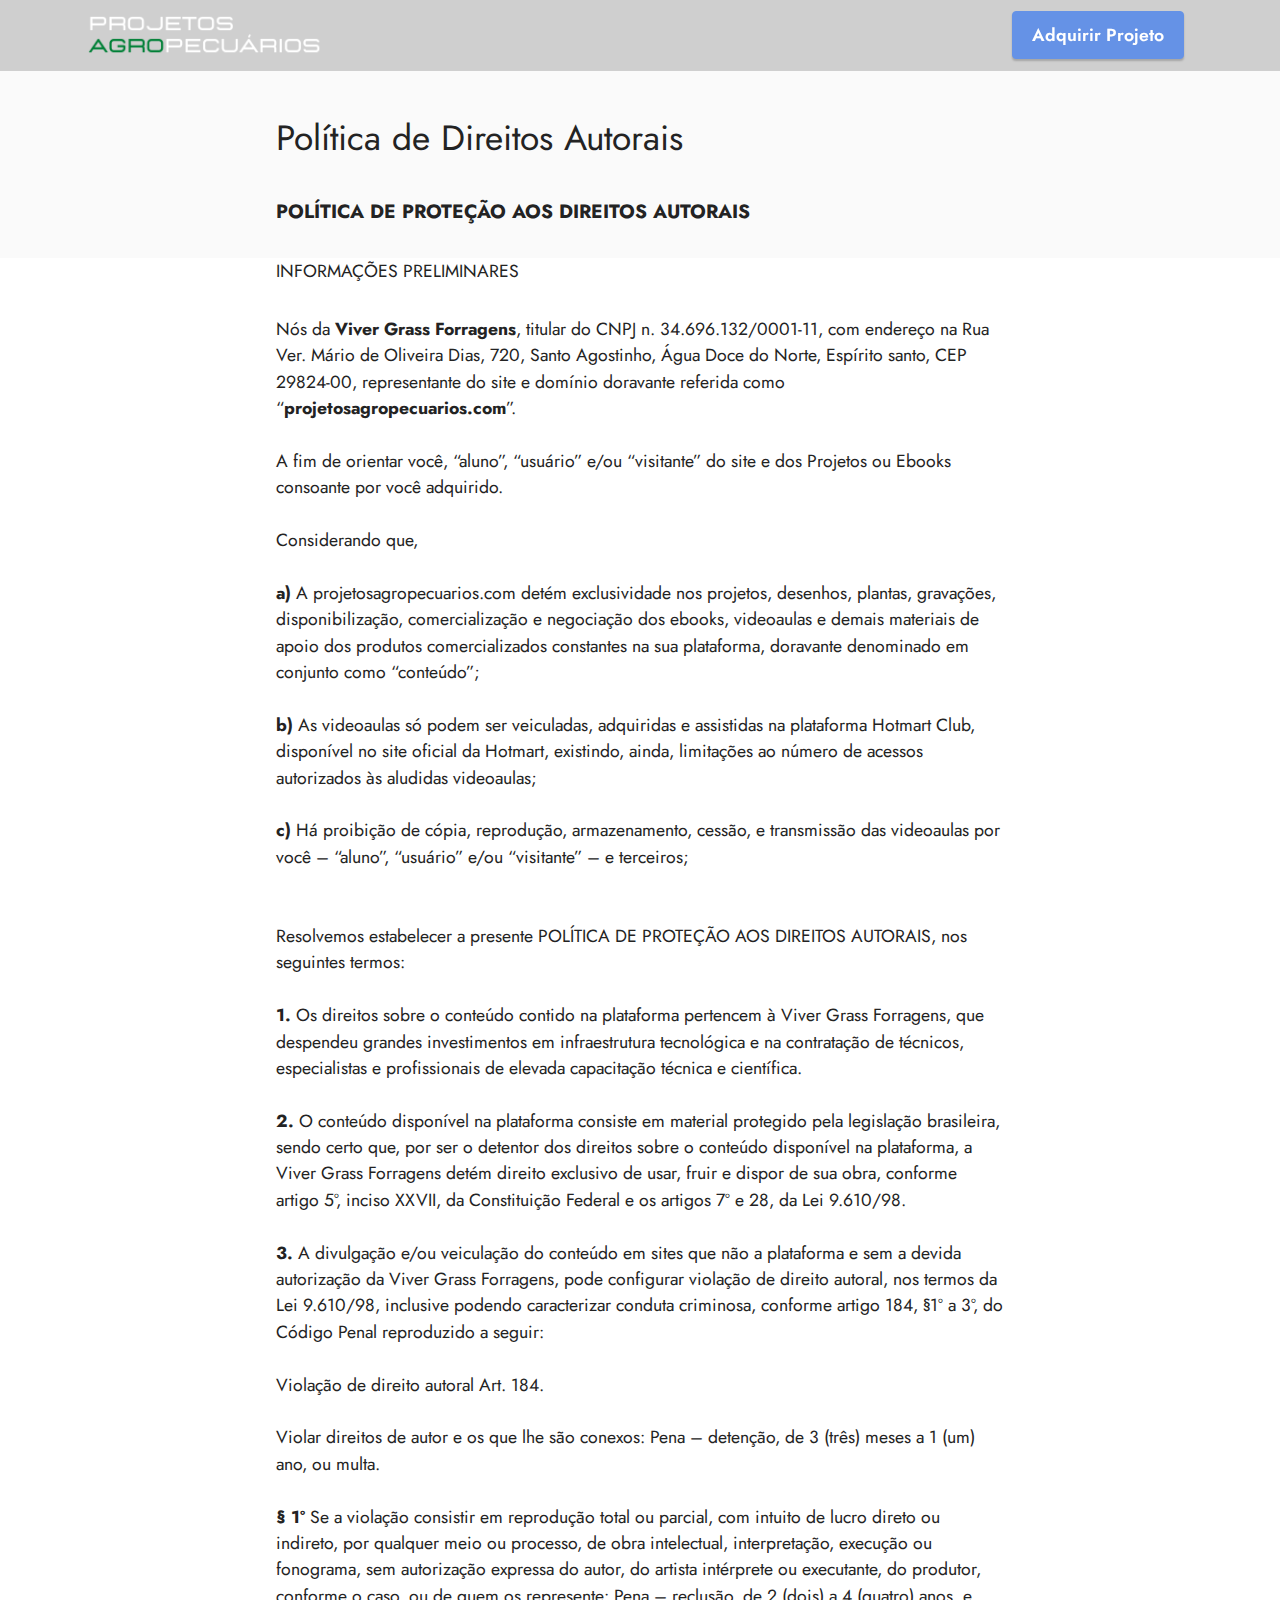
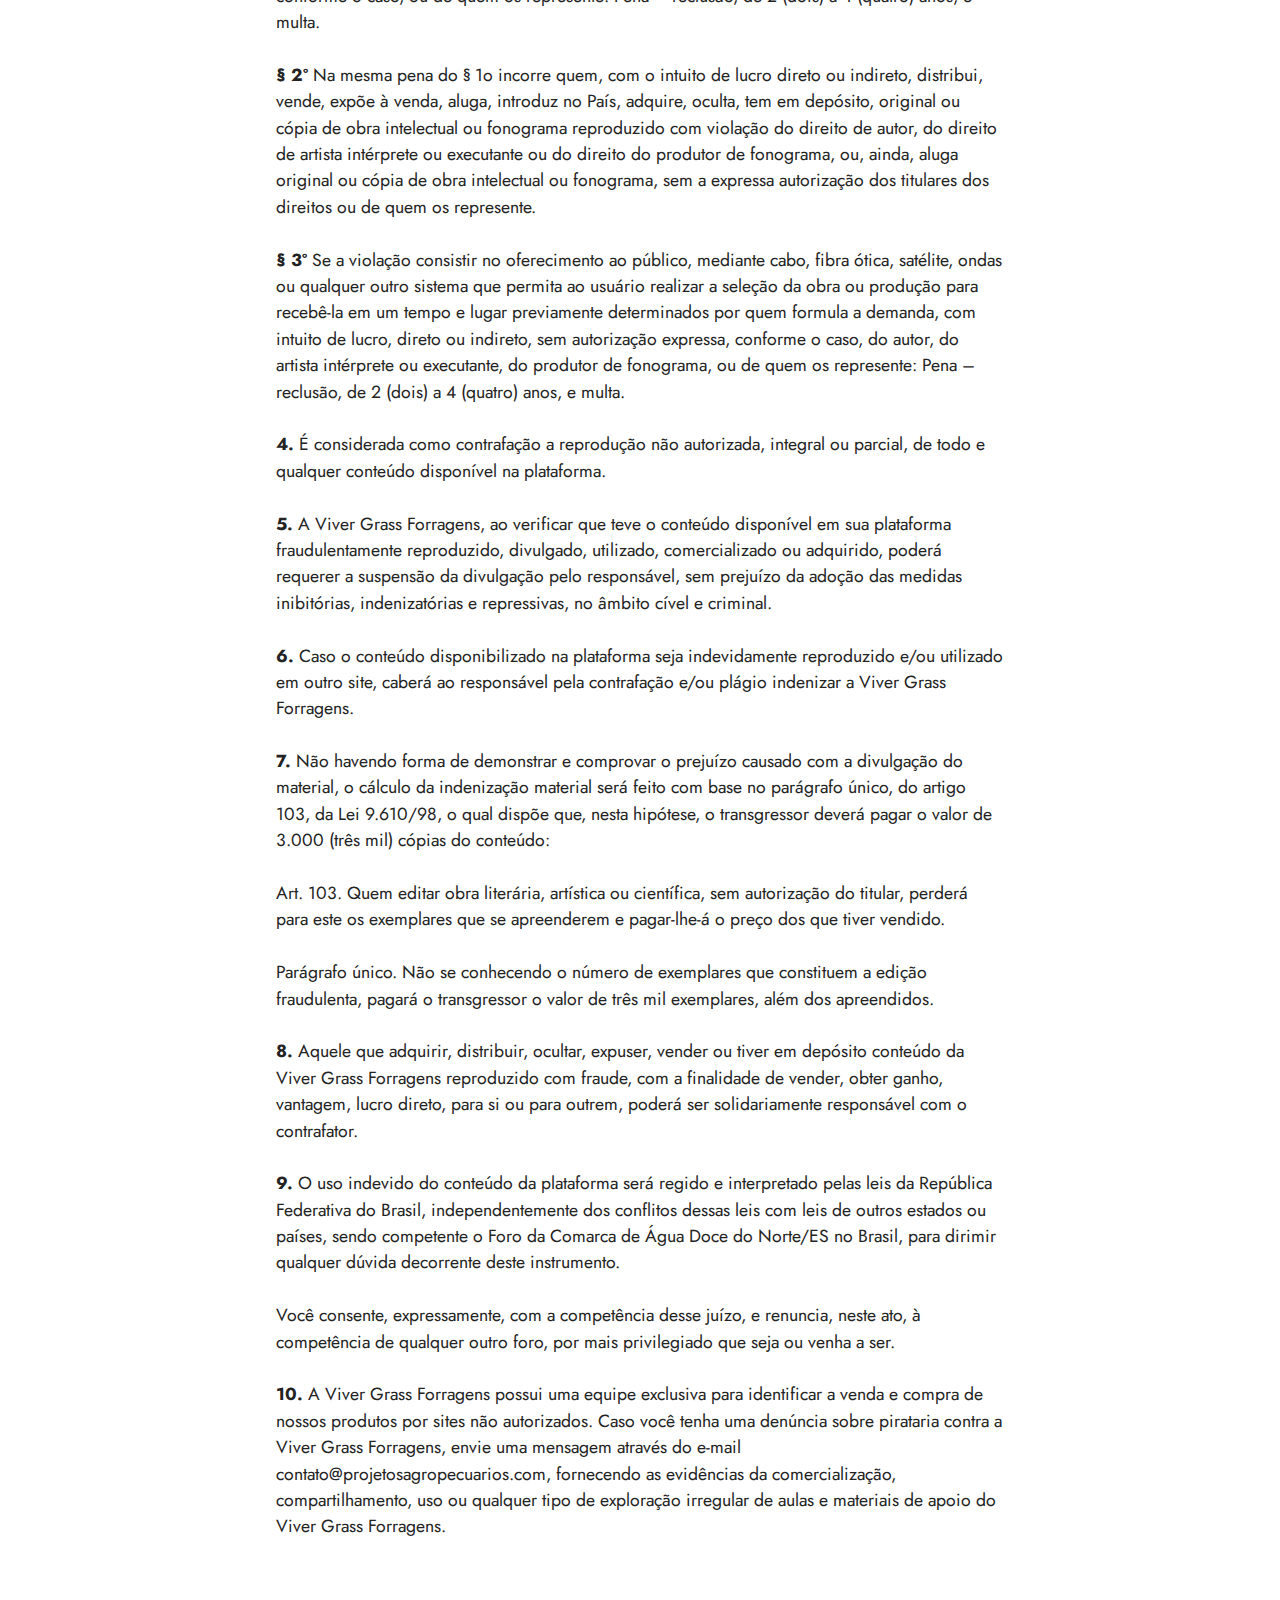
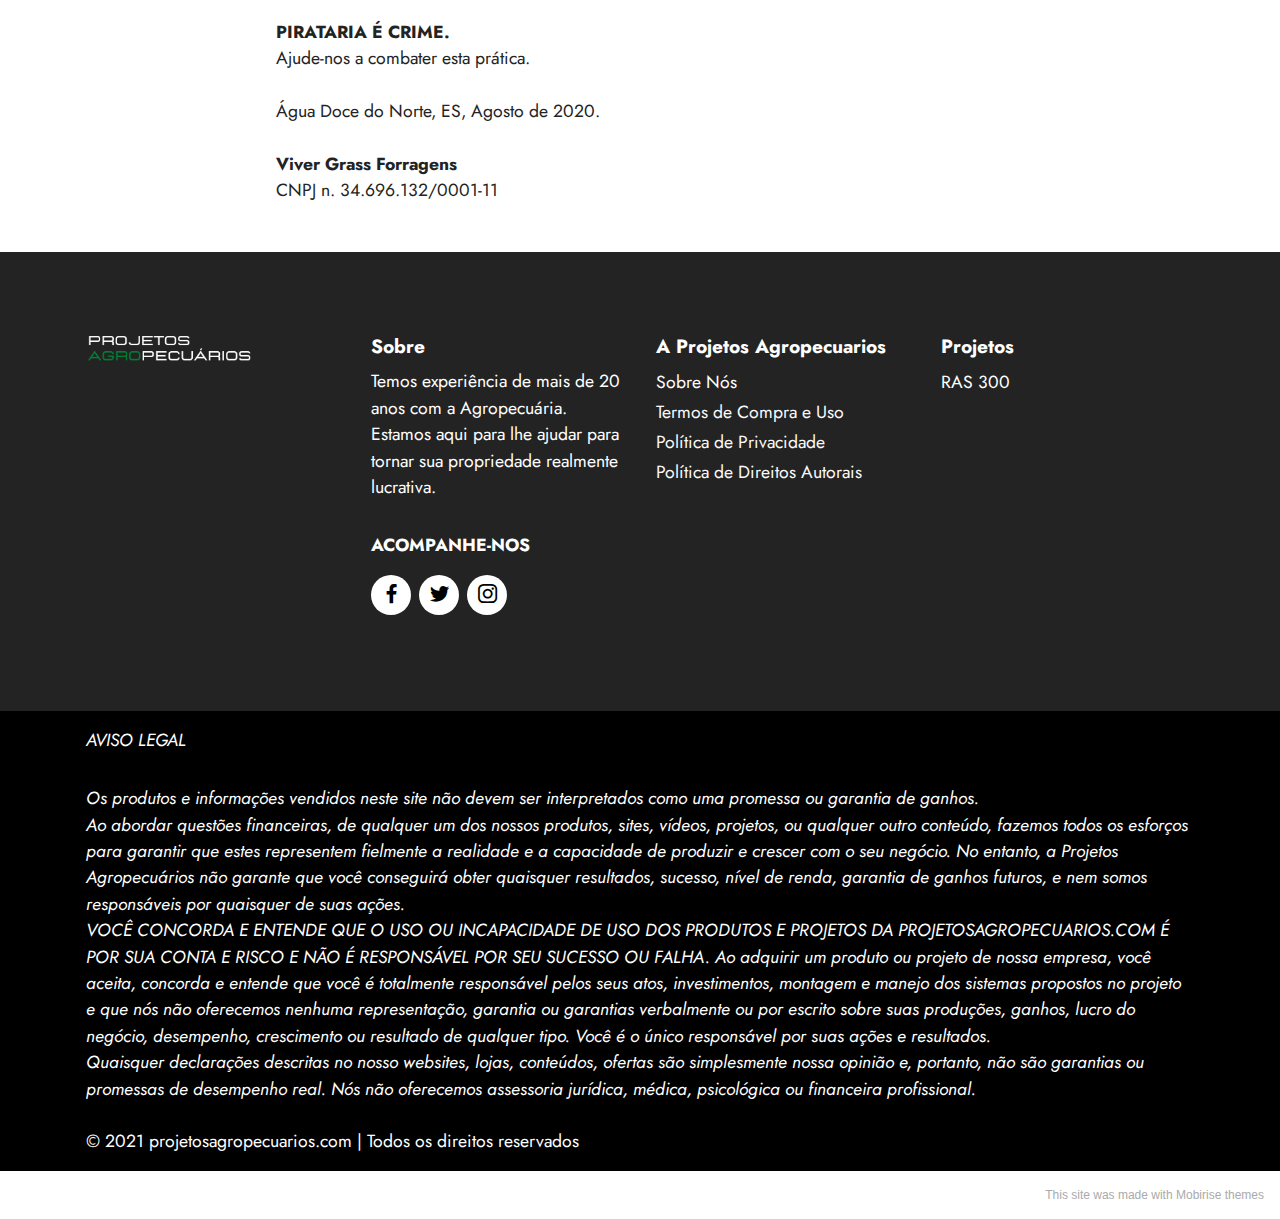
<file: page3.html>
<!DOCTYPE html>
<html  >
<head>
  <!-- Site made with Mobirise Website Builder v5.2.0, https://mobirise.com -->
  <meta charset="UTF-8">
  <meta http-equiv="X-UA-Compatible" content="IE=edge">
  <meta name="generator" content="Mobirise v5.2.0, mobirise.com">
  <meta name="viewport" content="width=device-width, initial-scale=1, minimum-scale=1">
  <link rel="shortcut icon" href="assets/images/logotipo-branco-250x50.png" type="image/x-icon">
  <meta name="description" content="">
  
  
  <title>Política de Direitos Autorais</title>
  <link rel="stylesheet" href="assets/tether/tether.min.css">
  <link rel="stylesheet" href="assets/bootstrap/css/bootstrap.min.css">
  <link rel="stylesheet" href="assets/bootstrap/css/bootstrap-grid.min.css">
  <link rel="stylesheet" href="assets/bootstrap/css/bootstrap-reboot.min.css">
  <link rel="stylesheet" href="assets/dropdown/css/style.css">
  <link rel="stylesheet" href="assets/socicon/css/styles.css">
  <link rel="stylesheet" href="assets/theme/css/style.css">
  <link rel="preload" as="style" href="assets/mobirise/css/mbr-additional.css"><link rel="stylesheet" href="assets/mobirise/css/mbr-additional.css" type="text/css">
  
  
  
  
</head>
<body>
  
  <section class="menu menu2 cid-soJjrMsCUP" once="menu" id="menu2-25">
    
    <nav class="navbar navbar-dropdown navbar-fixed-top navbar-expand-lg">
        <div class="container">
            <div class="navbar-brand">
                <span class="navbar-logo">
                    <a href="index.html">
                        <img src="assets/images/logotipo-branco-250x50.png" alt="Mobirise" style="height: 3rem;">
                    </a>
                </span>
                
            </div>
            <button class="navbar-toggler" type="button" data-toggle="collapse" data-target="#navbarSupportedContent" aria-controls="navbarNavAltMarkup" aria-expanded="false" aria-label="Toggle navigation">
                <div class="hamburger">
                    <span></span>
                    <span></span>
                    <span></span>
                    <span></span>
                </div>
            </button>
            <div class="collapse navbar-collapse" id="navbarSupportedContent">
                
                
                <div class="navbar-buttons mbr-section-btn"><a class="btn btn-primary display-4" href="https://pay.hotmart.com/W39118946E?checkoutMode=10">Adquirir Projeto</a></div>
            </div>
        </div>
    </nav>
</section>

<section class="content4 cid-soJjrQCdqk" id="content4-26">
    
    
    <div class="container">
        <div class="row justify-content-center">
            <div class="title col-md-12 col-lg-8">
                <h3 class="mbr-section-title mbr-fonts-style align-center mb-4 display-5">Política de Direitos Autorais</h3>
                <h4 class="mbr-section-subtitle align-center mbr-fonts-style mb-4 display-7"><strong>POLÍTICA DE PROTEÇÃO AOS DIREITOS AUTORAIS</strong></h4>
                
            </div>
        </div>
    </div>
</section>

<section class="content5 cid-soJjrTj0SZ" id="content5-27">
    
    <div class="container">
        <div class="row justify-content-center">
            <div class="col-md-12 col-lg-8">
                
                <h4 class="mbr-section-subtitle mbr-fonts-style mb-4 display-4">INFORMAÇÕES PRELIMINARES</h4>
                <p class="mbr-text mbr-fonts-style display-4">Nós da <strong>Viver Grass Forragens</strong>, titular do CNPJ n. 34.696.132/0001-11, com endereço na Rua Ver. Mário de Oliveira Dias, 720, Santo Agostinho, Água Doce do Norte, Espírito santo, CEP 29824-00, representante do site e domínio doravante referida como “<strong>projetosagropecuarios.com</strong>”.
<br>
<br>A fim de orientar você, “aluno”, “usuário” e/ou “visitante” do site e dos Projetos ou Ebooks consoante por você adquirido.
<br>
<br>Considerando que,
<br>
<br><strong>a)</strong> A projetosagropecuarios.com detém exclusividade nos projetos, desenhos, plantas, gravações, disponibilização, comercialização e negociação dos ebooks, videoaulas e demais materiais de apoio dos produtos comercializados constantes na sua plataforma, doravante denominado em conjunto como “conteúdo”;
<br>
<br><strong>b)</strong> As videoaulas só podem ser veiculadas, adquiridas e assistidas na plataforma Hotmart Club, disponível no site oficial da Hotmart, existindo, ainda, limitações ao número de acessos autorizados às aludidas videoaulas;
<br>
<br><strong>c)</strong> Há proibição de cópia, reprodução, armazenamento, cessão, e transmissão das videoaulas por você – “aluno”, “usuário” e/ou “visitante” – e terceiros;
<br>
<br><br>Resolvemos estabelecer a presente POLÍTICA DE PROTEÇÃO AOS DIREITOS AUTORAIS, nos seguintes termos:
<br>
<br><strong>1.</strong> Os direitos sobre o conteúdo contido na plataforma pertencem à Viver Grass Forragens, que despendeu grandes investimentos em infraestrutura tecnológica e na contratação de técnicos, especialistas e profissionais de elevada capacitação técnica e científica.
<br>
<br><strong>2.</strong> O conteúdo disponível na plataforma consiste em material protegido pela legislação brasileira, sendo certo que, por ser o detentor dos direitos sobre o conteúdo disponível na plataforma, a Viver Grass Forragens detém direito exclusivo de usar, fruir e dispor de sua obra, conforme artigo 5º, inciso XXVII, da Constituição Federal e os artigos 7º e 28, da Lei 9.610/98.
<br>
<br><strong>3.</strong> A divulgação e/ou veiculação do conteúdo em sites que não a plataforma e sem a devida autorização da Viver Grass Forragens, pode configurar violação de direito autoral, nos termos da Lei 9.610/98, inclusive podendo caracterizar conduta criminosa, conforme artigo 184, §1º a 3º, do Código Penal reproduzido a seguir:
<br>
<br>Violação de direito autoral Art. 184.
<br>
<br>Violar direitos de autor e os que lhe são conexos: Pena – detenção, de 3 (três) meses a 1 (um) ano, ou multa.
<br>
<br><strong>§ 1º</strong> Se a violação consistir em reprodução total ou parcial, com intuito de lucro direto ou indireto, por qualquer meio ou processo, de obra intelectual, interpretação, execução ou fonograma, sem autorização expressa do autor, do artista intérprete ou executante, do produtor, conforme o caso, ou de quem os represente: Pena – reclusão, de 2 (dois) a 4 (quatro) anos, e multa.
<br>
<br><strong>§ 2º</strong> Na mesma pena do § 1o incorre quem, com o intuito de lucro direto ou indireto, distribui, vende, expõe à venda, aluga, introduz no País, adquire, oculta, tem em depósito, original ou cópia de obra intelectual ou fonograma reproduzido com violação do direito de autor, do direito de artista intérprete ou executante ou do direito do produtor de fonograma, ou, ainda, aluga original ou cópia de obra intelectual ou fonograma, sem a expressa autorização dos titulares dos direitos ou de quem os represente.
<br>
<br><strong>§ 3º</strong> Se a violação consistir no oferecimento ao público, mediante cabo, fibra ótica, satélite, ondas ou qualquer outro sistema que permita ao usuário realizar a seleção da obra ou produção para recebê-la em um tempo e lugar previamente determinados por quem formula a demanda, com intuito de lucro, direto ou indireto, sem autorização expressa, conforme o caso, do autor, do artista intérprete ou executante, do produtor de fonograma, ou de quem os represente: Pena – reclusão, de 2 (dois) a 4 (quatro) anos, e multa.
<br>
<br><strong>4.</strong> É considerada como contrafação a reprodução não autorizada, integral ou parcial, de todo e qualquer conteúdo disponível na plataforma.
<br>
<br><strong>5.</strong> A Viver Grass Forragens, ao verificar que teve o conteúdo disponível em sua plataforma fraudulentamente reproduzido, divulgado, utilizado, comercializado ou adquirido, poderá requerer a suspensão da divulgação pelo responsável, sem prejuízo da adoção das medidas inibitórias, indenizatórias e repressivas, no âmbito cível e criminal.
<br>
<br><strong>6.</strong> Caso o conteúdo disponibilizado na plataforma seja indevidamente reproduzido e/ou utilizado em outro site, caberá ao responsável pela contrafação e/ou plágio indenizar a Viver Grass Forragens.
<br>
<br><strong>7.</strong> Não havendo forma de demonstrar e comprovar o prejuízo causado com a divulgação do material, o cálculo da indenização material será feito com base no parágrafo único, do artigo 103, da Lei 9.610/98, o qual dispõe que, nesta hipótese, o transgressor deverá pagar o valor de 3.000 (três mil) cópias do conteúdo:
<br>
<br>Art. 103. Quem editar obra literária, artística ou científica, sem autorização do titular, perderá para este os exemplares que se apreenderem e pagar-lhe-á o preço dos que tiver vendido.
<br>
<br>Parágrafo único. Não se conhecendo o número de exemplares que constituem a edição fraudulenta, pagará o transgressor o valor de três mil exemplares, além dos apreendidos.
<br>
<br><strong>8.</strong> Aquele que adquirir, distribuir, ocultar, expuser, vender ou tiver em depósito conteúdo da Viver Grass Forragens reproduzido com fraude, com a finalidade de vender, obter ganho, vantagem, lucro direto, para si ou para outrem, poderá ser solidariamente responsável com o contrafator.
<br>
<br><strong>9.</strong> O uso indevido do conteúdo da plataforma será regido e interpretado pelas leis da República Federativa do Brasil, independentemente dos conflitos dessas leis com leis de outros estados ou países, sendo competente o Foro da Comarca de Água Doce do Norte/ES no Brasil, para dirimir qualquer dúvida decorrente deste instrumento.
<br>
<br>Você consente, expressamente, com a competência desse juízo, e renuncia, neste ato, à competência de qualquer outro foro, por mais privilegiado que seja ou venha a ser.
<br>
<br><strong>10.</strong> A Viver Grass Forragens possui uma equipe exclusiva para identificar a venda e compra de nossos produtos por sites não autorizados. Caso você tenha uma denúncia sobre pirataria contra a Viver Grass Forragens, envie uma mensagem através do e-mail contato@projetosagropecuarios.com, fornecendo as evidências da comercialização, compartilhamento, uso ou qualquer tipo de exploração irregular de aulas e materiais de apoio do Viver Grass Forragens.
<br>
<br> 
<br>
<br><strong>PIRATARIA É CRIME.
</strong><br>Ajude-nos a combater esta prática.
<br>
<br>Água Doce do Norte, ES, Agosto de 2020.
<br><br><strong>Viver Grass Forragens
</strong><br>CNPJ n. 34.696.132/0001-11<br></p>
            </div>
        </div>
    </div>
</section>

<section class="footer4 cid-soJjrVwjMC" once="footers" id="footer4-28">

    
    
    <div class="container">
        <div class="row mbr-white">
            <div class="col-6 col-lg-3">
                <div class="media-wrap col-md-8 col-12">
                    <a href="https://mobiri.se/">
                        <img src="assets/images/logotipo-branco-250x50.png" alt="Mobirise">
                    </a>
                </div>
            </div>
            <div class="col-12 col-md-6 col-lg-3">
                <h5 class="mbr-section-subtitle mbr-fonts-style mb-2 display-7"><strong>Sobre</strong></h5>
                <p class="mbr-text mbr-fonts-style mb-4 display-4">
                    Temos experiência de mais de 20 anos com a Agropecuária. Estamos aqui para lhe ajudar para tornar sua propriedade realmente lucrativa.</p>
                <h5 class="mbr-section-subtitle mbr-fonts-style mb-3 display-4">
                    <strong>ACOMPANHE-NOS</strong>
                </h5>
                <div class="social-row display-7">
                    <div class="soc-item">
                        <a href="https://twitter.com/mobirise" target="_blank">
                            <span class="mbr-iconfont socicon socicon-facebook"></span>
                        </a>
                    </div>
                    <div class="soc-item">
                        <a href="https://twitter.com/mobirise" target="_blank">
                            <span class="mbr-iconfont socicon socicon-twitter"></span>
                        </a>
                    </div>
                    <div class="soc-item">
                        <a href="https://twitter.com/mobirise" target="_blank">
                            <span class="mbr-iconfont socicon socicon-instagram"></span>
                        </a>
                    </div>
                    
                </div>
            </div>
            <div class="col-12 col-md-6 col-lg-3">
                <h5 class="mbr-section-subtitle mbr-fonts-style mb-2 display-7">
                    <strong>A Projetos Agropecuarios</strong></h5>
                <ul class="list mbr-fonts-style display-4">
                    <li class="mbr-text item-wrap">Sobre Nós</li>
                    <li class="mbr-text item-wrap"><a href="page1.html" class="text-white">Termos de Compra e Uso</a></li>
                    <li class="mbr-text item-wrap"><a href="page2.html" class="text-white">Política de Privacidade</a></li>
                    <li class="mbr-text item-wrap"><a href="page3.html" class="text-white">Política de Direitos Autorais</a></li>
                </ul>
            </div>
            <div class="col-12 col-md-6 col-lg-3">
                <h5 class="mbr-section-subtitle mbr-fonts-style mb-2 display-7">
                    <strong>Projetos</strong></h5>
                <ul class="list mbr-fonts-style display-4">
                    <li class="mbr-text item-wrap">RAS 300</li><li class="mbr-text item-wrap"><br></li>
                    <li class="mbr-text item-wrap"><br></li>
                </ul>
            </div>
            
        </div>
    </div>
</section>

<section class="content5 cid-soJjrZTox6" id="content5-29">
    
    <div class="container">
        <div class="row justify-content-center">
            <div class="col-md-12 col-lg-12">
                
                <h4 class="mbr-section-subtitle mbr-fonts-style mb-4 display-4"><em>AVISO LEGAL</em></h4>
                <p class="mbr-text mbr-fonts-style display-4"><em>Os produtos e informações vendidos neste site não devem ser interpretados como uma promessa ou garantia de ganhos.
<br>Ao abordar questões financeiras, de qualquer um dos nossos produtos, sites, vídeos, projetos, ou qualquer outro conteúdo, fazemos todos os esforços para garantir que estes representem fielmente a realidade e a capacidade de produzir e crescer com o seu negócio. No entanto, a Projetos Agropecuários não garante que você conseguirá obter quaisquer resultados, sucesso, nível de renda, garantia de ganhos futuros, e nem somos responsáveis por quaisquer de suas ações.
<br>VOCÊ CONCORDA E ENTENDE QUE O USO OU INCAPACIDADE DE USO DOS PRODUTOS E PROJETOS DA PROJETOSAGROPECUARIOS.COM É POR SUA CONTA E RISCO E NÃO É RESPONSÁVEL POR SEU SUCESSO OU FALHA. Ao adquirir um produto ou projeto de nossa empresa, você aceita, concorda e entende que você é totalmente responsável pelos seus atos, investimentos, montagem e manejo dos sistemas propostos no projeto e que nós não oferecemos nenhuma representação, garantia ou garantias verbalmente ou por escrito sobre suas produções, ganhos, lucro do negócio, desempenho, crescimento ou resultado de qualquer tipo. Você é o único responsável por suas ações e resultados.
<br>Quaisquer declarações descritas no nosso websites, lojas, conteúdos, ofertas são simplesmente nossa opinião e, portanto, não são garantias ou promessas de desempenho real. Nós não oferecemos assessoria jurídica, médica, psicológica ou financeira profissional.
<br></em><br>© 2021 projetosagropecuarios.com | Todos os direitos reservados</p>
            </div>
        </div>
    </div>
</section><section style="background-color: #fff; font-family: -apple-system, BlinkMacSystemFont, 'Segoe UI', 'Roboto', 'Helvetica Neue', Arial, sans-serif; color:#aaa; font-size:12px; padding: 0; align-items: center; display: flex;"><a href="https://mobirise.site/f" style="flex: 1 1; height: 3rem; padding-left: 1rem;"></a><p style="flex: 0 0 auto; margin:0; padding-right:1rem;"><a href="https://mobirise.site/q" style="color:#aaa;">This site</a> was made with Mobirise themes</p></section><script src="assets/web/assets/jquery/jquery.min.js"></script>  <script src="assets/popper/popper.min.js"></script>  <script src="assets/tether/tether.min.js"></script>  <script src="assets/bootstrap/js/bootstrap.min.js"></script>  <script src="assets/smoothscroll/smooth-scroll.js"></script>  <script src="assets/dropdown/js/nav-dropdown.js"></script>  <script src="assets/dropdown/js/navbar-dropdown.js"></script>  <script src="assets/touchswipe/jquery.touch-swipe.min.js"></script>  <script src="assets/theme/js/script.js"></script>  
  
  
</body>
</html>
</file>
<file: assets/web/assets/mobirise-icons2/mobirise2.css>
@font-face {
  font-family: 'Moririse2';
  font-display: swap;
  src:  url('mobirise2.eot?f2bix4');
  src:  url('mobirise2.eot?f2bix4#iefix') format('embedded-opentype'),
    url('mobirise2.ttf?f2bix4') format('truetype'),
    url('mobirise2.woff?f2bix4') format('woff'),
    url('mobirise2.svg?f2bix4#mobirise2') format('svg');
  font-weight: normal;
  font-style: normal;
}

[class^="mobi-"], [class*=" mobi-"] {
  /* use !important to prevent issues with browser extensions that change fonts */
  font-family: 'Moririse2' !important;
  speak: none;
  font-style: normal;
  font-weight: normal;
  font-variant: normal;
  text-transform: none;
  line-height: 1;

  /* Better Font Rendering =========== */
  -webkit-font-smoothing: antialiased;
  -moz-osx-font-smoothing: grayscale;
}

.mobi-mbri-add-submenu:before {
  content: "\e900";
}
.mobi-mbri-alert:before {
  content: "\e901";
}
.mobi-mbri-align-center:before {
  content: "\e902";
}
.mobi-mbri-align-justify:before {
  content: "\e903";
}
.mobi-mbri-align-left:before {
  content: "\e904";
}
.mobi-mbri-align-right:before {
  content: "\e905";
}
.mobi-mbri-android:before {
  content: "\e906";
}
.mobi-mbri-apple:before {
  content: "\e907";
}
.mobi-mbri-arrow-down:before {
  content: "\e908";
}
.mobi-mbri-arrow-next:before {
  content: "\e909";
}
.mobi-mbri-arrow-prev:before {
  content: "\e90a";
}
.mobi-mbri-arrow-up:before {
  content: "\e90b";
}
.mobi-mbri-bold:before {
  content: "\e90c";
}
.mobi-mbri-bookmark:before {
  content: "\e90d";
}
.mobi-mbri-bootstrap:before {
  content: "\e90e";
}
.mobi-mbri-briefcase:before {
  content: "\e90f";
}
.mobi-mbri-browse:before {
  content: "\e910";
}
.mobi-mbri-bulleted-list:before {
  content: "\e911";
}
.mobi-mbri-calendar:before {
  content: "\e912";
}
.mobi-mbri-camera:before {
  content: "\e913";
}
.mobi-mbri-cart-add:before {
  content: "\e914";
}
.mobi-mbri-cart-full:before {
  content: "\e915";
}
.mobi-mbri-cash:before {
  content: "\e916";
}
.mobi-mbri-change-style:before {
  content: "\e917";
}
.mobi-mbri-chat:before {
  content: "\e918";
}
.mobi-mbri-clock:before {
  content: "\e919";
}
.mobi-mbri-close:before {
  content: "\e91a";
}
.mobi-mbri-cloud:before {
  content: "\e91b";
}
.mobi-mbri-code:before {
  content: "\e91c";
}
.mobi-mbri-contact-form:before {
  content: "\e91d";
}
.mobi-mbri-credit-card:before {
  content: "\e91e";
}
.mobi-mbri-cursor-click:before {
  content: "\e91f";
}
.mobi-mbri-cust-feedback:before {
  content: "\e920";
}
.mobi-mbri-database:before {
  content: "\e921";
}
.mobi-mbri-delivery:before {
  content: "\e922";
}
.mobi-mbri-desktop:before {
  content: "\e923";
}
.mobi-mbri-devices:before {
  content: "\e924";
}
.mobi-mbri-down:before {
  content: "\e925";
}
.mobi-mbri-download-2:before {
  content: "\e926";
}
.mobi-mbri-download:before {
  content: "\e927";
}
.mobi-mbri-drag-n-drop-2:before {
  content: "\e928";
}
.mobi-mbri-drag-n-drop:before {
  content: "\e929";
}
.mobi-mbri-edit-2:before {
  content: "\e92a";
}
.mobi-mbri-edit:before {
  content: "\e92b";
}
.mobi-mbri-error:before {
  content: "\e92c";
}
.mobi-mbri-extension:before {
  content: "\e92d";
}
.mobi-mbri-features:before {
  content: "\e92e";
}
.mobi-mbri-file:before {
  content: "\e92f";
}
.mobi-mbri-flag:before {
  content: "\e930";
}
.mobi-mbri-folder:before {
  content: "\e931";
}
.mobi-mbri-gift:before {
  content: "\e932";
}
.mobi-mbri-github:before {
  content: "\e933";
}
.mobi-mbri-globe-2:before {
  content: "\e934";
}
.mobi-mbri-globe:before {
  content: "\e935";
}
.mobi-mbri-growing-chart:before {
  content: "\e936";
}
.mobi-mbri-hearth:before {
  content: "\e937";
}
.mobi-mbri-help:before {
  content: "\e938";
}
.mobi-mbri-home:before {
  content: "\e939";
}
.mobi-mbri-hot-cup:before {
  content: "\e93a";
}
.mobi-mbri-idea:before {
  content: "\e93b";
}
.mobi-mbri-image-gallery:before {
  content: "\e93c";
}
.mobi-mbri-image-slider:before {
  content: "\e93d";
}
.mobi-mbri-info:before {
  content: "\e93e";
}
.mobi-mbri-italic:before {
  content: "\e93f";
}
.mobi-mbri-key:before {
  content: "\e940";
}
.mobi-mbri-laptop:before {
  content: "\e941";
}
.mobi-mbri-layers:before {
  content: "\e942";
}
.mobi-mbri-left-right:before {
  content: "\e943";
}
.mobi-mbri-left:before {
  content: "\e944";
}
.mobi-mbri-letter:before {
  content: "\e945";
}
.mobi-mbri-like:before {
  content: "\e946";
}
.mobi-mbri-link:before {
  content: "\e947";
}
.mobi-mbri-lock:before {
  content: "\e948";
}
.mobi-mbri-login:before {
  content: "\e949";
}
.mobi-mbri-logout:before {
  content: "\e94a";
}
.mobi-mbri-magic-stick:before {
  content: "\e94b";
}
.mobi-mbri-map-pin:before {
  content: "\e94c";
}
.mobi-mbri-menu:before {
  content: "\e94d";
}
.mobi-mbri-mobile-2:before {
  content: "\e94e";
}
.mobi-mbri-mobile-horizontal:before {
  content: "\e94f";
}
.mobi-mbri-mobile:before {
  content: "\e950";
}
.mobi-mbri-mobirise:before {
  content: "\e951";
}
.mobi-mbri-more-horizontal:before {
  content: "\e952";
}
.mobi-mbri-more-vertical:before {
  content: "\e953";
}
.mobi-mbri-music:before {
  content: "\e954";
}
.mobi-mbri-new-file:before {
  content: "\e955";
}
.mobi-mbri-numbered-list:before {
  content: "\e956";
}
.mobi-mbri-opened-folder:before {
  content: "\e957";
}
.mobi-mbri-pages:before {
  content: "\e958";
}
.mobi-mbri-paper-plane:before {
  content: "\e959";
}
.mobi-mbri-paperclip:before {
  content: "\e95a";
}
.mobi-mbri-phone:before {
  content: "\e95b";
}
.mobi-mbri-photo:before {
  content: "\e95c";
}
.mobi-mbri-photos:before {
  content: "\e95d";
}
.mobi-mbri-pin:before {
  content: "\e95e";
}
.mobi-mbri-play:before {
  content: "\e95f";
}
.mobi-mbri-plus:before {
  content: "\e960";
}
.mobi-mbri-preview:before {
  content: "\e961";
}
.mobi-mbri-print:before {
  content: "\e962";
}
.mobi-mbri-protect:before {
  content: "\e963";
}
.mobi-mbri-question:before {
  content: "\e964";
}
.mobi-mbri-quote-left:before {
  content: "\e965";
}
.mobi-mbri-quote-right:before {
  content: "\e966";
}
.mobi-mbri-redo:before {
  content: "\e967";
}
.mobi-mbri-refresh:before {
  content: "\e968";
}
.mobi-mbri-responsive-2:before {
  content: "\e969";
}
.mobi-mbri-responsive:before {
  content: "\e96a";
}
.mobi-mbri-right:before {
  content: "\e96b";
}
.mobi-mbri-rocket:before {
  content: "\e96c";
}
.mobi-mbri-sad-face:before {
  content: "\e96d";
}
.mobi-mbri-sale:before {
  content: "\e96e";
}
.mobi-mbri-save:before {
  content: "\e96f";
}
.mobi-mbri-search:before {
  content: "\e970";
}
.mobi-mbri-setting-2:before {
  content: "\e971";
}
.mobi-mbri-setting-3:before {
  content: "\e972";
}
.mobi-mbri-setting:before {
  content: "\e973";
}
.mobi-mbri-share:before {
  content: "\e974";
}
.mobi-mbri-shopping-bag:before {
  content: "\e975";
}
.mobi-mbri-shopping-basket:before {
  content: "\e976";
}
.mobi-mbri-shopping-cart:before {
  content: "\e977";
}
.mobi-mbri-sites:before {
  content: "\e978";
}
.mobi-mbri-smile-face:before {
  content: "\e979";
}
.mobi-mbri-speed:before {
  content: "\e97a";
}
.mobi-mbri-star:before {
  content: "\e97b";
}
.mobi-mbri-success:before {
  content: "\e97c";
}
.mobi-mbri-sun:before {
  content: "\e97d";
}
.mobi-mbri-sun2:before {
  content: "\e97e";
}
.mobi-mbri-tablet-vertical:before {
  content: "\e97f";
}
.mobi-mbri-tablet:before {
  content: "\e980";
}
.mobi-mbri-target:before {
  content: "\e981";
}
.mobi-mbri-timer:before {
  content: "\e982";
}
.mobi-mbri-to-ftp:before {
  content: "\e983";
}
.mobi-mbri-to-local-drive:before {
  content: "\e984";
}
.mobi-mbri-touch-swipe:before {
  content: "\e985";
}
.mobi-mbri-touch:before {
  content: "\e986";
}
.mobi-mbri-trash:before {
  content: "\e987";
}
.mobi-mbri-underline:before {
  content: "\e988";
}
.mobi-mbri-undo:before {
  content: "\e989";
}
.mobi-mbri-unlink:before {
  content: "\e98a";
}
.mobi-mbri-unlock:before {
  content: "\e98b";
}
.mobi-mbri-up-down:before {
  content: "\e98c";
}
.mobi-mbri-up:before {
  content: "\e98d";
}
.mobi-mbri-update:before {
  content: "\e98e";
}
.mobi-mbri-upload-2:before {
  content: "\e98f";
}
.mobi-mbri-upload:before {
  content: "\e990";
}
.mobi-mbri-user-2:before {
  content: "\e991";
}
.mobi-mbri-user:before {
  content: "\e992";
}
.mobi-mbri-users:before {
  content: "\e993";
}
.mobi-mbri-video-play:before {
  content: "\e994";
}
.mobi-mbri-video:before {
  content: "\e995";
}
.mobi-mbri-watch:before {
  content: "\e996";
}
.mobi-mbri-website-theme-2:before {
  content: "\e997";
}
.mobi-mbri-website-theme:before {
  content: "\e998";
}
.mobi-mbri-wifi:before {
  content: "\e999";
}
.mobi-mbri-windows:before {
  content: "\e99a";
}
.mobi-mbri-zoom-in:before {
  content: "\e99b";
}
.mobi-mbri-zoom-out:before {
  content: "\e99c";
}
</file>
<file: assets/web/assets/mobirise-icons/mobirise-icons.css>
@font-face {
  font-family: 'MobiriseIcons';
  src:  url('mobirise-icons.eot?spat4u');
  src:  url('mobirise-icons.eot?spat4u#iefix') format('embedded-opentype'),
    url('mobirise-icons.ttf?spat4u') format('truetype'),
    url('mobirise-icons.woff?spat4u') format('woff'),
    url('mobirise-icons.svg?spat4u#MobiriseIcons') format('svg');
  font-weight: normal;
  font-style: normal;
  font-display: swap;
}

[class^="mbri-"], [class*=" mbri-"] {
  /* use !important to prevent issues with browser extensions that change fonts */
  font-family: MobiriseIcons !important;
  speak: none;
  font-style: normal;
  font-weight: normal;
  font-variant: normal;
  text-transform: none;
  line-height: 1;

  /* Better Font Rendering =========== */
  -webkit-font-smoothing: antialiased;
  -moz-osx-font-smoothing: grayscale;
}

.mbri-add-submenu:before {
  content: "\e900";
}
.mbri-alert:before {
  content: "\e901";
}
.mbri-align-center:before {
  content: "\e902";
}
.mbri-align-justify:before {
  content: "\e903";
}
.mbri-align-left:before {
  content: "\e904";
}
.mbri-align-right:before {
  content: "\e905";
}
.mbri-android:before {
  content: "\e906";
}
.mbri-apple:before {
  content: "\e907";
}
.mbri-arrow-down:before {
  content: "\e908";
}
.mbri-arrow-next:before {
  content: "\e909";
}
.mbri-arrow-prev:before {
  content: "\e90a";
}
.mbri-arrow-up:before {
  content: "\e90b";
}
.mbri-bold:before {
  content: "\e90c";
}
.mbri-bookmark:before {
  content: "\e90d";
}
.mbri-bootstrap:before {
  content: "\e90e";
}
.mbri-briefcase:before {
  content: "\e90f";
}
.mbri-browse:before {
  content: "\e910";
}
.mbri-bulleted-list:before {
  content: "\e911";
}
.mbri-calendar:before {
  content: "\e912";
}
.mbri-camera:before {
  content: "\e913";
}
.mbri-cart-add:before {
  content: "\e914";
}
.mbri-cart-full:before {
  content: "\e915";
}
.mbri-cash:before {
  content: "\e916";
}
.mbri-change-style:before {
  content: "\e917";
}
.mbri-chat:before {
  content: "\e918";
}
.mbri-clock:before {
  content: "\e919";
}
.mbri-close:before {
  content: "\e91a";
}
.mbri-cloud:before {
  content: "\e91b";
}
.mbri-code:before {
  content: "\e91c";
}
.mbri-contact-form:before {
  content: "\e91d";
}
.mbri-credit-card:before {
  content: "\e91e";
}
.mbri-cursor-click:before {
  content: "\e91f";
}
.mbri-cust-feedback:before {
  content: "\e920";
}
.mbri-database:before {
  content: "\e921";
}
.mbri-delivery:before {
  content: "\e922";
}
.mbri-desktop:before {
  content: "\e923";
}
.mbri-devices:before {
  content: "\e924";
}
.mbri-down:before {
  content: "\e925";
}
.mbri-download:before {
  content: "\e989";
}
.mbri-drag-n-drop:before {
  content: "\e927";
}
.mbri-drag-n-drop2:before {
  content: "\e928";
}
.mbri-edit:before {
  content: "\e929";
}
.mbri-edit2:before {
  content: "\e92a";
}
.mbri-error:before {
  content: "\e92b";
}
.mbri-extension:before {
  content: "\e92c";
}
.mbri-features:before {
  content: "\e92d";
}
.mbri-file:before {
  content: "\e92e";
}
.mbri-flag:before {
  content: "\e92f";
}
.mbri-folder:before {
  content: "\e930";
}
.mbri-gift:before {
  content: "\e931";
}
.mbri-github:before {
  content: "\e932";
}
.mbri-globe:before {
  content: "\e933";
}
.mbri-globe-2:before {
  content: "\e934";
}
.mbri-growing-chart:before {
  content: "\e935";
}
.mbri-hearth:before {
  content: "\e936";
}
.mbri-help:before {
  content: "\e937";
}
.mbri-home:before {
  content: "\e938";
}
.mbri-hot-cup:before {
  content: "\e939";
}
.mbri-idea:before {
  content: "\e93a";
}
.mbri-image-gallery:before {
  content: "\e93b";
}
.mbri-image-slider:before {
  content: "\e93c";
}
.mbri-info:before {
  content: "\e93d";
}
.mbri-italic:before {
  content: "\e93e";
}
.mbri-key:before {
  content: "\e93f";
}
.mbri-laptop:before {
  content: "\e940";
}
.mbri-layers:before {
  content: "\e941";
}
.mbri-left-right:before {
  content: "\e942";
}
.mbri-left:before {
  content: "\e943";
}
.mbri-letter:before {
  content: "\e944";
}
.mbri-like:before {
  content: "\e945";
}
.mbri-link:before {
  content: "\e946";
}
.mbri-lock:before {
  content: "\e947";
}
.mbri-login:before {
  content: "\e948";
}
.mbri-logout:before {
  content: "\e949";
}
.mbri-magic-stick:before {
  content: "\e94a";
}
.mbri-map-pin:before {
  content: "\e94b";
}
.mbri-menu:before {
  content: "\e94c";
}
.mbri-mobile:before {
  content: "\e94d";
}
.mbri-mobile2:before {
  content: "\e94e";
}
.mbri-mobirise:before {
  content: "\e94f";
}
.mbri-more-horizontal:before {
  content: "\e950";
}
.mbri-more-vertical:before {
  content: "\e951";
}
.mbri-music:before {
  content: "\e952";
}
.mbri-new-file:before {
  content: "\e953";
}
.mbri-numbered-list:before {
  content: "\e954";
}
.mbri-opened-folder:before {
  content: "\e955";
}
.mbri-pages:before {
  content: "\e956";
}
.mbri-paper-plane:before {
  content: "\e957";
}
.mbri-paperclip:before {
  content: "\e958";
}
.mbri-photo:before {
  content: "\e959";
}
.mbri-photos:before {
  content: "\e95a";
}
.mbri-pin:before {
  content: "\e95b";
}
.mbri-play:before {
  content: "\e95c";
}
.mbri-plus:before {
  content: "\e95d";
}
.mbri-preview:before {
  content: "\e95e";
}
.mbri-print:before {
  content: "\e95f";
}
.mbri-protect:before {
  content: "\e960";
}
.mbri-question:before {
  content: "\e961";
}
.mbri-quote-left:before {
  content: "\e962";
}
.mbri-quote-right:before {
  content: "\e963";
}
.mbri-refresh:before {
  content: "\e964";
}
.mbri-responsive:before {
  content: "\e965";
}
.mbri-right:before {
  content: "\e966";
}
.mbri-rocket:before {
  content: "\e967";
}
.mbri-sad-face:before {
  content: "\e968";
}
.mbri-sale:before {
  content: "\e969";
}
.mbri-save:before {
  content: "\e96a";
}
.mbri-search:before {
  content: "\e96b";
}
.mbri-setting:before {
  content: "\e96c";
}
.mbri-setting2:before {
  content: "\e96d";
}
.mbri-setting3:before {
  content: "\e96e";
}
.mbri-share:before {
  content: "\e96f";
}
.mbri-shopping-bag:before {
  content: "\e970";
}
.mbri-shopping-basket:before {
  content: "\e971";
}
.mbri-shopping-cart:before {
  content: "\e972";
}
.mbri-sites:before {
  content: "\e973";
}
.mbri-smile-face:before {
  content: "\e974";
}
.mbri-speed:before {
  content: "\e975";
}
.mbri-star:before {
  content: "\e976";
}
.mbri-success:before {
  content: "\e977";
}
.mbri-sun:before {
  content: "\e978";
}
.mbri-sun2:before {
  content: "\e979";
}
.mbri-tablet:before {
  content: "\e97a";
}
.mbri-tablet-vertical:before {
  content: "\e97b";
}
.mbri-target:before {
  content: "\e97c";
}
.mbri-timer:before {
  content: "\e97d";
}
.mbri-to-ftp:before {
  content: "\e97e";
}
.mbri-to-local-drive:before {
  content: "\e97f";
}
.mbri-touch-swipe:before {
  content: "\e980";
}
.mbri-touch:before {
  content: "\e981";
}
.mbri-trash:before {
  content: "\e982";
}
.mbri-underline:before {
  content: "\e983";
}
.mbri-unlink:before {
  content: "\e984";
}
.mbri-unlock:before {
  content: "\e985";
}
.mbri-up-down:before {
  content: "\e986";
}
.mbri-up:before {
  content: "\e987";
}
.mbri-update:before {
  content: "\e988";
}
.mbri-upload:before {
 content: "\e926"; 
}
.mbri-user:before {
  content: "\e98a";
}
.mbri-user2:before {
  content: "\e98b";
}
.mbri-users:before {
  content: "\e98c";
}
.mbri-video:before {
  content: "\e98d";
}
.mbri-video-play:before {
  content: "\e98e";
}
.mbri-watch:before {
  content: "\e98f";
}
.mbri-website-theme:before {
  content: "\e990";
}
.mbri-wifi:before {
  content: "\e991";
}
.mbri-windows:before {
  content: "\e992";
}
.mbri-zoom-out:before {
  content: "\e993";
}
.mbri-redo:before {
  content: "\e994";
}
.mbri-undo:before {
  content: "\e995";
}
</file>
<file: assets/web/assets/mobirise-icons-bold/mobirise-icons-bold.css>
@font-face {
  font-family: 'mobirise-icons-bold';
  font-display: swap;
  src:  url('mobirise-icons-bold.eot?m1l4yr');
  src:  url('mobirise-icons-bold.eot?m1l4yr#iefix') format('embedded-opentype'),
    url('mobirise-icons-bold.ttf?m1l4yr') format('truetype'),
    url('mobirise-icons-bold.woff?m1l4yr') format('woff'),
    url('mobirise-icons-bold.svg?m1l4yr#mobirise-icons-bold') format('svg');
  font-weight: normal;
  font-style: normal;
}

[class^="mbrib-"], [class*="mbrib-"] {
  /* use !important to prevent issues with browser extensions that change fonts */
  font-family: 'mobirise-icons-bold' !important;
  speak: none;
  font-style: normal;
  font-weight: normal;
  font-variant: normal;
  text-transform: none;
  line-height: 1;

  /* Better Font Rendering =========== */
  -webkit-font-smoothing: antialiased;
  -moz-osx-font-smoothing: grayscale;
}

.mbrib-add-submenu:before {
  content: "\e900";
}
.mbrib-alert:before {
  content: "\e901";
}
.mbrib-align-center:before {
  content: "\e902";
}
.mbrib-align-justify:before {
  content: "\e903";
}
.mbrib-align-left:before {
  content: "\e904";
}
.mbrib-align-right:before {
  content: "\e905";
}
.mbrib-android:before {
  content: "\e906";
}
.mbrib-apple:before {
  content: "\e907";
}
.mbrib-arrow-down:before {
  content: "\e908";
}
.mbrib-arrow-next:before {
  content: "\e909";
}
.mbrib-arrow-prev:before {
  content: "\e90a";
}
.mbrib-arrow-up:before {
  content: "\e90b";
}
.mbrib-bold:before {
  content: "\e90c";
}
.mbrib-bookmark:before {
  content: "\e90d";
}
.mbrib-bootstrap:before {
  content: "\e90e";
}
.mbrib-briefcase:before {
  content: "\e90f";
}
.mbrib-browse:before {
  content: "\e910";
}
.mbrib-bulleted-list:before {
  content: "\e911";
}
.mbrib-calendar:before {
  content: "\e912";
}
.mbrib-camera:before {
  content: "\e913";
}
.mbrib-cart-add:before {
  content: "\e914";
}
.mbrib-cart-full:before {
  content: "\e915";
}
.mbrib-cash:before {
  content: "\e916";
}
.mbrib-change-style:before {
  content: "\e917";
}
.mbrib-chat:before {
  content: "\e918";
}
.mbrib-clock:before {
  content: "\e919";
}
.mbrib-close:before {
  content: "\e91a";
}
.mbrib-cloud:before {
  content: "\e91b";
}
.mbrib-code:before {
  content: "\e91c";
}
.mbrib-contact-form:before {
  content: "\e91d";
}
.mbrib-credit-card:before {
  content: "\e91e";
}
.mbrib-cursor-click:before {
  content: "\e91f";
}
.mbrib-cust-feedback:before {
  content: "\e920";
}
.mbrib-database:before {
  content: "\e921";
}
.mbrib-delivery:before {
  content: "\e922";
}
.mbrib-desktop:before {
  content: "\e923";
}
.mbrib-devices:before {
  content: "\e924";
}
.mbrib-down:before {
  content: "\e925";
}
.mbrib-download:before {
  content: "\e926";
}
.mbrib-drag-n-drop:before {
  content: "\e927";
}
.mbrib-drag-n-drop2:before {
  content: "\e928";
}
.mbrib-edit:before {
  content: "\e929";
}
.mbrib-edit2:before {
  content: "\e92a";
}
.mbrib-error:before {
  content: "\e92b";
}
.mbrib-extension:before {
  content: "\e92c";
}
.mbrib-features:before {
  content: "\e92d";
}
.mbrib-file:before {
  content: "\e92e";
}
.mbrib-flag:before {
  content: "\e92f";
}
.mbrib-folder:before {
  content: "\e930";
}
.mbrib-gift:before {
  content: "\e931";
}
.mbrib-github:before {
  content: "\e932";
}
.mbrib-globe-2:before {
  content: "\e933";
}
.mbrib-globe:before {
  content: "\e934";
}
.mbrib-growing-chart:before {
  content: "\e935";
}
.mbrib-hearth:before {
  content: "\e936";
}
.mbrib-help:before {
  content: "\e937";
}
.mbrib-home:before {
  content: "\e938";
}
.mbrib-hot-cup:before {
  content: "\e939";
}
.mbrib-idea:before {
  content: "\e93a";
}
.mbrib-image-gallery:before {
  content: "\e93b";
}
.mbrib-image-slider:before {
  content: "\e93c";
}
.mbrib-info:before {
  content: "\e93d";
}
.mbrib-italic:before {
  content: "\e93e";
}
.mbrib-key:before {
  content: "\e93f";
}
.mbrib-laptop:before {
  content: "\e940";
}
.mbrib-layers:before {
  content: "\e941";
}
.mbrib-left-right:before {
  content: "\e942";
}
.mbrib-left:before {
  content: "\e943";
}
.mbrib-letter:before {
  content: "\e944";
}
.mbrib-like:before {
  content: "\e945";
}
.mbrib-link:before {
  content: "\e946";
}
.mbrib-lock:before {
  content: "\e947";
}
.mbrib-login:before {
  content: "\e948";
}
.mbrib-logout:before {
  content: "\e949";
}
.mbrib-magic-stick:before {
  content: "\e94a";
}
.mbrib-map-pin:before {
  content: "\e94b";
}
.mbrib-menu:before {
  content: "\e94c";
}
.mbrib-mobile:before {
  content: "\e94d";
}
.mbrib-mobile2:before {
  content: "\e94e";
}
.mbrib-mobirise:before {
  content: "\e94f";
}
.mbrib-more-horizontal:before {
  content: "\e950";
}
.mbrib-more-vertical:before {
  content: "\e951";
}
.mbrib-music:before {
  content: "\e952";
}
.mbrib-new-file:before {
  content: "\e953";
}
.mbrib-numbered-list:before {
  content: "\e954";
}
.mbrib-opened-folder:before {
  content: "\e955";
}
.mbrib-pages:before {
  content: "\e956";
}
.mbrib-paper-plane:before {
  content: "\e957";
}
.mbrib-paperclip:before {
  content: "\e958";
}
.mbrib-photo:before {
  content: "\e959";
}
.mbrib-photos:before {
  content: "\e95a";
}
.mbrib-pin:before {
  content: "\e95b";
}
.mbrib-play:before {
  content: "\e95c";
}
.mbrib-plus:before {
  content: "\e95d";
}
.mbrib-preview:before {
  content: "\e95e";
}
.mbrib-print:before {
  content: "\e95f";
}
.mbrib-protect:before {
  content: "\e960";
}
.mbrib-question:before {
  content: "\e961";
}
.mbrib-quote-left:before {
  content: "\e962";
}
.mbrib-quote-right:before {
  content: "\e963";
}
.mbrib-redo:before {
  content: "\e964";
}
.mbrib-refresh:before {
  content: "\e965";
}
.mbrib-responsive:before {
  content: "\e966";
}
.mbrib-right:before {
  content: "\e967";
}
.mbrib-rocket:before {
  content: "\e968";
}
.mbrib-sad-face:before {
  content: "\e969";
}
.mbrib-sale:before {
  content: "\e96a";
}
.mbrib-save:before {
  content: "\e96b";
}
.mbrib-search:before {
  content: "\e96c";
}
.mbrib-setting:before {
  content: "\e96d";
}
.mbrib-setting2:before {
  content: "\e96e";
}
.mbrib-setting3:before {
  content: "\e96f";
}
.mbrib-share:before {
  content: "\e970";
}
.mbrib-shopping-bag:before {
  content: "\e971";
}
.mbrib-shopping-basket:before {
  content: "\e972";
}
.mbrib-shopping-cart:before {
  content: "\e973";
}
.mbrib-sites:before {
  content: "\e974";
}
.mbrib-smile-face:before {
  content: "\e975";
}
.mbrib-speed:before {
  content: "\e976";
}
.mbrib-star:before {
  content: "\e977";
}
.mbrib-success:before {
  content: "\e978";
}
.mbrib-sun:before {
  content: "\e979";
}
.mbrib-sun2:before {
  content: "\e97a";
}
.mbrib-tablet-vertical:before {
  content: "\e97b";
}
.mbrib-tablet:before {
  content: "\e97c";
}
.mbrib-target:before {
  content: "\e97d";
}
.mbrib-timer:before {
  content: "\e97e";
}
.mbrib-to-ftp:before {
  content: "\e97f";
}
.mbrib-to-local-drive:before {
  content: "\e980";
}
.mbrib-touch-swipe:before {
  content: "\e981";
}
.mbrib-touch:before {
  content: "\e982";
}
.mbrib-trash:before {
  content: "\e983";
}
.mbrib-underline:before {
  content: "\e984";
}
.mbrib-undo:before {
  content: "\e985";
}
.mbrib-unlink:before {
  content: "\e986";
}
.mbrib-unlock:before {
  content: "\e987";
}
.mbrib-up-down:before {
  content: "\e988";
}
.mbrib-up:before {
  content: "\e989";
}
.mbrib-update:before {
  content: "\e98a";
}
.mbrib-upload:before {
  content: "\e98b";
}
.mbrib-user:before {
  content: "\e98c";
}
.mbrib-user2:before {
  content: "\e98d";
}
.mbrib-users:before {
  content: "\e98e";
}
.mbrib-video-play:before {
  content: "\e98f";
}
.mbrib-video:before {
  content: "\e990";
}
.mbrib-watch:before {
  content: "\e991";
}
.mbrib-website-theme:before {
  content: "\e992";
}
.mbrib-wifi:before {
  content: "\e993";
}
.mbrib-windows:before {
  content: "\e994";
}
.mbrib-zoom-out:before {
  content: "\e995";
}
</file>
<file: assets/dropdown/css/style.css>
.navbar-dropdown {
  left: 0;
  padding: 0;
  position: absolute;
  right: 0;
  top: 0;
  transition: all 0.45s ease;
  z-index: 1030;
  background: #282828; }
  .navbar-dropdown .navbar-logo {
    margin-right: 0.8rem;
    transition: margin 0.3s ease-in-out;
    vertical-align: middle; }
    .navbar-dropdown .navbar-logo img {
      height: 3.125rem;
      transition: all 0.3s ease-in-out; }
    .navbar-dropdown .navbar-logo.mbr-iconfont {
      font-size: 3.125rem;
      line-height: 3.125rem; }
  .navbar-dropdown .navbar-caption {
    font-weight: 700;
    white-space: normal;
    vertical-align: -4px;
    line-height: 3.125rem !important; }
    .navbar-dropdown .navbar-caption, .navbar-dropdown .navbar-caption:hover {
      color: inherit;
      text-decoration: none; }
  .navbar-dropdown .mbr-iconfont + .navbar-caption {
    vertical-align: -1px; }
  .navbar-dropdown.navbar-fixed-top {
    position: fixed; }
  .navbar-dropdown .navbar-brand span {
    vertical-align: -4px; }
  .navbar-dropdown.bg-color.transparent {
    background: none; }
  .navbar-dropdown.navbar-short .navbar-brand {
    padding: 0.625rem 0; }
    .navbar-dropdown.navbar-short .navbar-brand span {
      vertical-align: -1px; }
  .navbar-dropdown.navbar-short .navbar-caption {
    line-height: 2.375rem !important;
    vertical-align: -2px; }
  .navbar-dropdown.navbar-short .navbar-logo {
    margin-right: 0.5rem; }
    .navbar-dropdown.navbar-short .navbar-logo img {
      height: 2.375rem; }
    .navbar-dropdown.navbar-short .navbar-logo.mbr-iconfont {
      font-size: 2.375rem;
      line-height: 2.375rem; }
  .navbar-dropdown.navbar-short .mbr-table-cell {
    height: 3.625rem; }
  .navbar-dropdown .navbar-close {
    left: 0.6875rem;
    position: fixed;
    top: 0.75rem;
    z-index: 1000; }
  .navbar-dropdown .hamburger-icon {
    content: "";
    display: inline-block;
    vertical-align: middle;
    width: 16px;
    -webkit-box-shadow: 0 -6px 0 1px #282828,0 0 0 1px #282828,0 6px 0 1px #282828;
    -moz-box-shadow: 0 -6px 0 1px #282828,0 0 0 1px #282828,0 6px 0 1px #282828;
    box-shadow: 0 -6px 0 1px #282828,0 0 0 1px #282828,0 6px 0 1px #282828; }

.dropdown-menu .dropdown-toggle[data-toggle="dropdown-submenu"]::after {
  border-bottom: 0.35em solid transparent;
  border-left: 0.35em solid;
  border-right: 0;
  border-top: 0.35em solid transparent;
  margin-left: 0.3rem; }

.dropdown-menu .dropdown-item:focus {
  outline: 0; }

.nav-dropdown {
  font-size: 0.75rem;
  font-weight: 500;
  height: auto !important; }
  .nav-dropdown .nav-btn {
    padding-left: 1rem; }
  .nav-dropdown .link {
    margin: .667em 1.667em;
    font-weight: 500;
    padding: 0;
    transition: color .2s ease-in-out; }
    .nav-dropdown .link.dropdown-toggle {
      margin-right: 2.583em; }
      .nav-dropdown .link.dropdown-toggle::after {
        margin-left: .25rem;
        border-top: 0.35em solid;
        border-right: 0.35em solid transparent;
        border-left: 0.35em solid transparent;
        border-bottom: 0; }
      .nav-dropdown .link.dropdown-toggle[aria-expanded="true"] {
        margin: 0;
        padding: 0.667em 3.263em  0.667em 1.667em; }
  .nav-dropdown .link::after,
  .nav-dropdown .dropdown-item::after {
    color: inherit; }
  .nav-dropdown .btn {
    font-size: 0.75rem;
    font-weight: 700;
    letter-spacing: 0;
    margin-bottom: 0;
    padding-left: 1.25rem;
    padding-right: 1.25rem; }
  .nav-dropdown .dropdown-menu {
    border-radius: 0;
    border: 0;
    left: 0;
    margin: 0;
    padding-bottom: 1.25rem;
    padding-top: 1.25rem;
    position: relative; }
  .nav-dropdown .dropdown-submenu {
    margin-left: 0.125rem;
    top: 0; }
  .nav-dropdown .dropdown-item {
    font-weight: 500;
    line-height: 2;
    padding: 0.3846em 4.615em 0.3846em 1.5385em;
    position: relative;
    transition: color .2s ease-in-out, background-color .2s ease-in-out; }
    .nav-dropdown .dropdown-item::after {
      margin-top: -0.3077em;
      position: absolute;
      right: 1.1538em;
      top: 50%; }
    .nav-dropdown .dropdown-item:focus, .nav-dropdown .dropdown-item:hover {
      background: none; }

@media (max-width: 767px) {
  .nav-dropdown.navbar-toggleable-sm {
    bottom: 0;
    display: none;
    left: 0;
    overflow-x: hidden;
    position: fixed;
    top: 0;
    transform: translateX(-100%);
    -ms-transform: translateX(-100%);
    -webkit-transform: translateX(-100%);
    width: 18.75rem;
    z-index: 999; } }
.nav-dropdown.navbar-toggleable-xl {
  bottom: 0;
  display: none;
  left: 0;
  overflow-x: hidden;
  position: fixed;
  top: 0;
  transform: translateX(-100%);
  -ms-transform: translateX(-100%);
  -webkit-transform: translateX(-100%);
  width: 18.75rem;
  z-index: 999; }

.nav-dropdown-sm {
  display: block !important;
  overflow-x: hidden;
  overflow: auto;
  padding-top: 3.875rem; }
  .nav-dropdown-sm::after {
    content: "";
    display: block;
    height: 3rem;
    width: 100%; }
  .nav-dropdown-sm.collapse.in ~ .navbar-close {
    display: block !important; }
  .nav-dropdown-sm.collapsing, .nav-dropdown-sm.collapse.in {
    transform: translateX(0);
    -ms-transform: translateX(0);
    -webkit-transform: translateX(0);
    transition: all 0.25s ease-out;
    -webkit-transition: all 0.25s ease-out;
    background: #282828; }
  .nav-dropdown-sm.collapsing[aria-expanded="false"] {
    transform: translateX(-100%);
    -ms-transform: translateX(-100%);
    -webkit-transform: translateX(-100%); }
  .nav-dropdown-sm .nav-item {
    display: block;
    margin-left: 0 !important;
    padding-left: 0; }
  .nav-dropdown-sm .link,
  .nav-dropdown-sm .dropdown-item {
    border-top: 1px dotted rgba(255, 255, 255, 0.1);
    font-size: 0.8125rem;
    line-height: 1.6;
    margin: 0 !important;
    padding: 0.875rem 2.4rem 0.875rem 1.5625rem !important;
    position: relative;
    white-space: normal; }
    .nav-dropdown-sm .link:focus, .nav-dropdown-sm .link:hover,
    .nav-dropdown-sm .dropdown-item:focus,
    .nav-dropdown-sm .dropdown-item:hover {
      background: rgba(0, 0, 0, 0.2) !important;
      color: #c0a375; }
  .nav-dropdown-sm .nav-btn {
    position: relative;
    padding: 1.5625rem 1.5625rem 0 1.5625rem; }
    .nav-dropdown-sm .nav-btn::before {
      border-top: 1px dotted rgba(255, 255, 255, 0.1);
      content: "";
      left: 0;
      position: absolute;
      top: 0;
      width: 100%; }
    .nav-dropdown-sm .nav-btn + .nav-btn {
      padding-top: 0.625rem; }
      .nav-dropdown-sm .nav-btn + .nav-btn::before {
        display: none; }
  .nav-dropdown-sm .btn {
    padding: 0.625rem 0; }
  .nav-dropdown-sm .dropdown-toggle[data-toggle="dropdown-submenu"]::after {
    margin-left: .25rem;
    border-top: 0.35em solid;
    border-right: 0.35em solid transparent;
    border-left: 0.35em solid transparent;
    border-bottom: 0; }
  .nav-dropdown-sm .dropdown-toggle[data-toggle="dropdown-submenu"][aria-expanded="true"]::after {
    border-top: 0;
    border-right: 0.35em solid transparent;
    border-left: 0.35em solid transparent;
    border-bottom: 0.35em solid; }
  .nav-dropdown-sm .dropdown-menu {
    margin: 0;
    padding: 0;
    position: relative;
    top: 0;
    left: 0;
    width: 100%;
    border: 0;
    float: none;
    border-radius: 0;
    background: none; }
  .nav-dropdown-sm .dropdown-submenu {
    left: 100%;
    margin-left: 0.125rem;
    margin-top: -1.25rem;
    top: 0; }

.navbar-toggleable-sm .nav-dropdown .dropdown-menu {
  position: absolute; }

.navbar-toggleable-sm .nav-dropdown .dropdown-submenu {
  left: 100%;
  margin-left: 0.125rem;
  margin-top: -1.25rem;
  top: 0; }

.navbar-toggleable-sm.opened .nav-dropdown .dropdown-menu {
  position: relative; }

.navbar-toggleable-sm.opened .nav-dropdown .dropdown-submenu {
  left: 0;
  margin-left: 00rem;
  margin-top: 0rem;
  top: 0; }

.is-builder .nav-dropdown.collapsing {
  transition: none !important; }

/*# sourceMappingURL=style.css.map */
</file>
<file: assets/socicon/css/styles.css>
@charset "UTF-8";

@font-face {
  font-family: 'Socicon';
  src:  url('../fonts/socicon.eot');
  src:  url('../fonts/socicon.eot?#iefix') format('embedded-opentype'),
    url('../fonts/socicon.woff2') format('woff2'),
    url('../fonts/socicon.ttf') format('truetype'),
    url('../fonts/socicon.woff') format('woff'),
    url('../fonts/socicon.svg#socicon') format('svg');
  font-weight: normal;
  font-style: normal;
}

[data-icon]:before {
  font-family: "socicon" !important;
  content: attr(data-icon);
  font-style: normal !important;
  font-weight: normal !important;
  font-variant: normal !important;
  text-transform: none !important;
  speak: none;
  line-height: 1;
  -webkit-font-smoothing: antialiased;
  -moz-osx-font-smoothing: grayscale;
}

[class^="socicon-"], [class*=" socicon-"] {
  /* use !important to prevent issues with browser extensions that change fonts */
  font-family: 'Socicon' !important;
  speak: none;
  font-style: normal;
  font-weight: normal;
  font-variant: normal;
  text-transform: none;
  line-height: 1;

  /* Better Font Rendering =========== */
  -webkit-font-smoothing: antialiased;
  -moz-osx-font-smoothing: grayscale;
}

.socicon-eitaa:before {
  content: "\e97c";
}
.socicon-soroush:before {
  content: "\e97d";
}
.socicon-bale:before {
  content: "\e97e";
}
.socicon-zazzle:before {
  content: "\e97b";
}
.socicon-society6:before {
  content: "\e97a";
}
.socicon-redbubble:before {
  content: "\e979";
}
.socicon-avvo:before {
  content: "\e978";
}
.socicon-stitcher:before {
  content: "\e977";
}
.socicon-googlehangouts:before {
  content: "\e974";
}
.socicon-dlive:before {
  content: "\e975";
}
.socicon-vsco:before {
  content: "\e976";
}
.socicon-flipboard:before {
  content: "\e973";
}
.socicon-ubuntu:before {
  content: "\e958";
}
.socicon-artstation:before {
  content: "\e959";
}
.socicon-invision:before {
  content: "\e95a";
}
.socicon-torial:before {
  content: "\e95b";
}
.socicon-collectorz:before {
  content: "\e95c";
}
.socicon-seenthis:before {
  content: "\e95d";
}
.socicon-googleplaymusic:before {
  content: "\e95e";
}
.socicon-debian:before {
  content: "\e95f";
}
.socicon-filmfreeway:before {
  content: "\e960";
}
.socicon-gnome:before {
  content: "\e961";
}
.socicon-itchio:before {
  content: "\e962";
}
.socicon-jamendo:before {
  content: "\e963";
}
.socicon-mix:before {
  content: "\e964";
}
.socicon-sharepoint:before {
  content: "\e965";
}
.socicon-tinder:before {
  content: "\e966";
}
.socicon-windguru:before {
  content: "\e967";
}
.socicon-cdbaby:before {
  content: "\e968";
}
.socicon-elementaryos:before {
  content: "\e969";
}
.socicon-stage32:before {
  content: "\e96a";
}
.socicon-tiktok:before {
  content: "\e96b";
}
.socicon-gitter:before {
  content: "\e96c";
}
.socicon-letterboxd:before {
  content: "\e96d";
}
.socicon-threema:before {
  content: "\e96e";
}
.socicon-splice:before {
  content: "\e96f";
}
.socicon-metapop:before {
  content: "\e970";
}
.socicon-naver:before {
  content: "\e971";
}
.socicon-remote:before {
  content: "\e972";
}
.socicon-internet:before {
  content: "\e957";
}
.socicon-moddb:before {
  content: "\e94b";
}
.socicon-indiedb:before {
  content: "\e94c";
}
.socicon-traxsource:before {
  content: "\e94d";
}
.socicon-gamefor:before {
  content: "\e94e";
}
.socicon-pixiv:before {
  content: "\e94f";
}
.socicon-myanimelist:before {
  content: "\e950";
}
.socicon-blackberry:before {
  content: "\e951";
}
.socicon-wickr:before {
  content: "\e952";
}
.socicon-spip:before {
  content: "\e953";
}
.socicon-napster:before {
  content: "\e954";
}
.socicon-beatport:before {
  content: "\e955";
}
.socicon-hackerone:before {
  content: "\e956";
}
.socicon-hackernews:before {
  content: "\e946";
}
.socicon-smashwords:before {
  content: "\e947";
}
.socicon-kobo:before {
  content: "\e948";
}
.socicon-bookbub:before {
  content: "\e949";
}
.socicon-mailru:before {
  content: "\e94a";
}
.socicon-gitlab:before {
  content: "\e945";
}
.socicon-instructables:before {
  content: "\e944";
}
.socicon-portfolio:before {
  content: "\e943";
}
.socicon-codered:before {
  content: "\e940";
}
.socicon-origin:before {
  content: "\e941";
}
.socicon-nextdoor:before {
  content: "\e942";
}
.socicon-udemy:before {
  content: "\e93f";
}
.socicon-livemaster:before {
  content: "\e93e";
}
.socicon-crunchbase:before {
  content: "\e93b";
}
.socicon-homefy:before {
  content: "\e93c";
}
.socicon-calendly:before {
  content: "\e93d";
}
.socicon-realtor:before {
  content: "\e90f";
}
.socicon-tidal:before {
  content: "\e910";
}
.socicon-qobuz:before {
  content: "\e911";
}
.socicon-natgeo:before {
  content: "\e912";
}
.socicon-mastodon:before {
  content: "\e913";
}
.socicon-unsplash:before {
  content: "\e914";
}
.socicon-homeadvisor:before {
  content: "\e915";
}
.socicon-angieslist:before {
  content: "\e916";
}
.socicon-codepen:before {
  content: "\e917";
}
.socicon-slack:before {
  content: "\e918";
}
.socicon-openaigym:before {
  content: "\e919";
}
.socicon-logmein:before {
  content: "\e91a";
}
.socicon-fiverr:before {
  content: "\e91b";
}
.socicon-gotomeeting:before {
  content: "\e91c";
}
.socicon-aliexpress:before {
  content: "\e91d";
}
.socicon-guru:before {
  content: "\e91e";
}
.socicon-appstore:before {
  content: "\e91f";
}
.socicon-homes:before {
  content: "\e920";
}
.socicon-zoom:before {
  content: "\e921";
}
.socicon-alibaba:before {
  content: "\e922";
}
.socicon-craigslist:before {
  content: "\e923";
}
.socicon-wix:before {
  content: "\e924";
}
.socicon-redfin:before {
  content: "\e925";
}
.socicon-googlecalendar:before {
  content: "\e926";
}
.socicon-shopify:before {
  content: "\e927";
}
.socicon-freelancer:before {
  content: "\e928";
}
.socicon-seedrs:before {
  content: "\e929";
}
.socicon-bing:before {
  content: "\e92a";
}
.socicon-doodle:before {
  content: "\e92b";
}
.socicon-bonanza:before {
  content: "\e92c";
}
.socicon-squarespace:before {
  content: "\e92d";
}
.socicon-toptal:before {
  content: "\e92e";
}
.socicon-gust:before {
  content: "\e92f";
}
.socicon-ask:before {
  content: "\e930";
}
.socicon-trulia:before {
  content: "\e931";
}
.socicon-loomly:before {
  content: "\e932";
}
.socicon-ghost:before {
  content: "\e933";
}
.socicon-upwork:before {
  content: "\e934";
}
.socicon-fundable:before {
  content: "\e935";
}
.socicon-booking:before {
  content: "\e936";
}
.socicon-googlemaps:before {
  content: "\e937";
}
.socicon-zillow:before {
  content: "\e938";
}
.socicon-niconico:before {
  content: "\e939";
}
.socicon-toneden:before {
  content: "\e93a";
}
.socicon-augment:before {
  content: "\e908";
}
.socicon-bitbucket:before {
  content: "\e909";
}
.socicon-fyuse:before {
  content: "\e90a";
}
.socicon-yt-gaming:before {
  content: "\e90b";
}
.socicon-sketchfab:before {
  content: "\e90c";
}
.socicon-mobcrush:before {
  content: "\e90d";
}
.socicon-microsoft:before {
  content: "\e90e";
}
.socicon-pandora:before {
  content: "\e907";
}
.socicon-messenger:before {
  content: "\e906";
}
.socicon-gamewisp:before {
  content: "\e905";
}
.socicon-bloglovin:before {
  content: "\e904";
}
.socicon-tunein:before {
  content: "\e903";
}
.socicon-gamejolt:before {
  content: "\e901";
}
.socicon-trello:before {
  content: "\e902";
}
.socicon-spreadshirt:before {
  content: "\e900";
}
.socicon-500px:before {
  content: "\e000";
}
.socicon-8tracks:before {
  content: "\e001";
}
.socicon-airbnb:before {
  content: "\e002";
}
.socicon-alliance:before {
  content: "\e003";
}
.socicon-amazon:before {
  content: "\e004";
}
.socicon-amplement:before {
  content: "\e005";
}
.socicon-android:before {
  content: "\e006";
}
.socicon-angellist:before {
  content: "\e007";
}
.socicon-apple:before {
  content: "\e008";
}
.socicon-appnet:before {
  content: "\e009";
}
.socicon-baidu:before {
  content: "\e00a";
}
.socicon-bandcamp:before {
  content: "\e00b";
}
.socicon-battlenet:before {
  content: "\e00c";
}
.socicon-mixer:before {
  content: "\e00d";
}
.socicon-bebee:before {
  content: "\e00e";
}
.socicon-bebo:before {
  content: "\e00f";
}
.socicon-behance:before {
  content: "\e010";
}
.socicon-blizzard:before {
  content: "\e011";
}
.socicon-blogger:before {
  content: "\e012";
}
.socicon-buffer:before {
  content: "\e013";
}
.socicon-chrome:before {
  content: "\e014";
}
.socicon-coderwall:before {
  content: "\e015";
}
.socicon-curse:before {
  content: "\e016";
}
.socicon-dailymotion:before {
  content: "\e017";
}
.socicon-deezer:before {
  content: "\e018";
}
.socicon-delicious:before {
  content: "\e019";
}
.socicon-deviantart:before {
  content: "\e01a";
}
.socicon-diablo:before {
  content: "\e01b";
}
.socicon-digg:before {
  content: "\e01c";
}
.socicon-discord:before {
  content: "\e01d";
}
.socicon-disqus:before {
  content: "\e01e";
}
.socicon-douban:before {
  content: "\e01f";
}
.socicon-draugiem:before {
  content: "\e020";
}
.socicon-dribbble:before {
  content: "\e021";
}
.socicon-drupal:before {
  content: "\e022";
}
.socicon-ebay:before {
  content: "\e023";
}
.socicon-ello:before {
  content: "\e024";
}
.socicon-endomodo:before {
  content: "\e025";
}
.socicon-envato:before {
  content: "\e026";
}
.socicon-etsy:before {
  content: "\e027";
}
.socicon-facebook:before {
  content: "\e028";
}
.socicon-feedburner:before {
  content: "\e029";
}
.socicon-filmweb:before {
  content: "\e02a";
}
.socicon-firefox:before {
  content: "\e02b";
}
.socicon-flattr:before {
  content: "\e02c";
}
.socicon-flickr:before {
  content: "\e02d";
}
.socicon-formulr:before {
  content: "\e02e";
}
.socicon-forrst:before {
  content: "\e02f";
}
.socicon-foursquare:before {
  content: "\e030";
}
.socicon-friendfeed:before {
  content: "\e031";
}
.socicon-github:before {
  content: "\e032";
}
.socicon-goodreads:before {
  content: "\e033";
}
.socicon-google:before {
  content: "\e034";
}
.socicon-googlescholar:before {
  content: "\e035";
}
.socicon-googlegroups:before {
  content: "\e036";
}
.socicon-googlephotos:before {
  content: "\e037";
}
.socicon-googleplus:before {
  content: "\e038";
}
.socicon-grooveshark:before {
  content: "\e039";
}
.socicon-hackerrank:before {
  content: "\e03a";
}
.socicon-hearthstone:before {
  content: "\e03b";
}
.socicon-hellocoton:before {
  content: "\e03c";
}
.socicon-heroes:before {
  content: "\e03d";
}
.socicon-smashcast:before {
  content: "\e03e";
}
.socicon-horde:before {
  content: "\e03f";
}
.socicon-houzz:before {
  content: "\e040";
}
.socicon-icq:before {
  content: "\e041";
}
.socicon-identica:before {
  content: "\e042";
}
.socicon-imdb:before {
  content: "\e043";
}
.socicon-instagram:before {
  content: "\e044";
}
.socicon-issuu:before {
  content: "\e045";
}
.socicon-istock:before {
  content: "\e046";
}
.socicon-itunes:before {
  content: "\e047";
}
.socicon-keybase:before {
  content: "\e048";
}
.socicon-lanyrd:before {
  content: "\e049";
}
.socicon-lastfm:before {
  content: "\e04a";
}
.socicon-line:before {
  content: "\e04b";
}
.socicon-linkedin:before {
  content: "\e04c";
}
.socicon-livejournal:before {
  content: "\e04d";
}
.socicon-lyft:before {
  content: "\e04e";
}
.socicon-macos:before {
  content: "\e04f";
}
.socicon-mail:before {
  content: "\e050";
}
.socicon-medium:before {
  content: "\e051";
}
.socicon-meetup:before {
  content: "\e052";
}
.socicon-mixcloud:before {
  content: "\e053";
}
.socicon-modelmayhem:before {
  content: "\e054";
}
.socicon-mumble:before {
  content: "\e055";
}
.socicon-myspace:before {
  content: "\e056";
}
.socicon-newsvine:before {
  content: "\e057";
}
.socicon-nintendo:before {
  content: "\e058";
}
.socicon-npm:before {
  content: "\e059";
}
.socicon-odnoklassniki:before {
  content: "\e05a";
}
.socicon-openid:before {
  content: "\e05b";
}
.socicon-opera:before {
  content: "\e05c";
}
.socicon-outlook:before {
  content: "\e05d";
}
.socicon-overwatch:before {
  content: "\e05e";
}
.socicon-patreon:before {
  content: "\e05f";
}
.socicon-paypal:before {
  content: "\e060";
}
.socicon-periscope:before {
  content: "\e061";
}
.socicon-persona:before {
  content: "\e062";
}
.socicon-pinterest:before {
  content: "\e063";
}
.socicon-play:before {
  content: "\e064";
}
.socicon-player:before {
  content: "\e065";
}
.socicon-playstation:before {
  content: "\e066";
}
.socicon-pocket:before {
  content: "\e067";
}
.socicon-qq:before {
  content: "\e068";
}
.socicon-quora:before {
  content: "\e069";
}
.socicon-raidcall:before {
  content: "\e06a";
}
.socicon-ravelry:before {
  content: "\e06b";
}
.socicon-reddit:before {
  content: "\e06c";
}
.socicon-renren:before {
  content: "\e06d";
}
.socicon-researchgate:before {
  content: "\e06e";
}
.socicon-residentadvisor:before {
  content: "\e06f";
}
.socicon-reverbnation:before {
  content: "\e070";
}
.socicon-rss:before {
  content: "\e071";
}
.socicon-sharethis:before {
  content: "\e072";
}
.socicon-skype:before {
  content: "\e073";
}
.socicon-slideshare:before {
  content: "\e074";
}
.socicon-smugmug:before {
  content: "\e075";
}
.socicon-snapchat:before {
  content: "\e076";
}
.socicon-songkick:before {
  content: "\e077";
}
.socicon-soundcloud:before {
  content: "\e078";
}
.socicon-spotify:before {
  content: "\e079";
}
.socicon-stackexchange:before {
  content: "\e07a";
}
.socicon-stackoverflow:before {
  content: "\e07b";
}
.socicon-starcraft:before {
  content: "\e07c";
}
.socicon-stayfriends:before {
  content: "\e07d";
}
.socicon-steam:before {
  content: "\e07e";
}
.socicon-storehouse:before {
  content: "\e07f";
}
.socicon-strava:before {
  content: "\e080";
}
.socicon-streamjar:before {
  content: "\e081";
}
.socicon-stumbleupon:before {
  content: "\e082";
}
.socicon-swarm:before {
  content: "\e083";
}
.socicon-teamspeak:before {
  content: "\e084";
}
.socicon-teamviewer:before {
  content: "\e085";
}
.socicon-technorati:before {
  content: "\e086";
}
.socicon-telegram:before {
  content: "\e087";
}
.socicon-tripadvisor:before {
  content: "\e088";
}
.socicon-tripit:before {
  content: "\e089";
}
.socicon-triplej:before {
  content: "\e08a";
}
.socicon-tumblr:before {
  content: "\e08b";
}
.socicon-twitch:before {
  content: "\e08c";
}
.socicon-twitter:before {
  content: "\e08d";
}
.socicon-uber:before {
  content: "\e08e";
}
.socicon-ventrilo:before {
  content: "\e08f";
}
.socicon-viadeo:before {
  content: "\e090";
}
.socicon-viber:before {
  content: "\e091";
}
.socicon-viewbug:before {
  content: "\e092";
}
.socicon-vimeo:before {
  content: "\e093";
}
.socicon-vine:before {
  content: "\e094";
}
.socicon-vkontakte:before {
  content: "\e095";
}
.socicon-warcraft:before {
  content: "\e096";
}
.socicon-wechat:before {
  content: "\e097";
}
.socicon-weibo:before {
  content: "\e098";
}
.socicon-whatsapp:before {
  content: "\e099";
}
.socicon-wikipedia:before {
  content: "\e09a";
}
.socicon-windows:before {
  content: "\e09b";
}
.socicon-wordpress:before {
  content: "\e09c";
}
.socicon-wykop:before {
  content: "\e09d";
}
.socicon-xbox:before {
  content: "\e09e";
}
.socicon-xing:before {
  content: "\e09f";
}
.socicon-yahoo:before {
  content: "\e0a0";
}
.socicon-yammer:before {
  content: "\e0a1";
}
.socicon-yandex:before {
  content: "\e0a2";
}
.socicon-yelp:before {
  content: "\e0a3";
}
.socicon-younow:before {
  content: "\e0a4";
}
.socicon-youtube:before {
  content: "\e0a5";
}
.socicon-zapier:before {
  content: "\e0a6";
}
.socicon-zerply:before {
  content: "\e0a7";
}
.socicon-zomato:before {
  content: "\e0a8";
}
.socicon-zynga:before {
  content: "\e0a9";
}
</file>
<file: assets/theme/css/style.css>
section {
  background-color: #ffffff;
}

body {
  font-style: normal;
  line-height: 1.5;
  font-weight: 400;
  color: #232323;
  position: relative;
}

section,
.container,
.container-fluid {
  position: relative;
  word-wrap: break-word;
}

a.mbr-iconfont:hover {
  text-decoration: none;
}

.article .lead p,
.article .lead ul,
.article .lead ol,
.article .lead pre,
.article .lead blockquote {
  margin-bottom: 0;
}

a {
  font-style: normal;
  font-weight: 400;
  cursor: pointer;
}

a, a:hover {
  text-decoration: none;
}

.mbr-section-title {
  font-style: normal;
  line-height: 1.3;
}

.mbr-section-subtitle {
  line-height: 1.3;
}

.mbr-text {
  font-style: normal;
  line-height: 1.7;
}

h1,
h2,
h3,
h4,
h5,
h6,
.display-1,
.display-2,
.display-4,
.display-5,
.display-7,
span,
p,
a {
  line-height: 1;
  word-break: break-word;
  word-wrap: break-word;
  font-weight: 400;
}

b,
strong {
  font-weight: bold;
}

input:-webkit-autofill, input:-webkit-autofill:hover, input:-webkit-autofill:focus, input:-webkit-autofill:active {
  -webkit-transition-delay: 9999s;
          transition-delay: 9999s;
  -webkit-transition-property: background-color, color;
  transition-property: background-color, color;
}

textarea[type="hidden"] {
  display: none;
}

section {
  background-position: 50% 50%;
  background-repeat: no-repeat;
  background-size: cover;
}

section .mbr-background-video,
section .mbr-background-video-preview {
  position: absolute;
  bottom: 0;
  left: 0;
  right: 0;
  top: 0;
}

.hidden {
  visibility: hidden;
}

.mbr-z-index20 {
  z-index: 20;
}

/*! Base colors */
.mbr-white {
  color: #ffffff;
}

.mbr-black {
  color: #111111;
}

.mbr-bg-white {
  background-color: #ffffff;
}

.mbr-bg-black {
  background-color: #000000;
}

/*! Text-aligns */
.align-left {
  text-align: left;
}

.align-center {
  text-align: center;
}

.align-right {
  text-align: right;
}

/*! Font-weight  */
.mbr-light {
  font-weight: 300;
}

.mbr-regular {
  font-weight: 400;
}

.mbr-semibold {
  font-weight: 500;
}

.mbr-bold {
  font-weight: 700;
}

/*! Media  */
.media-content {
  -ms-flex-preferred-size: 100%;
      flex-basis: 100%;
}

.media-container-row {
  display: -webkit-box;
  display: -ms-flexbox;
  display: flex;
  -webkit-box-orient: horizontal;
  -webkit-box-direction: normal;
      -ms-flex-direction: row;
          flex-direction: row;
  -ms-flex-wrap: wrap;
      flex-wrap: wrap;
  -webkit-box-pack: center;
      -ms-flex-pack: center;
          justify-content: center;
  -ms-flex-line-pack: center;
      align-content: center;
  -webkit-box-align: start;
      -ms-flex-align: start;
          align-items: start;
}

.media-container-row .media-size-item {
  width: 400px;
}

.media-container-column {
  display: -webkit-box;
  display: -ms-flexbox;
  display: flex;
  -webkit-box-orient: vertical;
  -webkit-box-direction: normal;
      -ms-flex-direction: column;
          flex-direction: column;
  -ms-flex-wrap: wrap;
      flex-wrap: wrap;
  -webkit-box-pack: center;
      -ms-flex-pack: center;
          justify-content: center;
  -ms-flex-line-pack: center;
      align-content: center;
  -webkit-box-align: stretch;
      -ms-flex-align: stretch;
          align-items: stretch;
}

.media-container-column > * {
  width: 100%;
}

@media (min-width: 992px) {
  .media-container-row {
    -ms-flex-wrap: nowrap;
        flex-wrap: nowrap;
  }
}

figure {
  margin-bottom: 0;
  overflow: hidden;
}

figure[mbr-media-size] {
  -webkit-transition: width 0.1s;
  transition: width 0.1s;
}

img,
iframe {
  display: block;
  width: 100%;
}

.card {
  background-color: transparent;
  border: none;
}

.card-box {
  width: 100%;
}

.card-img {
  text-align: center;
  -ms-flex-negative: 0;
      flex-shrink: 0;
  -webkit-flex-shrink: 0;
}

.media {
  max-width: 100%;
  margin: 0 auto;
}

.mbr-figure {
  -ms-flex-item-align: center;
      -ms-grid-row-align: center;
      align-self: center;
}

.media-container > div {
  max-width: 100%;
}

.mbr-figure img,
.card-img img {
  width: 100%;
}

@media (max-width: 991px) {
  .media-size-item {
    width: auto !important;
  }
  .media {
    width: auto;
  }
  .mbr-figure {
    width: 100% !important;
  }
}

/*! Buttons */
.mbr-section-btn {
  margin-left: -0.6rem;
  margin-right: -0.6rem;
  font-size: 0;
}

.btn {
  font-weight: 600;
  border-width: 1px;
  font-style: normal;
  margin: 0.6rem 0.6rem;
  white-space: normal;
  -webkit-transition: all 0.2s ease-in-out;
  transition: all 0.2s ease-in-out;
  display: -webkit-inline-box;
  display: -ms-inline-flexbox;
  display: inline-flex;
  -webkit-box-align: center;
      -ms-flex-align: center;
          align-items: center;
  -webkit-box-pack: center;
      -ms-flex-pack: center;
          justify-content: center;
  word-break: break-word;
}

.btn-sm {
  font-weight: 600;
  letter-spacing: 0px;
  -webkit-transition: all 0.3s ease-in-out;
  transition: all 0.3s ease-in-out;
}

.btn-md {
  font-weight: 600;
  letter-spacing: 0px;
  -webkit-transition: all 0.3s ease-in-out;
  transition: all 0.3s ease-in-out;
}

.btn-lg {
  font-weight: 600;
  letter-spacing: 0px;
  -webkit-transition: all 0.3s ease-in-out;
  transition: all 0.3s ease-in-out;
}

.btn-form {
  margin: 0;
}

.btn-form:hover {
  cursor: pointer;
}

nav .mbr-section-btn {
  margin-left: 0rem;
  margin-right: 0rem;
}

/*! Btn icon margin */
.btn .mbr-iconfont,
.btn.btn-sm .mbr-iconfont {
  -webkit-box-ordinal-group: 2;
      -ms-flex-order: 1;
          order: 1;
  cursor: pointer;
  margin-left: 0.5rem;
  vertical-align: sub;
}

.btn.btn-md .mbr-iconfont,
.btn.btn-md .mbr-iconfont {
  margin-left: 0.8rem;
}

.mbr-regular {
  font-weight: 400;
}

.mbr-semibold {
  font-weight: 500;
}

.mbr-bold {
  font-weight: 700;
}

[type="submit"] {
  -webkit-appearance: none;
}

/*! Full-screen */
.mbr-fullscreen .mbr-overlay {
  min-height: 100vh;
}

.mbr-fullscreen {
  display: -webkit-box;
  display: -ms-flexbox;
  display: flex;
  display: -moz-flex;
  display: -ms-flex;
  display: -o-flex;
  -webkit-box-align: center;
      -ms-flex-align: center;
          align-items: center;
  min-height: 100vh;
  padding-top: 3rem;
  padding-bottom: 3rem;
}

/*! Map */
.map {
  height: 25rem;
  position: relative;
}

.map iframe {
  width: 100%;
  height: 100%;
}

/*! Scroll to top arrow */
.mbr-arrow-up {
  bottom: 25px;
  right: 90px;
  position: fixed;
  text-align: right;
  z-index: 5000;
  color: #ffffff;
  font-size: 22px;
}

.mbr-arrow-up a {
  background: rgba(0, 0, 0, 0.2);
  border-radius: 50%;
  color: #fff;
  display: inline-block;
  height: 60px;
  width: 60px;
  border: 2px solid #fff;
  outline-style: none !important;
  position: relative;
  text-decoration: none;
  -webkit-transition: all 0.3s ease-in-out;
  transition: all 0.3s ease-in-out;
  cursor: pointer;
  text-align: center;
}

.mbr-arrow-up a:hover {
  background-color: rgba(0, 0, 0, 0.4);
}

.mbr-arrow-up a i {
  line-height: 60px;
}

.mbr-arrow-up-icon {
  display: block;
  color: #fff;
}

.mbr-arrow-up-icon::before {
  content: "\203a";
  display: inline-block;
  font-family: serif;
  font-size: 22px;
  line-height: 1;
  font-style: normal;
  position: relative;
  top: 6px;
  left: -4px;
  -webkit-transform: rotate(-90deg);
          transform: rotate(-90deg);
}

/*! Arrow Down */
.mbr-arrow {
  position: absolute;
  bottom: 45px;
  left: 50%;
  width: 60px;
  height: 60px;
  cursor: pointer;
  background-color: rgba(80, 80, 80, 0.5);
  border-radius: 50%;
  -webkit-transform: translateX(-50%);
          transform: translateX(-50%);
}

@media (max-width: 767px) {
  .mbr-arrow {
    display: none;
  }
}

.mbr-arrow > a {
  display: inline-block;
  text-decoration: none;
  outline-style: none;
  -webkit-animation: arrowdown 1.7s ease-in-out infinite;
          animation: arrowdown 1.7s ease-in-out infinite;
  color: #ffffff;
}

.mbr-arrow > a > i {
  position: absolute;
  top: -2px;
  left: 15px;
  font-size: 2rem;
}

#scrollToTop a i::before {
  content: "";
  position: absolute;
  display: block;
  border-bottom: 2.5px solid #fff;
  border-left: 2.5px solid #fff;
  width: 27.8%;
  height: 27.8%;
  left: 50%;
  top: 50%;
  -webkit-transform: rotate(135deg);
  transform: translateY(-30%) translateX(-50%) rotate(135deg);
}

@keyframes arrowdown {
  0% {
    -webkit-transform: translateY(0px);
            transform: translateY(0px);
  }
  50% {
    -webkit-transform: translateY(-5px);
            transform: translateY(-5px);
  }
  100% {
    -webkit-transform: translateY(0px);
            transform: translateY(0px);
  }
}

@-webkit-keyframes arrowdown {
  0% {
    -webkit-transform: translateY(0px);
            transform: translateY(0px);
  }
  50% {
    -webkit-transform: translateY(-5px);
            transform: translateY(-5px);
  }
  100% {
    -webkit-transform: translateY(0px);
            transform: translateY(0px);
  }
}

@media (max-width: 500px) {
  .mbr-arrow-up {
    left: 50%;
    right: auto;
  }
}

/*Gradients animation*/
@keyframes gradient-animation {
  from {
    background-position: 0% 100%;
    -webkit-animation-timing-function: ease-in-out;
            animation-timing-function: ease-in-out;
  }
  to {
    background-position: 100% 0%;
    -webkit-animation-timing-function: ease-in-out;
            animation-timing-function: ease-in-out;
  }
}

@-webkit-keyframes gradient-animation {
  from {
    background-position: 0% 100%;
    -webkit-animation-timing-function: ease-in-out;
            animation-timing-function: ease-in-out;
  }
  to {
    background-position: 100% 0%;
    -webkit-animation-timing-function: ease-in-out;
            animation-timing-function: ease-in-out;
  }
}

.bg-gradient {
  background-size: 200% 200%;
  animation: gradient-animation 5s infinite alternate;
  -webkit-animation: gradient-animation 5s infinite alternate;
}

.menu .navbar-brand {
  display: -webkit-flex;
}

.menu .navbar-brand span {
  display: -webkit-box;
  display: -ms-flexbox;
  display: flex;
  display: -webkit-flex;
}

.menu .navbar-brand .navbar-caption-wrap {
  display: -webkit-flex;
}

.menu .navbar-brand .navbar-logo img {
  display: -webkit-flex;
}

@media (min-width: 768px) and (max-width: 991px) {
  .menu .navbar-toggleable-sm .navbar-nav {
    display: -webkit-box;
    display: -ms-flexbox;
  }
}

@media (max-width: 991px) {
  .menu .navbar-collapse {
    max-height: 93.5vh;
  }
  .menu .navbar-collapse.show {
    overflow: auto;
  }
}

@media (min-width: 992px) {
  .menu .navbar-nav.nav-dropdown {
    display: -webkit-flex;
  }
  .menu .navbar-toggleable-sm .navbar-collapse {
    display: -webkit-flex !important;
  }
  .menu .collapsed .navbar-collapse {
    max-height: 93.5vh;
  }
  .menu .collapsed .navbar-collapse.show {
    overflow: auto;
  }
}

@media (max-width: 767px) {
  .menu .navbar-collapse {
    max-height: 80vh;
  }
}

.nav-link .mbr-iconfont {
  margin-right: .5rem;
}

.navbar {
  display: -webkit-flex;
  -webkit-flex-wrap: wrap;
  -webkit-align-items: center;
  -webkit-justify-content: space-between;
}

.navbar-collapse {
  -webkit-flex-basis: 100%;
  -webkit-flex-grow: 1;
  -webkit-align-items: center;
}

.nav-dropdown .link {
  padding: 0.667em 1.667em !important;
  margin: 0 !important;
}

.nav {
  display: -webkit-flex;
  -webkit-flex-wrap: wrap;
}

.row {
  display: -webkit-flex;
  -webkit-flex-wrap: wrap;
}

.justify-content-center {
  -webkit-justify-content: center;
}

.form-inline {
  display: -webkit-flex;
}

.card-wrapper {
  -webkit-flex: 1;
}

.carousel-control {
  z-index: 10;
  display: -webkit-flex;
}

.carousel-controls {
  display: -webkit-flex;
}

.media {
  display: -webkit-flex;
}

.form-group:focus {
  outline: none;
}

.jq-selectbox__select {
  padding: 7px 0;
  position: relative;
}

.jq-selectbox__dropdown {
  overflow: hidden;
  border-radius: 10px;
  position: absolute;
  top: 100%;
  left: 0 !important;
  width: 100% !important;
}

.jq-selectbox__trigger-arrow {
  right: 0;
  -webkit-transform: translateY(-50%);
          transform: translateY(-50%);
}

.jq-selectbox li {
  padding: 1.07em 0.5em;
}

input[type="range"] {
  padding-left: 0 !important;
  padding-right: 0 !important;
}

.modal-dialog,
.modal-content {
  height: 100%;
}

.modal-dialog .carousel-inner {
  height: calc(100vh - 1.75rem);
}

@media (max-width: 575px) {
  .modal-dialog .carousel-inner {
    height: calc(100vh - 1rem);
  }
}

.carousel-item {
  text-align: center;
}

.carousel-item img {
  margin: auto;
}

.navbar-toggler {
  -webkit-align-self: flex-start;
  -ms-flex-item-align: start;
  align-self: flex-start;
  padding: 0.25rem 0.75rem;
  font-size: 1.25rem;
  line-height: 1;
  background: transparent;
  border: 1px solid transparent;
  border-radius: 0.25rem;
}

.navbar-toggler:focus,
.navbar-toggler:hover {
  text-decoration: none;
}

.navbar-toggler-icon {
  display: inline-block;
  width: 1.5em;
  height: 1.5em;
  vertical-align: middle;
  content: "";
  background: no-repeat center center;
  background-size: 100% 100%;
}

.navbar-toggler-left {
  position: absolute;
  left: 1rem;
}

.navbar-toggler-right {
  position: absolute;
  right: 1rem;
}

.card-img {
  width: auto;
}

.menu .navbar.collapsed:not(.beta-menu) {
  -webkit-box-orient: vertical;
  -webkit-box-direction: normal;
      -ms-flex-direction: column;
          flex-direction: column;
}

.carousel-item.active,
.carousel-item-next,
.carousel-item-prev {
  display: -webkit-box;
  display: -ms-flexbox;
  display: flex;
}

.note-air-layout .dropup .dropdown-menu,
.note-air-layout .navbar-fixed-bottom .dropdown .dropdown-menu {
  bottom: initial !important;
}

html,
body {
  height: auto;
  min-height: 100vh;
}

.dropup .dropdown-toggle::after {
  display: none;
}

.form-asterisk {
  font-family: initial;
  position: absolute;
  top: -2px;
  font-weight: normal;
}

.form-control-label {
  position: relative;
  cursor: pointer;
  margin-bottom: 0.357em;
  padding: 0;
}

.alert {
  color: #ffffff;
  border-radius: 0;
  border: 0;
  font-size: 1.1rem;
  line-height: 1.5;
  margin-bottom: 1.875rem;
  padding: 1.25rem;
  position: relative;
  text-align: center;
}

.alert.alert-form::after {
  background-color: inherit;
  bottom: -7px;
  content: "";
  display: block;
  height: 14px;
  left: 50%;
  margin-left: -7px;
  position: absolute;
  -webkit-transform: rotate(45deg);
          transform: rotate(45deg);
  width: 14px;
}

.form-control {
  background-color: #ffffff;
  background-clip: border-box;
  color: #232323;
  line-height: 1rem !important;
  height: auto;
  padding: 0.6rem 1.2rem;
  -webkit-transition: border-color 0.25s ease 0s;
  transition: border-color 0.25s ease 0s;
  border: 1px solid transparent !important;
  border-radius: 4px;
  -webkit-box-shadow: rgba(0, 0, 0, 0.07) 0px 1px 1px 0px, rgba(0, 0, 0, 0.07) 0px 1px 3px 0px, rgba(0, 0, 0, 0.03) 0px 0px 0px 1px;
          box-shadow: rgba(0, 0, 0, 0.07) 0px 1px 1px 0px, rgba(0, 0, 0, 0.07) 0px 1px 3px 0px, rgba(0, 0, 0, 0.03) 0px 0px 0px 1px;
}

.form-active .form-control:invalid {
  border-color: red;
}

form .row {
  margin-left: -0.6rem;
  margin-right: -0.6rem;
}

form .row [class*="col"] {
  padding-left: 0.6rem;
  padding-right: 0.6rem;
}

form .mbr-section-btn {
  margin: 0;
  padding-left: 0.6rem;
  padding-right: 0.6rem;
}

form .btn {
  display: -webkit-box;
  display: -ms-flexbox;
  display: flex;
  padding: 0.6rem 1.2rem;
  margin: 0;
}

form .form-check-input {
  margin-top: .5;
}

textarea.form-control {
  line-height: 1.5rem !important;
}

.form-group {
  margin-bottom: 1.2rem;
}

.form-control,
form .btn {
  min-height: 48px;
}

.gdpr-block label span.textGDPR input[name='gdpr'] {
  top: 7px;
}

.form-control:focus {
  -webkit-box-shadow: none;
          box-shadow: none;
}

:focus {
  outline: none;
}

.mbr-overlay {
  background-color: #000;
  bottom: 0;
  left: 0;
  opacity: 0.5;
  position: absolute;
  right: 0;
  top: 0;
  z-index: 0;
  pointer-events: none;
}

blockquote {
  font-style: italic;
  padding: 3rem;
  font-size: 1.09rem;
  position: relative;
  border-left: 3px solid;
}

ul,
ol,
pre,
blockquote {
  margin-bottom: 2.3125rem;
}

.mt-4 {
  margin-top: 2rem !important;
}

.mb-4 {
  margin-bottom: 2rem !important;
}

@media (min-width: 992px) {
  .container {
    padding-left: 16px;
    padding-right: 16px;
  }
  .row {
    margin-left: -16px;
    margin-right: -16px;
  }
  .row > [class*="col"] {
    padding-left: 16px;
    padding-right: 16px;
  }
}

@media (min-width: 768px) {
  .container-fluid {
    padding-left: 32px;
    padding-right: 32px;
  }
}

@media (min-width: 768px) and (max-width: 991px) {
  .mbr-container {
    padding-left: 32px;
    padding-right: 32px;
  }
}

@media (max-width: 767px) {
  .mbr-container {
    padding-left: 16px;
    padding-right: 16px;
  }
}

.card-wrapper,
.item-wrapper {
  overflow: hidden;
}

.app-video-wrapper > img {
  opacity: 1;
}
/*# sourceMappingURL=style.css.map */.engine {
	position: absolute;
	text-indent: -2400px;
	text-align: center;
	padding: 0;
	top: 0;
	left: -2400px;
}
</file>
<file: assets/mobirise/css/mbr-additional.css>
@import url(https://fonts.googleapis.com/css?family=Jost:100,200,300,400,500,600,700,800,900,100i,200i,300i,400i,500i,600i,700i,800i,900i&display=swap);





body {
  font-family: IBM Plex Sans;
}
.display-1 {
  font-family: 'Jost', sans-serif;
  font-size: 4.6rem;
  line-height: 1.1;
}
.display-1 > .mbr-iconfont {
  font-size: 5.75rem;
}
.display-2 {
  font-family: 'Jost', sans-serif;
  font-size: 3rem;
  line-height: 1.1;
}
.display-2 > .mbr-iconfont {
  font-size: 3.75rem;
}
.display-4 {
  font-family: 'Jost', sans-serif;
  font-size: 1.1rem;
  line-height: 1.5;
}
.display-4 > .mbr-iconfont {
  font-size: 1.375rem;
}
.display-5 {
  font-family: 'Jost', sans-serif;
  font-size: 2.2rem;
  line-height: 1.5;
}
.display-5 > .mbr-iconfont {
  font-size: 2.75rem;
}
.display-7 {
  font-family: 'Jost', sans-serif;
  font-size: 1.2rem;
  line-height: 1.5;
}
.display-7 > .mbr-iconfont {
  font-size: 1.5rem;
}
/* ---- Fluid typography for mobile devices ---- */
/* 1.4 - font scale ratio ( bootstrap == 1.42857 ) */
/* 100vw - current viewport width */
/* (48 - 20)  48 == 48rem == 768px, 20 == 20rem == 320px(minimal supported viewport) */
/* 0.65 - min scale variable, may vary */
@media (max-width: 992px) {
  .display-1 {
    font-size: 3.68rem;
  }
}
@media (max-width: 768px) {
  .display-1 {
    font-size: 3.22rem;
    font-size: calc( 2.26rem + (4.6 - 2.26) * ((100vw - 20rem) / (48 - 20)));
    line-height: calc( 1.1 * (2.26rem + (4.6 - 2.26) * ((100vw - 20rem) / (48 - 20))));
  }
  .display-2 {
    font-size: 2.4rem;
    font-size: calc( 1.7rem + (3 - 1.7) * ((100vw - 20rem) / (48 - 20)));
    line-height: calc( 1.3 * (1.7rem + (3 - 1.7) * ((100vw - 20rem) / (48 - 20))));
  }
  .display-4 {
    font-size: 0.88rem;
    font-size: calc( 1.0350000000000001rem + (1.1 - 1.0350000000000001) * ((100vw - 20rem) / (48 - 20)));
    line-height: calc( 1.4 * (1.0350000000000001rem + (1.1 - 1.0350000000000001) * ((100vw - 20rem) / (48 - 20))));
  }
  .display-5 {
    font-size: 1.76rem;
    font-size: calc( 1.42rem + (2.2 - 1.42) * ((100vw - 20rem) / (48 - 20)));
    line-height: calc( 1.4 * (1.42rem + (2.2 - 1.42) * ((100vw - 20rem) / (48 - 20))));
  }
  .display-7 {
    font-size: 0.96rem;
    font-size: calc( 1.07rem + (1.2 - 1.07) * ((100vw - 20rem) / (48 - 20)));
    line-height: calc( 1.4 * (1.07rem + (1.2 - 1.07) * ((100vw - 20rem) / (48 - 20))));
  }
}
/* Buttons */
.btn {
  padding: 0.6rem 1.2rem;
  border-radius: 4px;
}
.btn-sm {
  padding: 0.6rem 1.2rem;
  border-radius: 4px;
}
.btn-md {
  padding: 0.6rem 1.2rem;
  border-radius: 4px;
}
.btn-lg {
  padding: 1rem 2.6rem;
  border-radius: 4px;
}
.bg-primary {
  background-color: #6592e6 !important;
}
.bg-success {
  background-color: #49ca28 !important;
}
.bg-info {
  background-color: #47b5ed !important;
}
.bg-warning {
  background-color: #ffe161 !important;
}
.bg-danger {
  background-color: #ffffff !important;
}
.btn-primary,
.btn-primary:active {
  background-color: #6592e6 !important;
  border-color: #6592e6 !important;
  color: #ffffff !important;
  box-shadow: 0 2px 2px 0 rgba(0, 0, 0, 0.2);
}
.btn-primary:hover,
.btn-primary:focus,
.btn-primary.focus,
.btn-primary.active {
  color: #ffffff !important;
  background-color: #2260d2 !important;
  border-color: #2260d2 !important;
  box-shadow: 0 2px 5px 0 rgba(0, 0, 0, 0.2);
}
.btn-primary.disabled,
.btn-primary:disabled {
  color: #ffffff !important;
  background-color: #2260d2 !important;
  border-color: #2260d2 !important;
}
.btn-secondary,
.btn-secondary:active {
  background-color: #ff6666 !important;
  border-color: #ff6666 !important;
  color: #ffffff !important;
  box-shadow: 0 2px 2px 0 rgba(0, 0, 0, 0.2);
}
.btn-secondary:hover,
.btn-secondary:focus,
.btn-secondary.focus,
.btn-secondary.active {
  color: #ffffff !important;
  background-color: #ff0f0f !important;
  border-color: #ff0f0f !important;
  box-shadow: 0 2px 5px 0 rgba(0, 0, 0, 0.2);
}
.btn-secondary.disabled,
.btn-secondary:disabled {
  color: #ffffff !important;
  background-color: #ff0f0f !important;
  border-color: #ff0f0f !important;
}
.btn-info,
.btn-info:active {
  background-color: #47b5ed !important;
  border-color: #47b5ed !important;
  color: #ffffff !important;
  box-shadow: 0 2px 2px 0 rgba(0, 0, 0, 0.2);
}
.btn-info:hover,
.btn-info:focus,
.btn-info.focus,
.btn-info.active {
  color: #ffffff !important;
  background-color: #148cca !important;
  border-color: #148cca !important;
  box-shadow: 0 2px 5px 0 rgba(0, 0, 0, 0.2);
}
.btn-info.disabled,
.btn-info:disabled {
  color: #ffffff !important;
  background-color: #148cca !important;
  border-color: #148cca !important;
}
.btn-success,
.btn-success:active {
  background-color: #49ca28 !important;
  border-color: #49ca28 !important;
  color: #ffffff !important;
  box-shadow: 0 2px 2px 0 rgba(0, 0, 0, 0.2);
}
.btn-success:hover,
.btn-success:focus,
.btn-success.focus,
.btn-success.active {
  color: #ffffff !important;
  background-color: #2f821a !important;
  border-color: #2f821a !important;
  box-shadow: 0 2px 5px 0 rgba(0, 0, 0, 0.2);
}
.btn-success.disabled,
.btn-success:disabled {
  color: #ffffff !important;
  background-color: #2f821a !important;
  border-color: #2f821a !important;
}
.btn-warning,
.btn-warning:active {
  background-color: #ffe161 !important;
  border-color: #ffe161 !important;
  color: #614f00 !important;
  box-shadow: 0 2px 2px 0 rgba(0, 0, 0, 0.2);
}
.btn-warning:hover,
.btn-warning:focus,
.btn-warning.focus,
.btn-warning.active {
  color: #0a0800 !important;
  background-color: #ffd10a !important;
  border-color: #ffd10a !important;
  box-shadow: 0 2px 5px 0 rgba(0, 0, 0, 0.2);
}
.btn-warning.disabled,
.btn-warning:disabled {
  color: #614f00 !important;
  background-color: #ffd10a !important;
  border-color: #ffd10a !important;
}
.btn-danger,
.btn-danger:active {
  background-color: #ffffff !important;
  border-color: #ffffff !important;
  color: #808080 !important;
  box-shadow: 0 2px 2px 0 rgba(0, 0, 0, 0.2);
}
.btn-danger:hover,
.btn-danger:focus,
.btn-danger.focus,
.btn-danger.active {
  color: #545454 !important;
  background-color: #d4d4d4 !important;
  border-color: #d4d4d4 !important;
  box-shadow: 0 2px 5px 0 rgba(0, 0, 0, 0.2);
}
.btn-danger.disabled,
.btn-danger:disabled {
  color: #808080 !important;
  background-color: #d4d4d4 !important;
  border-color: #d4d4d4 !important;
}
.btn-white,
.btn-white:active {
  background-color: #fafafa !important;
  border-color: #fafafa !important;
  color: #7a7a7a !important;
  box-shadow: 0 2px 2px 0 rgba(0, 0, 0, 0.2);
}
.btn-white:hover,
.btn-white:focus,
.btn-white.focus,
.btn-white.active {
  color: #4f4f4f !important;
  background-color: #cfcfcf !important;
  border-color: #cfcfcf !important;
  box-shadow: 0 2px 5px 0 rgba(0, 0, 0, 0.2);
}
.btn-white.disabled,
.btn-white:disabled {
  color: #7a7a7a !important;
  background-color: #cfcfcf !important;
  border-color: #cfcfcf !important;
}
.btn-black,
.btn-black:active {
  background-color: #232323 !important;
  border-color: #232323 !important;
  color: #ffffff !important;
  box-shadow: 0 2px 2px 0 rgba(0, 0, 0, 0.2);
}
.btn-black:hover,
.btn-black:focus,
.btn-black.focus,
.btn-black.active {
  color: #ffffff !important;
  background-color: #000000 !important;
  border-color: #000000 !important;
  box-shadow: 0 2px 5px 0 rgba(0, 0, 0, 0.2);
}
.btn-black.disabled,
.btn-black:disabled {
  color: #ffffff !important;
  background-color: #000000 !important;
  border-color: #000000 !important;
}
.btn-primary-outline,
.btn-primary-outline:active {
  background-color: transparent !important;
  border-color: transparent;
  color: #6592e6;
}
.btn-primary-outline:hover,
.btn-primary-outline:focus,
.btn-primary-outline.focus,
.btn-primary-outline.active {
  color: #2260d2 !important;
  background-color: transparent!important;
  border-color: transparent!important;
  box-shadow: none!important;
}
.btn-primary-outline.disabled,
.btn-primary-outline:disabled {
  color: #ffffff !important;
  background-color: #6592e6 !important;
  border-color: #6592e6 !important;
}
.btn-secondary-outline,
.btn-secondary-outline:active {
  background-color: transparent !important;
  border-color: transparent;
  color: #ff6666;
}
.btn-secondary-outline:hover,
.btn-secondary-outline:focus,
.btn-secondary-outline.focus,
.btn-secondary-outline.active {
  color: #ff0f0f !important;
  background-color: transparent!important;
  border-color: transparent!important;
  box-shadow: none!important;
}
.btn-secondary-outline.disabled,
.btn-secondary-outline:disabled {
  color: #ffffff !important;
  background-color: #ff6666 !important;
  border-color: #ff6666 !important;
}
.btn-info-outline,
.btn-info-outline:active {
  background-color: transparent !important;
  border-color: transparent;
  color: #47b5ed;
}
.btn-info-outline:hover,
.btn-info-outline:focus,
.btn-info-outline.focus,
.btn-info-outline.active {
  color: #148cca !important;
  background-color: transparent!important;
  border-color: transparent!important;
  box-shadow: none!important;
}
.btn-info-outline.disabled,
.btn-info-outline:disabled {
  color: #ffffff !important;
  background-color: #47b5ed !important;
  border-color: #47b5ed !important;
}
.btn-success-outline,
.btn-success-outline:active {
  background-color: transparent !important;
  border-color: transparent;
  color: #49ca28;
}
.btn-success-outline:hover,
.btn-success-outline:focus,
.btn-success-outline.focus,
.btn-success-outline.active {
  color: #2f821a !important;
  background-color: transparent!important;
  border-color: transparent!important;
  box-shadow: none!important;
}
.btn-success-outline.disabled,
.btn-success-outline:disabled {
  color: #ffffff !important;
  background-color: #49ca28 !important;
  border-color: #49ca28 !important;
}
.btn-warning-outline,
.btn-warning-outline:active {
  background-color: transparent !important;
  border-color: transparent;
  color: #ffe161;
}
.btn-warning-outline:hover,
.btn-warning-outline:focus,
.btn-warning-outline.focus,
.btn-warning-outline.active {
  color: #ffd10a !important;
  background-color: transparent!important;
  border-color: transparent!important;
  box-shadow: none!important;
}
.btn-warning-outline.disabled,
.btn-warning-outline:disabled {
  color: #614f00 !important;
  background-color: #ffe161 !important;
  border-color: #ffe161 !important;
}
.btn-danger-outline,
.btn-danger-outline:active {
  background-color: transparent !important;
  border-color: transparent;
  color: #ffffff;
}
.btn-danger-outline:hover,
.btn-danger-outline:focus,
.btn-danger-outline.focus,
.btn-danger-outline.active {
  color: #d4d4d4 !important;
  background-color: transparent!important;
  border-color: transparent!important;
  box-shadow: none!important;
}
.btn-danger-outline.disabled,
.btn-danger-outline:disabled {
  color: #808080 !important;
  background-color: #ffffff !important;
  border-color: #ffffff !important;
}
.btn-black-outline,
.btn-black-outline:active {
  background-color: transparent !important;
  border-color: transparent;
  color: #232323;
}
.btn-black-outline:hover,
.btn-black-outline:focus,
.btn-black-outline.focus,
.btn-black-outline.active {
  color: #000000 !important;
  background-color: transparent!important;
  border-color: transparent!important;
  box-shadow: none!important;
}
.btn-black-outline.disabled,
.btn-black-outline:disabled {
  color: #ffffff !important;
  background-color: #232323 !important;
  border-color: #232323 !important;
}
.btn-white-outline,
.btn-white-outline:active {
  background-color: transparent !important;
  border-color: transparent;
  color: #fafafa;
}
.btn-white-outline:hover,
.btn-white-outline:focus,
.btn-white-outline.focus,
.btn-white-outline.active {
  color: #cfcfcf !important;
  background-color: transparent!important;
  border-color: transparent!important;
  box-shadow: none!important;
}
.btn-white-outline.disabled,
.btn-white-outline:disabled {
  color: #7a7a7a !important;
  background-color: #fafafa !important;
  border-color: #fafafa !important;
}
.text-primary {
  color: #6592e6 !important;
}
.text-secondary {
  color: #ff6666 !important;
}
.text-success {
  color: #49ca28 !important;
}
.text-info {
  color: #47b5ed !important;
}
.text-warning {
  color: #ffe161 !important;
}
.text-danger {
  color: #ffffff !important;
}
.text-white {
  color: #fafafa !important;
}
.text-black {
  color: #232323 !important;
}
a.text-primary:hover,
a.text-primary:focus,
a.text-primary.active {
  color: #205ac5 !important;
}
a.text-secondary:hover,
a.text-secondary:focus,
a.text-secondary.active {
  color: #ff0000 !important;
}
a.text-success:hover,
a.text-success:focus,
a.text-success.active {
  color: #2a7517 !important;
}
a.text-info:hover,
a.text-info:focus,
a.text-info.active {
  color: #1283bc !important;
}
a.text-warning:hover,
a.text-warning:focus,
a.text-warning.active {
  color: #facb00 !important;
}
a.text-danger:hover,
a.text-danger:focus,
a.text-danger.active {
  color: #cccccc !important;
}
a.text-white:hover,
a.text-white:focus,
a.text-white.active {
  color: #c7c7c7 !important;
}
a.text-black:hover,
a.text-black:focus,
a.text-black.active {
  color: #000000 !important;
}
a[class*="text-"]:not(.nav-link):not(.dropdown-item):not([role]) {
  position: relative;
  background-image: transparent;
  background-size: 10000px 2px;
  background-repeat: no-repeat;
  background-position: 0px 1.2em;
  background-position: -10000px 1.2em;
}
a[class*="text-"]:not(.nav-link):not(.dropdown-item):not([role]):hover {
  transition: background-position 2s ease-in-out;
  background-image: linear-gradient(currentColor 50%, currentColor 50%);
  background-position: 0px 1.2em;
}
.nav-tabs .nav-link.active {
  color: #6592e6;
}
.nav-tabs .nav-link:not(.active) {
  color: #232323;
}
.alert-success {
  background-color: #70c770;
}
.alert-info {
  background-color: #47b5ed;
}
.alert-warning {
  background-color: #ffe161;
}
.alert-danger {
  background-color: #ffffff;
}
.mbr-gallery-filter li.active .btn {
  background-color: #6592e6;
  border-color: #6592e6;
  color: #ffffff;
}
.mbr-gallery-filter li.active .btn:focus {
  box-shadow: none;
}
a,
a:hover {
  color: #6592e6;
}
.mbr-plan-header.bg-primary .mbr-plan-subtitle,
.mbr-plan-header.bg-primary .mbr-plan-price-desc {
  color: #ffffff;
}
.mbr-plan-header.bg-success .mbr-plan-subtitle,
.mbr-plan-header.bg-success .mbr-plan-price-desc {
  color: #d2f4ca;
}
.mbr-plan-header.bg-info .mbr-plan-subtitle,
.mbr-plan-header.bg-info .mbr-plan-price-desc {
  color: #ffffff;
}
.mbr-plan-header.bg-warning .mbr-plan-subtitle,
.mbr-plan-header.bg-warning .mbr-plan-price-desc {
  color: #ffffff;
}
.mbr-plan-header.bg-danger .mbr-plan-subtitle,
.mbr-plan-header.bg-danger .mbr-plan-price-desc {
  color: #ffffff;
}
/* Scroll to top button*/
.scrollToTop_wraper {
  display: none;
}
.form-control {
  font-family: 'Jost', sans-serif;
  font-size: 1.1rem;
  line-height: 1.5;
  font-weight: 400;
}
.form-control > .mbr-iconfont {
  font-size: 1.375rem;
}
.form-control:hover,
.form-control:focus {
  box-shadow: rgba(0, 0, 0, 0.07) 0px 1px 1px 0px, rgba(0, 0, 0, 0.07) 0px 1px 3px 0px, rgba(0, 0, 0, 0.03) 0px 0px 0px 1px;
  border-color: #6592e6 !important;
}
.form-control:-webkit-input-placeholder {
  font-family: 'Jost', sans-serif;
  font-size: 1.1rem;
  line-height: 1.5;
  font-weight: 400;
}
.form-control:-webkit-input-placeholder > .mbr-iconfont {
  font-size: 1.375rem;
}
blockquote {
  border-color: #6592e6;
}
/* Forms */
.jq-selectbox li:hover,
.jq-selectbox li.selected {
  background-color: #6592e6;
  color: #ffffff;
}
.jq-number__spin {
  transition: 0.25s ease;
}
.jq-number__spin:hover {
  border-color: #6592e6;
}
.jq-selectbox .jq-selectbox__trigger-arrow,
.jq-number__spin.minus:after,
.jq-number__spin.plus:after {
  transition: 0.4s;
  border-top-color: #353535;
  border-bottom-color: #353535;
}
.jq-selectbox:hover .jq-selectbox__trigger-arrow,
.jq-number__spin.minus:hover:after,
.jq-number__spin.plus:hover:after {
  border-top-color: #6592e6;
  border-bottom-color: #6592e6;
}
.xdsoft_datetimepicker .xdsoft_calendar td.xdsoft_default,
.xdsoft_datetimepicker .xdsoft_calendar td.xdsoft_current,
.xdsoft_datetimepicker .xdsoft_timepicker .xdsoft_time_box > div > div.xdsoft_current {
  color: #ffffff !important;
  background-color: #6592e6 !important;
  box-shadow: none !important;
}
.xdsoft_datetimepicker .xdsoft_calendar td:hover,
.xdsoft_datetimepicker .xdsoft_timepicker .xdsoft_time_box > div > div:hover {
  color: #000000 !important;
  background: #ff6666 !important;
  box-shadow: none !important;
}
.lazy-bg {
  background-image: none !important;
}
.lazy-placeholder:not(section),
.lazy-none {
  display: block;
  position: relative;
  padding-bottom: 56.25%;
  width: 100%;
  height: auto;
}
iframe.lazy-placeholder,
.lazy-placeholder:after {
  content: '';
  position: absolute;
  width: 200px;
  height: 200px;
  background: transparent no-repeat center;
  background-size: contain;
  top: 50%;
  left: 50%;
  transform: translateX(-50%) translateY(-50%);
  background-image: url("data:image/svg+xml;charset=UTF-8,%3csvg width='32' height='32' viewBox='0 0 64 64' xmlns='http://www.w3.org/2000/svg' stroke='%236592e6' %3e%3cg fill='none' fill-rule='evenodd'%3e%3cg transform='translate(16 16)' stroke-width='2'%3e%3ccircle stroke-opacity='.5' cx='16' cy='16' r='16'/%3e%3cpath d='M32 16c0-9.94-8.06-16-16-16'%3e%3canimateTransform attributeName='transform' type='rotate' from='0 16 16' to='360 16 16' dur='1s' repeatCount='indefinite'/%3e%3c/path%3e%3c/g%3e%3c/g%3e%3c/svg%3e");
}
section.lazy-placeholder:after {
  opacity: 0.5;
}
body {
  overflow-x: hidden;
}
a {
  transition: color 0.6s;
}
.cid-soJd5q5lny {
  z-index: 1000;
  width: 100%;
}
.cid-soJd5q5lny nav.navbar {
  position: fixed;
}
.cid-soJd5q5lny .dropdown-item:before {
  font-family: Moririse2 !important;
  content: "\e966";
  display: inline-block;
  width: 0;
  position: absolute;
  left: 1rem;
  top: 0.5rem;
  margin-right: 0.5rem;
  line-height: 1;
  font-size: inherit;
  vertical-align: middle;
  text-align: center;
  overflow: hidden;
  transform: scale(0, 1);
  transition: all 0.25s ease-in-out;
}
.cid-soJd5q5lny .dropdown-menu {
  padding: 0;
  border-radius: 4px;
  box-shadow: 0 1px 3px 0 rgba(0, 0, 0, 0.1);
}
.cid-soJd5q5lny .dropdown-item {
  border-bottom: 1px solid #e6e6e6;
}
.cid-soJd5q5lny .dropdown-item:hover,
.cid-soJd5q5lny .dropdown-item:focus {
  background: #6592e6 !important;
  color: white !important;
}
.cid-soJd5q5lny .dropdown-item:first-child {
  border-top-left-radius: 4px;
  border-top-right-radius: 4px;
}
.cid-soJd5q5lny .dropdown-item:last-child {
  border-bottom: none;
  border-bottom-left-radius: 4px;
  border-bottom-right-radius: 4px;
}
.cid-soJd5q5lny .nav-dropdown .link {
  padding: 0 0.3em !important;
  margin: 0.667em 1em !important;
}
.cid-soJd5q5lny .nav-dropdown .link.dropdown-toggle::after {
  margin-left: 0.5rem;
  margin-top: 0.2rem;
}
.cid-soJd5q5lny .nav-link {
  position: relative;
}
.cid-soJd5q5lny .container {
  display: flex;
  margin: auto;
}
.cid-soJd5q5lny .iconfont-wrapper {
  color: #000000 !important;
  font-size: 1.5rem;
  padding-right: 0.5rem;
}
.cid-soJd5q5lny .dropdown-menu,
.cid-soJd5q5lny .navbar.opened {
  background: #232323 !important;
}
.cid-soJd5q5lny .nav-item:focus,
.cid-soJd5q5lny .nav-link:focus {
  outline: none;
}
.cid-soJd5q5lny .dropdown .dropdown-menu .dropdown-item {
  width: auto;
  transition: all 0.25s ease-in-out;
}
.cid-soJd5q5lny .dropdown .dropdown-menu .dropdown-item::after {
  right: 0.5rem;
}
.cid-soJd5q5lny .dropdown .dropdown-menu .dropdown-item .mbr-iconfont {
  margin-right: 0.5rem;
  vertical-align: sub;
}
.cid-soJd5q5lny .dropdown .dropdown-menu .dropdown-item .mbr-iconfont:before {
  display: inline-block;
  transform: scale(1, 1);
  transition: all 0.25s ease-in-out;
}
.cid-soJd5q5lny .collapsed .dropdown-menu .dropdown-item:before {
  display: none;
}
.cid-soJd5q5lny .collapsed .dropdown .dropdown-menu .dropdown-item {
  padding: 0.235em 1.5em 0.235em 1.5em !important;
  transition: none;
  margin: 0 !important;
}
.cid-soJd5q5lny .navbar {
  min-height: 70px;
  transition: all 0.3s;
  border-bottom: 1px solid transparent;
  position: absolute;
  background: rgba(35, 35, 35, 0.2);
}
.cid-soJd5q5lny .navbar.opened {
  transition: all 0.3s;
}
.cid-soJd5q5lny .navbar .dropdown-item {
  padding: 0.5rem 1.8rem;
}
.cid-soJd5q5lny .navbar .navbar-logo img {
  width: auto;
}
.cid-soJd5q5lny .navbar .navbar-collapse {
  justify-content: flex-end;
  z-index: 1;
}
.cid-soJd5q5lny .navbar.collapsed {
  justify-content: center;
}
.cid-soJd5q5lny .navbar.collapsed .nav-item .nav-link::before {
  display: none;
}
.cid-soJd5q5lny .navbar.collapsed.opened .dropdown-menu {
  top: 0;
}
@media (min-width: 992px) {
  .cid-soJd5q5lny .navbar.collapsed.opened:not(.navbar-short) .navbar-collapse {
    max-height: calc(98.5vh - 3rem);
  }
}
.cid-soJd5q5lny .navbar.collapsed .dropdown-menu .dropdown-submenu {
  left: 0 !important;
}
.cid-soJd5q5lny .navbar.collapsed .dropdown-menu .dropdown-item:after {
  right: auto;
}
.cid-soJd5q5lny .navbar.collapsed .dropdown-menu .dropdown-toggle[data-toggle="dropdown-submenu"]:after {
  margin-left: 0.5rem;
  margin-top: 0.2rem;
  border-top: 0.35em solid;
  border-right: 0.35em solid transparent;
  border-left: 0.35em solid transparent;
  border-bottom: 0;
  top: 41%;
}
.cid-soJd5q5lny .navbar.collapsed ul.navbar-nav li {
  margin: auto;
}
.cid-soJd5q5lny .navbar.collapsed .dropdown-menu .dropdown-item {
  padding: 0.25rem 1.5rem;
  text-align: center;
}
.cid-soJd5q5lny .navbar.collapsed .icons-menu {
  padding-left: 0;
  padding-right: 0;
  padding-top: 0.5rem;
  padding-bottom: 0.5rem;
}
@media (max-width: 991px) {
  .cid-soJd5q5lny .navbar .nav-item .nav-link::before {
    display: none;
  }
  .cid-soJd5q5lny .navbar.opened .dropdown-menu {
    top: 0;
  }
  .cid-soJd5q5lny .navbar .dropdown-menu .dropdown-submenu {
    left: 0 !important;
  }
  .cid-soJd5q5lny .navbar .dropdown-menu .dropdown-item:after {
    right: auto;
  }
  .cid-soJd5q5lny .navbar .dropdown-menu .dropdown-toggle[data-toggle="dropdown-submenu"]:after {
    margin-left: 0.5rem;
    margin-top: 0.2rem;
    border-top: 0.35em solid;
    border-right: 0.35em solid transparent;
    border-left: 0.35em solid transparent;
    border-bottom: 0;
    top: 40%;
  }
  .cid-soJd5q5lny .navbar .navbar-logo img {
    height: 3rem !important;
  }
  .cid-soJd5q5lny .navbar ul.navbar-nav li {
    margin: auto;
  }
  .cid-soJd5q5lny .navbar .dropdown-menu .dropdown-item {
    padding: 0.25rem 1.5rem !important;
    text-align: center;
  }
  .cid-soJd5q5lny .navbar .navbar-brand {
    flex-shrink: initial;
    flex-basis: auto;
    word-break: break-word;
    padding-right: 2rem;
  }
  .cid-soJd5q5lny .navbar .navbar-toggler {
    flex-basis: auto;
  }
  .cid-soJd5q5lny .navbar .icons-menu {
    padding-left: 0;
    padding-top: 0.5rem;
    padding-bottom: 0.5rem;
  }
}
.cid-soJd5q5lny .navbar.navbar-short {
  min-height: 60px;
}
.cid-soJd5q5lny .navbar.navbar-short .navbar-logo img {
  height: 2.5rem !important;
}
.cid-soJd5q5lny .navbar.navbar-short .navbar-brand {
  min-height: 60px;
  padding: 0;
}
.cid-soJd5q5lny .navbar-brand {
  min-height: 70px;
  flex-shrink: 0;
  align-items: center;
  margin-right: 0;
  padding: 0;
  transition: all 0.3s;
  word-break: break-word;
  z-index: 1;
}
.cid-soJd5q5lny .navbar-brand .navbar-caption {
  line-height: inherit !important;
}
.cid-soJd5q5lny .navbar-brand .navbar-logo a {
  outline: none;
}
.cid-soJd5q5lny .dropdown-item.active,
.cid-soJd5q5lny .dropdown-item:active {
  background-color: transparent;
}
.cid-soJd5q5lny .navbar-expand-lg .navbar-nav .nav-link {
  padding: 0;
}
.cid-soJd5q5lny .nav-dropdown .link.dropdown-toggle {
  margin-right: 1.667em;
}
.cid-soJd5q5lny .nav-dropdown .link.dropdown-toggle[aria-expanded="true"] {
  margin-right: 0;
  padding: 0.667em 1.667em;
}
.cid-soJd5q5lny .navbar.navbar-expand-lg .dropdown .dropdown-menu {
  background: #232323;
}
.cid-soJd5q5lny .navbar.navbar-expand-lg .dropdown .dropdown-menu .dropdown-submenu {
  margin: 0;
  left: 100%;
}
.cid-soJd5q5lny .navbar .dropdown.open > .dropdown-menu {
  display: block;
}
.cid-soJd5q5lny ul.navbar-nav {
  flex-wrap: wrap;
}
.cid-soJd5q5lny .navbar-buttons {
  text-align: center;
  min-width: 170px;
}
.cid-soJd5q5lny button.navbar-toggler {
  outline: none;
  width: 31px;
  height: 20px;
  cursor: pointer;
  transition: all 0.2s;
  position: relative;
  align-self: center;
}
.cid-soJd5q5lny button.navbar-toggler .hamburger span {
  position: absolute;
  right: 0;
  width: 30px;
  height: 2px;
  border-right: 5px;
  background-color: #000000;
}
.cid-soJd5q5lny button.navbar-toggler .hamburger span:nth-child(1) {
  top: 0;
  transition: all 0.2s;
}
.cid-soJd5q5lny button.navbar-toggler .hamburger span:nth-child(2) {
  top: 8px;
  transition: all 0.15s;
}
.cid-soJd5q5lny button.navbar-toggler .hamburger span:nth-child(3) {
  top: 8px;
  transition: all 0.15s;
}
.cid-soJd5q5lny button.navbar-toggler .hamburger span:nth-child(4) {
  top: 16px;
  transition: all 0.2s;
}
.cid-soJd5q5lny nav.opened .hamburger span:nth-child(1) {
  top: 8px;
  width: 0;
  opacity: 0;
  right: 50%;
  transition: all 0.2s;
}
.cid-soJd5q5lny nav.opened .hamburger span:nth-child(2) {
  transform: rotate(45deg);
  transition: all 0.25s;
}
.cid-soJd5q5lny nav.opened .hamburger span:nth-child(3) {
  transform: rotate(-45deg);
  transition: all 0.25s;
}
.cid-soJd5q5lny nav.opened .hamburger span:nth-child(4) {
  top: 8px;
  width: 0;
  opacity: 0;
  right: 50%;
  transition: all 0.2s;
}
.cid-soJd5q5lny .navbar-dropdown {
  padding: 0 1rem;
  position: fixed;
}
.cid-soJd5q5lny a.nav-link {
  display: flex;
  align-items: center;
  justify-content: center;
}
.cid-soJd5q5lny .icons-menu {
  flex-wrap: nowrap;
  display: flex;
  justify-content: center;
  padding-left: 1rem;
  padding-right: 1rem;
  padding-top: 0.3rem;
  text-align: center;
}
@media screen and (-ms-high-contrast: active), (-ms-high-contrast: none) {
  .cid-soJd5q5lny .navbar {
    height: 70px;
  }
  .cid-soJd5q5lny .navbar.opened {
    height: auto;
  }
  .cid-soJd5q5lny .nav-item .nav-link:hover::before {
    width: 175%;
    max-width: calc(100% + 2rem);
    left: -1rem;
  }
}
.cid-soJd69nTcA {
  padding-top: 7rem;
  padding-bottom: 0rem;
  background-color: #fafafa;
}
.cid-soJd69nTcA .mbr-section-title {
  text-align: left;
}
.cid-soJd69nTcA .mbr-section-subtitle {
  text-align: left;
}
.cid-soJd6mPyDu {
  padding-top: 0rem;
  padding-bottom: 2rem;
  background-color: #ffffff;
}
.cid-soJd6zP3ss {
  padding-top: 5rem;
  padding-bottom: 5rem;
  background-color: #232323;
}
.cid-soJd6zP3ss .media-wrap {
  padding: 0;
}
@media (max-width: 991px) {
  .cid-soJd6zP3ss .media-wrap {
    margin-bottom: 1rem;
  }
}
@media (max-width: 767px) {
  .cid-soJd6zP3ss .row {
    text-align: center;
  }
  .cid-soJd6zP3ss .row > div {
    margin: auto;
  }
  .cid-soJd6zP3ss .social-row {
    justify-content: center;
  }
}
.cid-soJd6zP3ss .social-row {
  display: flex;
  flex-wrap: wrap;
}
.cid-soJd6zP3ss .list {
  list-style: none;
  padding-left: 0;
  color: #bbbbbb;
}
@media (max-width: 991px) {
  .cid-soJd6zP3ss .list {
    margin-bottom: 2rem;
  }
}
@media (min-width: 992px) {
  .cid-soJd6zP3ss .list {
    margin-bottom: 0rem;
  }
}
.cid-soJd6zP3ss .mbr-text {
  color: #ffffff;
}
.cid-soJd6zP3ss .soc-item {
  display: flex;
  align-items: center;
  justify-content: center;
  border-radius: 50%;
  background-color: white;
  margin-right: 0.5rem;
  margin-bottom: 1rem;
  padding: 0.5rem;
  height: 2.5rem;
  width: 2.5rem;
}
.cid-soJd6zP3ss .mbr-iconfont {
  color: black;
}
@media (max-width: 991px) {
  .cid-soJd6zP3ss div > *:last-child {
    margin-top: 0 !important;
  }
}
.cid-soJd6DDNZN {
  padding-top: 1rem;
  padding-bottom: 0rem;
  background-color: #000000;
}
.cid-soJd6DDNZN .mbr-section-subtitle {
  color: #ffffff;
}
.cid-soJd6DDNZN .mbr-text {
  color: #ffffff;
}
.cid-soI5IgXQei {
  z-index: 1000;
  width: 100%;
}
.cid-soI5IgXQei nav.navbar {
  position: fixed;
}
.cid-soI5IgXQei .dropdown-item:before {
  font-family: Moririse2 !important;
  content: "\e966";
  display: inline-block;
  width: 0;
  position: absolute;
  left: 1rem;
  top: 0.5rem;
  margin-right: 0.5rem;
  line-height: 1;
  font-size: inherit;
  vertical-align: middle;
  text-align: center;
  overflow: hidden;
  transform: scale(0, 1);
  transition: all 0.25s ease-in-out;
}
.cid-soI5IgXQei .dropdown-menu {
  padding: 0;
  border-radius: 4px;
  box-shadow: 0 1px 3px 0 rgba(0, 0, 0, 0.1);
}
.cid-soI5IgXQei .dropdown-item {
  border-bottom: 1px solid #e6e6e6;
}
.cid-soI5IgXQei .dropdown-item:hover,
.cid-soI5IgXQei .dropdown-item:focus {
  background: #6592e6 !important;
  color: white !important;
}
.cid-soI5IgXQei .dropdown-item:first-child {
  border-top-left-radius: 4px;
  border-top-right-radius: 4px;
}
.cid-soI5IgXQei .dropdown-item:last-child {
  border-bottom: none;
  border-bottom-left-radius: 4px;
  border-bottom-right-radius: 4px;
}
.cid-soI5IgXQei .nav-dropdown .link {
  padding: 0 0.3em !important;
  margin: 0.667em 1em !important;
}
.cid-soI5IgXQei .nav-dropdown .link.dropdown-toggle::after {
  margin-left: 0.5rem;
  margin-top: 0.2rem;
}
.cid-soI5IgXQei .nav-link {
  position: relative;
}
.cid-soI5IgXQei .container {
  display: flex;
  margin: auto;
}
.cid-soI5IgXQei .iconfont-wrapper {
  color: #000000 !important;
  font-size: 1.5rem;
  padding-right: 0.5rem;
}
.cid-soI5IgXQei .dropdown-menu,
.cid-soI5IgXQei .navbar.opened {
  background: #232323 !important;
}
.cid-soI5IgXQei .nav-item:focus,
.cid-soI5IgXQei .nav-link:focus {
  outline: none;
}
.cid-soI5IgXQei .dropdown .dropdown-menu .dropdown-item {
  width: auto;
  transition: all 0.25s ease-in-out;
}
.cid-soI5IgXQei .dropdown .dropdown-menu .dropdown-item::after {
  right: 0.5rem;
}
.cid-soI5IgXQei .dropdown .dropdown-menu .dropdown-item .mbr-iconfont {
  margin-right: 0.5rem;
  vertical-align: sub;
}
.cid-soI5IgXQei .dropdown .dropdown-menu .dropdown-item .mbr-iconfont:before {
  display: inline-block;
  transform: scale(1, 1);
  transition: all 0.25s ease-in-out;
}
.cid-soI5IgXQei .collapsed .dropdown-menu .dropdown-item:before {
  display: none;
}
.cid-soI5IgXQei .collapsed .dropdown .dropdown-menu .dropdown-item {
  padding: 0.235em 1.5em 0.235em 1.5em !important;
  transition: none;
  margin: 0 !important;
}
.cid-soI5IgXQei .navbar {
  min-height: 70px;
  transition: all 0.3s;
  border-bottom: 1px solid transparent;
  position: absolute;
  background: rgba(35, 35, 35, 0.2);
}
.cid-soI5IgXQei .navbar.opened {
  transition: all 0.3s;
}
.cid-soI5IgXQei .navbar .dropdown-item {
  padding: 0.5rem 1.8rem;
}
.cid-soI5IgXQei .navbar .navbar-logo img {
  width: auto;
}
.cid-soI5IgXQei .navbar .navbar-collapse {
  justify-content: flex-end;
  z-index: 1;
}
.cid-soI5IgXQei .navbar.collapsed {
  justify-content: center;
}
.cid-soI5IgXQei .navbar.collapsed .nav-item .nav-link::before {
  display: none;
}
.cid-soI5IgXQei .navbar.collapsed.opened .dropdown-menu {
  top: 0;
}
@media (min-width: 992px) {
  .cid-soI5IgXQei .navbar.collapsed.opened:not(.navbar-short) .navbar-collapse {
    max-height: calc(98.5vh - 3rem);
  }
}
.cid-soI5IgXQei .navbar.collapsed .dropdown-menu .dropdown-submenu {
  left: 0 !important;
}
.cid-soI5IgXQei .navbar.collapsed .dropdown-menu .dropdown-item:after {
  right: auto;
}
.cid-soI5IgXQei .navbar.collapsed .dropdown-menu .dropdown-toggle[data-toggle="dropdown-submenu"]:after {
  margin-left: 0.5rem;
  margin-top: 0.2rem;
  border-top: 0.35em solid;
  border-right: 0.35em solid transparent;
  border-left: 0.35em solid transparent;
  border-bottom: 0;
  top: 41%;
}
.cid-soI5IgXQei .navbar.collapsed ul.navbar-nav li {
  margin: auto;
}
.cid-soI5IgXQei .navbar.collapsed .dropdown-menu .dropdown-item {
  padding: 0.25rem 1.5rem;
  text-align: center;
}
.cid-soI5IgXQei .navbar.collapsed .icons-menu {
  padding-left: 0;
  padding-right: 0;
  padding-top: 0.5rem;
  padding-bottom: 0.5rem;
}
@media (max-width: 991px) {
  .cid-soI5IgXQei .navbar .nav-item .nav-link::before {
    display: none;
  }
  .cid-soI5IgXQei .navbar.opened .dropdown-menu {
    top: 0;
  }
  .cid-soI5IgXQei .navbar .dropdown-menu .dropdown-submenu {
    left: 0 !important;
  }
  .cid-soI5IgXQei .navbar .dropdown-menu .dropdown-item:after {
    right: auto;
  }
  .cid-soI5IgXQei .navbar .dropdown-menu .dropdown-toggle[data-toggle="dropdown-submenu"]:after {
    margin-left: 0.5rem;
    margin-top: 0.2rem;
    border-top: 0.35em solid;
    border-right: 0.35em solid transparent;
    border-left: 0.35em solid transparent;
    border-bottom: 0;
    top: 40%;
  }
  .cid-soI5IgXQei .navbar .navbar-logo img {
    height: 3rem !important;
  }
  .cid-soI5IgXQei .navbar ul.navbar-nav li {
    margin: auto;
  }
  .cid-soI5IgXQei .navbar .dropdown-menu .dropdown-item {
    padding: 0.25rem 1.5rem !important;
    text-align: center;
  }
  .cid-soI5IgXQei .navbar .navbar-brand {
    flex-shrink: initial;
    flex-basis: auto;
    word-break: break-word;
    padding-right: 2rem;
  }
  .cid-soI5IgXQei .navbar .navbar-toggler {
    flex-basis: auto;
  }
  .cid-soI5IgXQei .navbar .icons-menu {
    padding-left: 0;
    padding-top: 0.5rem;
    padding-bottom: 0.5rem;
  }
}
.cid-soI5IgXQei .navbar.navbar-short {
  min-height: 60px;
}
.cid-soI5IgXQei .navbar.navbar-short .navbar-logo img {
  height: 2.5rem !important;
}
.cid-soI5IgXQei .navbar.navbar-short .navbar-brand {
  min-height: 60px;
  padding: 0;
}
.cid-soI5IgXQei .navbar-brand {
  min-height: 70px;
  flex-shrink: 0;
  align-items: center;
  margin-right: 0;
  padding: 0;
  transition: all 0.3s;
  word-break: break-word;
  z-index: 1;
}
.cid-soI5IgXQei .navbar-brand .navbar-caption {
  line-height: inherit !important;
}
.cid-soI5IgXQei .navbar-brand .navbar-logo a {
  outline: none;
}
.cid-soI5IgXQei .dropdown-item.active,
.cid-soI5IgXQei .dropdown-item:active {
  background-color: transparent;
}
.cid-soI5IgXQei .navbar-expand-lg .navbar-nav .nav-link {
  padding: 0;
}
.cid-soI5IgXQei .nav-dropdown .link.dropdown-toggle {
  margin-right: 1.667em;
}
.cid-soI5IgXQei .nav-dropdown .link.dropdown-toggle[aria-expanded="true"] {
  margin-right: 0;
  padding: 0.667em 1.667em;
}
.cid-soI5IgXQei .navbar.navbar-expand-lg .dropdown .dropdown-menu {
  background: #232323;
}
.cid-soI5IgXQei .navbar.navbar-expand-lg .dropdown .dropdown-menu .dropdown-submenu {
  margin: 0;
  left: 100%;
}
.cid-soI5IgXQei .navbar .dropdown.open > .dropdown-menu {
  display: block;
}
.cid-soI5IgXQei ul.navbar-nav {
  flex-wrap: wrap;
}
.cid-soI5IgXQei .navbar-buttons {
  text-align: center;
  min-width: 170px;
}
.cid-soI5IgXQei button.navbar-toggler {
  outline: none;
  width: 31px;
  height: 20px;
  cursor: pointer;
  transition: all 0.2s;
  position: relative;
  align-self: center;
}
.cid-soI5IgXQei button.navbar-toggler .hamburger span {
  position: absolute;
  right: 0;
  width: 30px;
  height: 2px;
  border-right: 5px;
  background-color: #000000;
}
.cid-soI5IgXQei button.navbar-toggler .hamburger span:nth-child(1) {
  top: 0;
  transition: all 0.2s;
}
.cid-soI5IgXQei button.navbar-toggler .hamburger span:nth-child(2) {
  top: 8px;
  transition: all 0.15s;
}
.cid-soI5IgXQei button.navbar-toggler .hamburger span:nth-child(3) {
  top: 8px;
  transition: all 0.15s;
}
.cid-soI5IgXQei button.navbar-toggler .hamburger span:nth-child(4) {
  top: 16px;
  transition: all 0.2s;
}
.cid-soI5IgXQei nav.opened .hamburger span:nth-child(1) {
  top: 8px;
  width: 0;
  opacity: 0;
  right: 50%;
  transition: all 0.2s;
}
.cid-soI5IgXQei nav.opened .hamburger span:nth-child(2) {
  transform: rotate(45deg);
  transition: all 0.25s;
}
.cid-soI5IgXQei nav.opened .hamburger span:nth-child(3) {
  transform: rotate(-45deg);
  transition: all 0.25s;
}
.cid-soI5IgXQei nav.opened .hamburger span:nth-child(4) {
  top: 8px;
  width: 0;
  opacity: 0;
  right: 50%;
  transition: all 0.2s;
}
.cid-soI5IgXQei .navbar-dropdown {
  padding: 0 1rem;
  position: fixed;
}
.cid-soI5IgXQei a.nav-link {
  display: flex;
  align-items: center;
  justify-content: center;
}
.cid-soI5IgXQei .icons-menu {
  flex-wrap: nowrap;
  display: flex;
  justify-content: center;
  padding-left: 1rem;
  padding-right: 1rem;
  padding-top: 0.3rem;
  text-align: center;
}
@media screen and (-ms-high-contrast: active), (-ms-high-contrast: none) {
  .cid-soI5IgXQei .navbar {
    height: 70px;
  }
  .cid-soI5IgXQei .navbar.opened {
    height: auto;
  }
  .cid-soI5IgXQei .nav-item .nav-link:hover::before {
    width: 175%;
    max-width: calc(100% + 2rem);
    left: -1rem;
  }
}
.cid-soI5MwL2WC {
  background-image: url("../../../assets/images/projetos-agropecuarios-para-piscicultura-1920x612.jpg");
}
.cid-soI5MwL2WC .mbr-section-title {
  color: #ffffff;
  text-align: center;
}
.cid-soI60ZGdqa {
  padding-top: 3rem;
  padding-bottom: 0rem;
  background-color: #fafafa;
}
.cid-soI6gCIYZ3 {
  padding-top: 0rem;
  padding-bottom: 1rem;
  background-color: #fafafa;
}
.cid-soI6gCIYZ3 .mbr-text {
  text-align: center;
}
.cid-soI6gCIYZ3 .mbr-section-subtitle {
  text-align: center;
}
.cid-soI6lWOHMa {
  padding-top: 2rem;
  padding-bottom: 0rem;
  background-color: #fafafa;
}
.cid-soI6lWOHMa .mbr-iconfont {
  display: block;
  font-size: 4rem;
  color: #6592e6;
  margin-bottom: 2rem;
}
.cid-soI6lWOHMa .card-wrapper {
  min-height: 220px;
  transition: all 0.3s;
  border-radius: 4px;
  padding: 1rem;
  background: #ffffff;
  display: flex;
  justify-content: center;
  align-items: center;
  margin-bottom: 2rem;
}
.cid-soI6t6QJYK {
  padding-top: 1rem;
  padding-bottom: 1rem;
  background-image: url("../../../assets/images/mbr-1-1920x1276.jpg");
}
.cid-soI6t6QJYK .card-wrapper {
  background: #000000;
  border-radius: 4px;
}
@media (max-width: 767px) {
  .cid-soI6t6QJYK .card-wrapper {
    padding: 1rem;
  }
}
@media (min-width: 768px) and (max-width: 991px) {
  .cid-soI6t6QJYK .card-wrapper {
    padding: 2rem;
  }
}
@media (min-width: 992px) {
  .cid-soI6t6QJYK .card-wrapper {
    padding: 4rem;
  }
}
.cid-soI6t6QJYK .mbr-text,
.cid-soI6t6QJYK .mbr-section-btn {
  color: #ffffff;
}
.cid-soI6t6QJYK .card-title,
.cid-soI6t6QJYK .card-box {
  text-align: center;
}
.cid-soI6xvRQPO {
  padding-top: 2rem;
  padding-bottom: 0rem;
  background-color: #ffffff;
}
.cid-soI6HV8A5m {
  padding-top: 0rem;
  padding-bottom: 0rem;
  background-color: #ffffff;
}
.cid-soI6HV8A5m .content-wrapper {
  background: #ffffff;
}
@media (max-width: 991px) {
  .cid-soI6HV8A5m .content-wrapper .image-wrapper {
    margin-bottom: 2rem;
  }
}
@media (max-width: 767px) {
  .cid-soI6HV8A5m .content-wrapper {
    padding: 1rem;
  }
}
@media (min-width: 768px) and (max-width: 991px) {
  .cid-soI6HV8A5m .content-wrapper {
    padding: 2rem;
  }
}
@media (min-width: 992px) {
  .cid-soI6HV8A5m .content-wrapper {
    padding: 5rem 3rem;
  }
  .cid-soI6HV8A5m .content-wrapper .text-wrapper {
    padding-left: 2rem;
  }
}
.cid-soI6HV8A5m .image-wrapper img {
  width: 100%;
  object-fit: cover;
}
.cid-soI6IK0Qd1 {
  padding-top: 0rem;
  padding-bottom: 0rem;
  background-color: #ffffff;
}
.cid-soI6IK0Qd1 .content-wrapper {
  background: #ffffff;
}
@media (max-width: 991px) {
  .cid-soI6IK0Qd1 .content-wrapper .row {
    flex-direction: column-reverse;
  }
  .cid-soI6IK0Qd1 .content-wrapper .image-wrapper {
    margin-bottom: 2rem;
  }
}
@media (max-width: 767px) {
  .cid-soI6IK0Qd1 .content-wrapper {
    padding: 1rem;
  }
}
@media (min-width: 768px) and (max-width: 991px) {
  .cid-soI6IK0Qd1 .content-wrapper {
    padding: 2rem;
  }
}
@media (min-width: 992px) {
  .cid-soI6IK0Qd1 .content-wrapper {
    padding: 5rem 3rem;
  }
  .cid-soI6IK0Qd1 .content-wrapper .text-wrapper {
    padding-right: 2rem;
  }
}
.cid-soI6IK0Qd1 .image-wrapper img {
  width: 100%;
  object-fit: cover;
}
.cid-soI6Jy6Px0 {
  padding-top: 0rem;
  padding-bottom: 0rem;
  background-color: #ffffff;
}
.cid-soI6Jy6Px0 .content-wrapper {
  background: #ffffff;
}
@media (max-width: 991px) {
  .cid-soI6Jy6Px0 .content-wrapper .image-wrapper {
    margin-bottom: 2rem;
  }
}
@media (max-width: 767px) {
  .cid-soI6Jy6Px0 .content-wrapper {
    padding: 1rem;
  }
}
@media (min-width: 768px) and (max-width: 991px) {
  .cid-soI6Jy6Px0 .content-wrapper {
    padding: 2rem;
  }
}
@media (min-width: 992px) {
  .cid-soI6Jy6Px0 .content-wrapper {
    padding: 5rem 3rem;
  }
  .cid-soI6Jy6Px0 .content-wrapper .text-wrapper {
    padding-left: 2rem;
  }
}
.cid-soI6Jy6Px0 .image-wrapper img {
  width: 100%;
  object-fit: cover;
}
.cid-soI6Knjtmh {
  padding-top: 0rem;
  padding-bottom: 0rem;
  background-color: #ffffff;
}
.cid-soI6Knjtmh .content-wrapper {
  background: #ffffff;
}
@media (max-width: 991px) {
  .cid-soI6Knjtmh .content-wrapper .row {
    flex-direction: column-reverse;
  }
  .cid-soI6Knjtmh .content-wrapper .image-wrapper {
    margin-bottom: 2rem;
  }
}
@media (max-width: 767px) {
  .cid-soI6Knjtmh .content-wrapper {
    padding: 1rem;
  }
}
@media (min-width: 768px) and (max-width: 991px) {
  .cid-soI6Knjtmh .content-wrapper {
    padding: 2rem;
  }
}
@media (min-width: 992px) {
  .cid-soI6Knjtmh .content-wrapper {
    padding: 5rem 3rem;
  }
  .cid-soI6Knjtmh .content-wrapper .text-wrapper {
    padding-right: 2rem;
  }
}
.cid-soI6Knjtmh .image-wrapper img {
  width: 100%;
  object-fit: cover;
}
.cid-soI6Q5Zen0 {
  padding-top: 2rem;
  padding-bottom: 2rem;
  background-color: #fafafa;
}
.cid-soI6Q5Zen0 .line {
  background-color: #6592e6;
  align: center;
  height: 2px;
  margin: 0 auto;
}
.cid-soI6WsbkxF {
  padding-top: 1rem;
  padding-bottom: 0rem;
  background-color: #ffffff;
}
@media (min-width: 1500px) {
  .cid-soI6WsbkxF .container {
    max-width: 1400px;
  }
}
.cid-soI6WsbkxF .mbr-iconfont {
  display: block;
  font-size: 5rem;
  color: #6592e6;
  margin-bottom: 2rem;
}
.cid-soI6WsbkxF .card-wrapper {
  margin-top: 3rem;
}
.cid-soI6WsbkxF .row {
  justify-content: center;
}
.cid-soI6XowvHT {
  padding-top: 0rem;
  padding-bottom: 4rem;
  background-color: #ffffff;
}
@media (min-width: 1500px) {
  .cid-soI6XowvHT .container {
    max-width: 1400px;
  }
}
.cid-soI6XowvHT .mbr-iconfont {
  display: block;
  font-size: 5rem;
  color: #6592e6;
  margin-bottom: 2rem;
}
.cid-soI6XowvHT .card-wrapper {
  margin-top: 3rem;
}
.cid-soI6XowvHT .row {
  justify-content: center;
}
.cid-soI71lJXTp {
  padding-top: 2rem;
  padding-bottom: 0rem;
  background-color: #fafafa;
}
.cid-soI7pntLBk {
  padding-top: 5rem;
  padding-bottom: 5rem;
  background-color: #fafafa;
}
.cid-soI7pntLBk .oldcost {
  text-decoration: line-through;
  color: #353535;
}
.cid-soI7pntLBk .currentcost {
  color: #232323;
}
.cid-soI7pntLBk .card-wrapper {
  border-radius: 4px;
  background: #ffffff;
}
@media (min-width: 992px) {
  .cid-soI7pntLBk .text-box {
    padding: 2rem;
    padding-right: 4rem;
  }
}
@media (max-width: 991px) {
  .cid-soI7pntLBk .text-box {
    padding: 2rem;
  }
}
@media (max-width: 767px) {
  .cid-soI7pntLBk .text-box {
    padding: 1rem;
  }
}
.cid-soI7pntLBk .image-wrapper img {
  width: 100%;
  object-fit: cover;
}
.cid-soI7ywEqy1 {
  padding-top: 0rem;
  padding-bottom: 5rem;
  background-color: #ffffff;
}
.cid-soI7ywEqy1 .mbr-overlay {
  z-index: 1;
}
@media (min-width: 992px) {
  .cid-soI7ywEqy1 .carousel {
    min-height: 400px;
  }
  .cid-soI7ywEqy1 .carousel img {
    max-height: 400px;
    object-fit: contain;
  }
}
@media (max-width: 991px) and (min-width: 768px) {
  .cid-soI7ywEqy1 .carousel {
    min-height: 260px;
  }
  .cid-soI7ywEqy1 .carousel img {
    max-height: 260px;
    object-fit: contain;
  }
}
@media (max-width: 767px) {
  .cid-soI7ywEqy1 .carousel {
    min-height: 220px;
  }
  .cid-soI7ywEqy1 .carousel img {
    max-height: 220px;
    object-fit: contain;
  }
  .cid-soI7ywEqy1 .container .carousel-control {
    margin-bottom: 0;
  }
  .cid-soI7ywEqy1 .content-slider-wrap {
    width: 100% !important;
  }
}
.cid-soI7ywEqy1 .carousel,
.cid-soI7ywEqy1 .carousel-inner {
  display: flex;
  align-items: center;
}
.cid-soI7ywEqy1 .item-wrapper {
  width: 100%;
}
.cid-soI7ywEqy1 .carousel-caption {
  bottom: 40px;
}
.cid-soI7ywEqy1 .carousel-control:hover {
  background: #1b1b1b;
  color: #fff;
  opacity: 1;
}
.cid-soI7ywEqy1 .mobi-mbri-arrow-next {
  margin-left: 5px;
}
.cid-soI7ywEqy1 .mobi-mbri-arrow-prev {
  margin-right: 5px;
}
.cid-soI7ywEqy1 .container .carousel-indicators {
  margin-bottom: 3px;
}
.cid-soI7ywEqy1 .carousel-control {
  top: 50%;
  width: 60px;
  height: 60px;
  margin-top: -1.5rem;
  font-size: 22px;
  background-color: rgba(0, 0, 0, 0.5);
  border: 2px solid #fff;
  border-radius: 50%;
  transition: all 0.3s;
}
.cid-soI7ywEqy1 .carousel-control.carousel-control-prev {
  left: 0;
  margin-left: 2.5rem;
}
.cid-soI7ywEqy1 .carousel-control.carousel-control-next {
  right: 0;
  margin-right: 2.5rem;
}
@media (max-width: 767px) {
  .cid-soI7ywEqy1 .carousel-control {
    top: auto;
    bottom: 1rem;
  }
}
.cid-soI7ywEqy1 .carousel-indicators {
  position: absolute;
  bottom: 0;
  margin-bottom: 1.5rem !important;
}
.cid-soI7ywEqy1 .carousel-indicators li {
  max-width: 15px;
  height: 15px;
  width: 15px;
  max-height: 15px;
  margin: 3px;
  background-color: rgba(0, 0, 0, 0.5);
  border: 2px solid #fff;
  border-radius: 50%;
  opacity: 0.5;
  transition: all 0.3s;
}
.cid-soI7ywEqy1 .carousel-indicators li.active,
.cid-soI7ywEqy1 .carousel-indicators li:hover {
  opacity: 0.9;
}
.cid-soI7ywEqy1 .carousel-indicators li::after,
.cid-soI7ywEqy1 .carousel-indicators li::before {
  content: none;
}
.cid-soI7ywEqy1 .carousel-indicators.ie-fix {
  left: 50%;
  display: block;
  width: 60%;
  margin-left: -30%;
  text-align: center;
}
@media (max-width: 768px) {
  .cid-soI7ywEqy1 .carousel-indicators {
    display: none !important;
  }
}
.cid-soI7MOBVHp {
  padding-top: 0rem;
  padding-bottom: 2rem;
  background-color: #ffffff;
}
.cid-soI7TVBEmc {
  padding-top: 2rem;
  padding-bottom: 2rem;
  background-color: #fafafa;
}
@media (max-width: 991px) {
  .cid-soI7TVBEmc .image-wrapper {
    margin-bottom: 1rem;
  }
}
.cid-soI7TVBEmc .row {
  flex-direction: row-reverse;
}
.cid-soI7TVBEmc img {
  width: 100%;
}
@media (min-width: 992px) {
  .cid-soI7TVBEmc .text-wrapper {
    padding: 2rem;
  }
}
.cid-soI818rLhY {
  padding-top: 2rem;
  padding-bottom: 2rem;
  background-color: #ffffff;
}
.cid-soI818rLhY .mbr-iconfont {
  font-size: 1.4rem !important;
  font-family: 'Moririse2' !important;
  color: #6592e6;
  margin-left: 1rem;
}
.cid-soI818rLhY .panel-group {
  border: none;
}
.cid-soI818rLhY .panel-title {
  display: flex;
  align-items: center;
  justify-content: space-between;
}
.cid-soI818rLhY .panel-body,
.cid-soI818rLhY .card-header {
  padding: 1rem 0;
}
.cid-soI818rLhY .panel-title-edit {
  color: #000000;
}
.cid-soI818rLhY .card .card-header {
  background-color: transparent;
  margin-bottom: 0;
}
.cid-soI8cXaCW5 {
  padding-top: 2rem;
  padding-bottom: 2rem;
  background-color: #fafafa;
}
.cid-soIBMjmlah {
  padding-top: 5rem;
  padding-bottom: 5rem;
  background-color: #232323;
}
.cid-soIBMjmlah .media-wrap {
  padding: 0;
}
@media (max-width: 991px) {
  .cid-soIBMjmlah .media-wrap {
    margin-bottom: 1rem;
  }
}
@media (max-width: 767px) {
  .cid-soIBMjmlah .row {
    text-align: center;
  }
  .cid-soIBMjmlah .row > div {
    margin: auto;
  }
  .cid-soIBMjmlah .social-row {
    justify-content: center;
  }
}
.cid-soIBMjmlah .social-row {
  display: flex;
  flex-wrap: wrap;
}
.cid-soIBMjmlah .list {
  list-style: none;
  padding-left: 0;
  color: #bbbbbb;
}
@media (max-width: 991px) {
  .cid-soIBMjmlah .list {
    margin-bottom: 2rem;
  }
}
@media (min-width: 992px) {
  .cid-soIBMjmlah .list {
    margin-bottom: 0rem;
  }
}
.cid-soIBMjmlah .mbr-text {
  color: #ffffff;
}
.cid-soIBMjmlah .soc-item {
  display: flex;
  align-items: center;
  justify-content: center;
  border-radius: 50%;
  background-color: white;
  margin-right: 0.5rem;
  margin-bottom: 1rem;
  padding: 0.5rem;
  height: 2.5rem;
  width: 2.5rem;
}
.cid-soIBMjmlah .mbr-iconfont {
  color: black;
}
@media (max-width: 991px) {
  .cid-soIBMjmlah div > *:last-child {
    margin-top: 0 !important;
  }
}
.cid-soI8xGS3B9 {
  padding-top: 1rem;
  padding-bottom: 0rem;
  background-color: #000000;
}
.cid-soI8xGS3B9 .mbr-section-subtitle {
  color: #ffffff;
}
.cid-soI8xGS3B9 .mbr-text {
  color: #ffffff;
}
.cid-soJjnYT8zw {
  z-index: 1000;
  width: 100%;
}
.cid-soJjnYT8zw nav.navbar {
  position: fixed;
}
.cid-soJjnYT8zw .dropdown-item:before {
  font-family: Moririse2 !important;
  content: "\e966";
  display: inline-block;
  width: 0;
  position: absolute;
  left: 1rem;
  top: 0.5rem;
  margin-right: 0.5rem;
  line-height: 1;
  font-size: inherit;
  vertical-align: middle;
  text-align: center;
  overflow: hidden;
  transform: scale(0, 1);
  transition: all 0.25s ease-in-out;
}
.cid-soJjnYT8zw .dropdown-menu {
  padding: 0;
  border-radius: 4px;
  box-shadow: 0 1px 3px 0 rgba(0, 0, 0, 0.1);
}
.cid-soJjnYT8zw .dropdown-item {
  border-bottom: 1px solid #e6e6e6;
}
.cid-soJjnYT8zw .dropdown-item:hover,
.cid-soJjnYT8zw .dropdown-item:focus {
  background: #6592e6 !important;
  color: white !important;
}
.cid-soJjnYT8zw .dropdown-item:first-child {
  border-top-left-radius: 4px;
  border-top-right-radius: 4px;
}
.cid-soJjnYT8zw .dropdown-item:last-child {
  border-bottom: none;
  border-bottom-left-radius: 4px;
  border-bottom-right-radius: 4px;
}
.cid-soJjnYT8zw .nav-dropdown .link {
  padding: 0 0.3em !important;
  margin: 0.667em 1em !important;
}
.cid-soJjnYT8zw .nav-dropdown .link.dropdown-toggle::after {
  margin-left: 0.5rem;
  margin-top: 0.2rem;
}
.cid-soJjnYT8zw .nav-link {
  position: relative;
}
.cid-soJjnYT8zw .container {
  display: flex;
  margin: auto;
}
.cid-soJjnYT8zw .iconfont-wrapper {
  color: #000000 !important;
  font-size: 1.5rem;
  padding-right: 0.5rem;
}
.cid-soJjnYT8zw .dropdown-menu,
.cid-soJjnYT8zw .navbar.opened {
  background: #232323 !important;
}
.cid-soJjnYT8zw .nav-item:focus,
.cid-soJjnYT8zw .nav-link:focus {
  outline: none;
}
.cid-soJjnYT8zw .dropdown .dropdown-menu .dropdown-item {
  width: auto;
  transition: all 0.25s ease-in-out;
}
.cid-soJjnYT8zw .dropdown .dropdown-menu .dropdown-item::after {
  right: 0.5rem;
}
.cid-soJjnYT8zw .dropdown .dropdown-menu .dropdown-item .mbr-iconfont {
  margin-right: 0.5rem;
  vertical-align: sub;
}
.cid-soJjnYT8zw .dropdown .dropdown-menu .dropdown-item .mbr-iconfont:before {
  display: inline-block;
  transform: scale(1, 1);
  transition: all 0.25s ease-in-out;
}
.cid-soJjnYT8zw .collapsed .dropdown-menu .dropdown-item:before {
  display: none;
}
.cid-soJjnYT8zw .collapsed .dropdown .dropdown-menu .dropdown-item {
  padding: 0.235em 1.5em 0.235em 1.5em !important;
  transition: none;
  margin: 0 !important;
}
.cid-soJjnYT8zw .navbar {
  min-height: 70px;
  transition: all 0.3s;
  border-bottom: 1px solid transparent;
  position: absolute;
  background: rgba(35, 35, 35, 0.2);
}
.cid-soJjnYT8zw .navbar.opened {
  transition: all 0.3s;
}
.cid-soJjnYT8zw .navbar .dropdown-item {
  padding: 0.5rem 1.8rem;
}
.cid-soJjnYT8zw .navbar .navbar-logo img {
  width: auto;
}
.cid-soJjnYT8zw .navbar .navbar-collapse {
  justify-content: flex-end;
  z-index: 1;
}
.cid-soJjnYT8zw .navbar.collapsed {
  justify-content: center;
}
.cid-soJjnYT8zw .navbar.collapsed .nav-item .nav-link::before {
  display: none;
}
.cid-soJjnYT8zw .navbar.collapsed.opened .dropdown-menu {
  top: 0;
}
@media (min-width: 992px) {
  .cid-soJjnYT8zw .navbar.collapsed.opened:not(.navbar-short) .navbar-collapse {
    max-height: calc(98.5vh - 3rem);
  }
}
.cid-soJjnYT8zw .navbar.collapsed .dropdown-menu .dropdown-submenu {
  left: 0 !important;
}
.cid-soJjnYT8zw .navbar.collapsed .dropdown-menu .dropdown-item:after {
  right: auto;
}
.cid-soJjnYT8zw .navbar.collapsed .dropdown-menu .dropdown-toggle[data-toggle="dropdown-submenu"]:after {
  margin-left: 0.5rem;
  margin-top: 0.2rem;
  border-top: 0.35em solid;
  border-right: 0.35em solid transparent;
  border-left: 0.35em solid transparent;
  border-bottom: 0;
  top: 41%;
}
.cid-soJjnYT8zw .navbar.collapsed ul.navbar-nav li {
  margin: auto;
}
.cid-soJjnYT8zw .navbar.collapsed .dropdown-menu .dropdown-item {
  padding: 0.25rem 1.5rem;
  text-align: center;
}
.cid-soJjnYT8zw .navbar.collapsed .icons-menu {
  padding-left: 0;
  padding-right: 0;
  padding-top: 0.5rem;
  padding-bottom: 0.5rem;
}
@media (max-width: 991px) {
  .cid-soJjnYT8zw .navbar .nav-item .nav-link::before {
    display: none;
  }
  .cid-soJjnYT8zw .navbar.opened .dropdown-menu {
    top: 0;
  }
  .cid-soJjnYT8zw .navbar .dropdown-menu .dropdown-submenu {
    left: 0 !important;
  }
  .cid-soJjnYT8zw .navbar .dropdown-menu .dropdown-item:after {
    right: auto;
  }
  .cid-soJjnYT8zw .navbar .dropdown-menu .dropdown-toggle[data-toggle="dropdown-submenu"]:after {
    margin-left: 0.5rem;
    margin-top: 0.2rem;
    border-top: 0.35em solid;
    border-right: 0.35em solid transparent;
    border-left: 0.35em solid transparent;
    border-bottom: 0;
    top: 40%;
  }
  .cid-soJjnYT8zw .navbar .navbar-logo img {
    height: 3rem !important;
  }
  .cid-soJjnYT8zw .navbar ul.navbar-nav li {
    margin: auto;
  }
  .cid-soJjnYT8zw .navbar .dropdown-menu .dropdown-item {
    padding: 0.25rem 1.5rem !important;
    text-align: center;
  }
  .cid-soJjnYT8zw .navbar .navbar-brand {
    flex-shrink: initial;
    flex-basis: auto;
    word-break: break-word;
    padding-right: 2rem;
  }
  .cid-soJjnYT8zw .navbar .navbar-toggler {
    flex-basis: auto;
  }
  .cid-soJjnYT8zw .navbar .icons-menu {
    padding-left: 0;
    padding-top: 0.5rem;
    padding-bottom: 0.5rem;
  }
}
.cid-soJjnYT8zw .navbar.navbar-short {
  min-height: 60px;
}
.cid-soJjnYT8zw .navbar.navbar-short .navbar-logo img {
  height: 2.5rem !important;
}
.cid-soJjnYT8zw .navbar.navbar-short .navbar-brand {
  min-height: 60px;
  padding: 0;
}
.cid-soJjnYT8zw .navbar-brand {
  min-height: 70px;
  flex-shrink: 0;
  align-items: center;
  margin-right: 0;
  padding: 0;
  transition: all 0.3s;
  word-break: break-word;
  z-index: 1;
}
.cid-soJjnYT8zw .navbar-brand .navbar-caption {
  line-height: inherit !important;
}
.cid-soJjnYT8zw .navbar-brand .navbar-logo a {
  outline: none;
}
.cid-soJjnYT8zw .dropdown-item.active,
.cid-soJjnYT8zw .dropdown-item:active {
  background-color: transparent;
}
.cid-soJjnYT8zw .navbar-expand-lg .navbar-nav .nav-link {
  padding: 0;
}
.cid-soJjnYT8zw .nav-dropdown .link.dropdown-toggle {
  margin-right: 1.667em;
}
.cid-soJjnYT8zw .nav-dropdown .link.dropdown-toggle[aria-expanded="true"] {
  margin-right: 0;
  padding: 0.667em 1.667em;
}
.cid-soJjnYT8zw .navbar.navbar-expand-lg .dropdown .dropdown-menu {
  background: #232323;
}
.cid-soJjnYT8zw .navbar.navbar-expand-lg .dropdown .dropdown-menu .dropdown-submenu {
  margin: 0;
  left: 100%;
}
.cid-soJjnYT8zw .navbar .dropdown.open > .dropdown-menu {
  display: block;
}
.cid-soJjnYT8zw ul.navbar-nav {
  flex-wrap: wrap;
}
.cid-soJjnYT8zw .navbar-buttons {
  text-align: center;
  min-width: 170px;
}
.cid-soJjnYT8zw button.navbar-toggler {
  outline: none;
  width: 31px;
  height: 20px;
  cursor: pointer;
  transition: all 0.2s;
  position: relative;
  align-self: center;
}
.cid-soJjnYT8zw button.navbar-toggler .hamburger span {
  position: absolute;
  right: 0;
  width: 30px;
  height: 2px;
  border-right: 5px;
  background-color: #000000;
}
.cid-soJjnYT8zw button.navbar-toggler .hamburger span:nth-child(1) {
  top: 0;
  transition: all 0.2s;
}
.cid-soJjnYT8zw button.navbar-toggler .hamburger span:nth-child(2) {
  top: 8px;
  transition: all 0.15s;
}
.cid-soJjnYT8zw button.navbar-toggler .hamburger span:nth-child(3) {
  top: 8px;
  transition: all 0.15s;
}
.cid-soJjnYT8zw button.navbar-toggler .hamburger span:nth-child(4) {
  top: 16px;
  transition: all 0.2s;
}
.cid-soJjnYT8zw nav.opened .hamburger span:nth-child(1) {
  top: 8px;
  width: 0;
  opacity: 0;
  right: 50%;
  transition: all 0.2s;
}
.cid-soJjnYT8zw nav.opened .hamburger span:nth-child(2) {
  transform: rotate(45deg);
  transition: all 0.25s;
}
.cid-soJjnYT8zw nav.opened .hamburger span:nth-child(3) {
  transform: rotate(-45deg);
  transition: all 0.25s;
}
.cid-soJjnYT8zw nav.opened .hamburger span:nth-child(4) {
  top: 8px;
  width: 0;
  opacity: 0;
  right: 50%;
  transition: all 0.2s;
}
.cid-soJjnYT8zw .navbar-dropdown {
  padding: 0 1rem;
  position: fixed;
}
.cid-soJjnYT8zw a.nav-link {
  display: flex;
  align-items: center;
  justify-content: center;
}
.cid-soJjnYT8zw .icons-menu {
  flex-wrap: nowrap;
  display: flex;
  justify-content: center;
  padding-left: 1rem;
  padding-right: 1rem;
  padding-top: 0.3rem;
  text-align: center;
}
@media screen and (-ms-high-contrast: active), (-ms-high-contrast: none) {
  .cid-soJjnYT8zw .navbar {
    height: 70px;
  }
  .cid-soJjnYT8zw .navbar.opened {
    height: auto;
  }
  .cid-soJjnYT8zw .nav-item .nav-link:hover::before {
    width: 175%;
    max-width: calc(100% + 2rem);
    left: -1rem;
  }
}
.cid-soJjo3Mquz {
  padding-top: 7rem;
  padding-bottom: 0rem;
  background-color: #fafafa;
}
.cid-soJjo3Mquz .mbr-section-title {
  text-align: left;
}
.cid-soJjo3Mquz .mbr-section-subtitle {
  text-align: left;
}
.cid-soJjo6VFaO {
  padding-top: 0rem;
  padding-bottom: 2rem;
  background-color: #ffffff;
}
.cid-soJjo99dVx {
  padding-top: 5rem;
  padding-bottom: 5rem;
  background-color: #232323;
}
.cid-soJjo99dVx .media-wrap {
  padding: 0;
}
@media (max-width: 991px) {
  .cid-soJjo99dVx .media-wrap {
    margin-bottom: 1rem;
  }
}
@media (max-width: 767px) {
  .cid-soJjo99dVx .row {
    text-align: center;
  }
  .cid-soJjo99dVx .row > div {
    margin: auto;
  }
  .cid-soJjo99dVx .social-row {
    justify-content: center;
  }
}
.cid-soJjo99dVx .social-row {
  display: flex;
  flex-wrap: wrap;
}
.cid-soJjo99dVx .list {
  list-style: none;
  padding-left: 0;
  color: #bbbbbb;
}
@media (max-width: 991px) {
  .cid-soJjo99dVx .list {
    margin-bottom: 2rem;
  }
}
@media (min-width: 992px) {
  .cid-soJjo99dVx .list {
    margin-bottom: 0rem;
  }
}
.cid-soJjo99dVx .mbr-text {
  color: #ffffff;
}
.cid-soJjo99dVx .soc-item {
  display: flex;
  align-items: center;
  justify-content: center;
  border-radius: 50%;
  background-color: white;
  margin-right: 0.5rem;
  margin-bottom: 1rem;
  padding: 0.5rem;
  height: 2.5rem;
  width: 2.5rem;
}
.cid-soJjo99dVx .mbr-iconfont {
  color: black;
}
@media (max-width: 991px) {
  .cid-soJjo99dVx div > *:last-child {
    margin-top: 0 !important;
  }
}
.cid-soJjocGidB {
  padding-top: 1rem;
  padding-bottom: 0rem;
  background-color: #000000;
}
.cid-soJjocGidB .mbr-section-subtitle {
  color: #ffffff;
}
.cid-soJjocGidB .mbr-text {
  color: #ffffff;
}
.cid-soJjrMsCUP {
  z-index: 1000;
  width: 100%;
}
.cid-soJjrMsCUP nav.navbar {
  position: fixed;
}
.cid-soJjrMsCUP .dropdown-item:before {
  font-family: Moririse2 !important;
  content: "\e966";
  display: inline-block;
  width: 0;
  position: absolute;
  left: 1rem;
  top: 0.5rem;
  margin-right: 0.5rem;
  line-height: 1;
  font-size: inherit;
  vertical-align: middle;
  text-align: center;
  overflow: hidden;
  transform: scale(0, 1);
  transition: all 0.25s ease-in-out;
}
.cid-soJjrMsCUP .dropdown-menu {
  padding: 0;
  border-radius: 4px;
  box-shadow: 0 1px 3px 0 rgba(0, 0, 0, 0.1);
}
.cid-soJjrMsCUP .dropdown-item {
  border-bottom: 1px solid #e6e6e6;
}
.cid-soJjrMsCUP .dropdown-item:hover,
.cid-soJjrMsCUP .dropdown-item:focus {
  background: #6592e6 !important;
  color: white !important;
}
.cid-soJjrMsCUP .dropdown-item:first-child {
  border-top-left-radius: 4px;
  border-top-right-radius: 4px;
}
.cid-soJjrMsCUP .dropdown-item:last-child {
  border-bottom: none;
  border-bottom-left-radius: 4px;
  border-bottom-right-radius: 4px;
}
.cid-soJjrMsCUP .nav-dropdown .link {
  padding: 0 0.3em !important;
  margin: 0.667em 1em !important;
}
.cid-soJjrMsCUP .nav-dropdown .link.dropdown-toggle::after {
  margin-left: 0.5rem;
  margin-top: 0.2rem;
}
.cid-soJjrMsCUP .nav-link {
  position: relative;
}
.cid-soJjrMsCUP .container {
  display: flex;
  margin: auto;
}
.cid-soJjrMsCUP .iconfont-wrapper {
  color: #000000 !important;
  font-size: 1.5rem;
  padding-right: 0.5rem;
}
.cid-soJjrMsCUP .dropdown-menu,
.cid-soJjrMsCUP .navbar.opened {
  background: #232323 !important;
}
.cid-soJjrMsCUP .nav-item:focus,
.cid-soJjrMsCUP .nav-link:focus {
  outline: none;
}
.cid-soJjrMsCUP .dropdown .dropdown-menu .dropdown-item {
  width: auto;
  transition: all 0.25s ease-in-out;
}
.cid-soJjrMsCUP .dropdown .dropdown-menu .dropdown-item::after {
  right: 0.5rem;
}
.cid-soJjrMsCUP .dropdown .dropdown-menu .dropdown-item .mbr-iconfont {
  margin-right: 0.5rem;
  vertical-align: sub;
}
.cid-soJjrMsCUP .dropdown .dropdown-menu .dropdown-item .mbr-iconfont:before {
  display: inline-block;
  transform: scale(1, 1);
  transition: all 0.25s ease-in-out;
}
.cid-soJjrMsCUP .collapsed .dropdown-menu .dropdown-item:before {
  display: none;
}
.cid-soJjrMsCUP .collapsed .dropdown .dropdown-menu .dropdown-item {
  padding: 0.235em 1.5em 0.235em 1.5em !important;
  transition: none;
  margin: 0 !important;
}
.cid-soJjrMsCUP .navbar {
  min-height: 70px;
  transition: all 0.3s;
  border-bottom: 1px solid transparent;
  position: absolute;
  background: rgba(35, 35, 35, 0.2);
}
.cid-soJjrMsCUP .navbar.opened {
  transition: all 0.3s;
}
.cid-soJjrMsCUP .navbar .dropdown-item {
  padding: 0.5rem 1.8rem;
}
.cid-soJjrMsCUP .navbar .navbar-logo img {
  width: auto;
}
.cid-soJjrMsCUP .navbar .navbar-collapse {
  justify-content: flex-end;
  z-index: 1;
}
.cid-soJjrMsCUP .navbar.collapsed {
  justify-content: center;
}
.cid-soJjrMsCUP .navbar.collapsed .nav-item .nav-link::before {
  display: none;
}
.cid-soJjrMsCUP .navbar.collapsed.opened .dropdown-menu {
  top: 0;
}
@media (min-width: 992px) {
  .cid-soJjrMsCUP .navbar.collapsed.opened:not(.navbar-short) .navbar-collapse {
    max-height: calc(98.5vh - 3rem);
  }
}
.cid-soJjrMsCUP .navbar.collapsed .dropdown-menu .dropdown-submenu {
  left: 0 !important;
}
.cid-soJjrMsCUP .navbar.collapsed .dropdown-menu .dropdown-item:after {
  right: auto;
}
.cid-soJjrMsCUP .navbar.collapsed .dropdown-menu .dropdown-toggle[data-toggle="dropdown-submenu"]:after {
  margin-left: 0.5rem;
  margin-top: 0.2rem;
  border-top: 0.35em solid;
  border-right: 0.35em solid transparent;
  border-left: 0.35em solid transparent;
  border-bottom: 0;
  top: 41%;
}
.cid-soJjrMsCUP .navbar.collapsed ul.navbar-nav li {
  margin: auto;
}
.cid-soJjrMsCUP .navbar.collapsed .dropdown-menu .dropdown-item {
  padding: 0.25rem 1.5rem;
  text-align: center;
}
.cid-soJjrMsCUP .navbar.collapsed .icons-menu {
  padding-left: 0;
  padding-right: 0;
  padding-top: 0.5rem;
  padding-bottom: 0.5rem;
}
@media (max-width: 991px) {
  .cid-soJjrMsCUP .navbar .nav-item .nav-link::before {
    display: none;
  }
  .cid-soJjrMsCUP .navbar.opened .dropdown-menu {
    top: 0;
  }
  .cid-soJjrMsCUP .navbar .dropdown-menu .dropdown-submenu {
    left: 0 !important;
  }
  .cid-soJjrMsCUP .navbar .dropdown-menu .dropdown-item:after {
    right: auto;
  }
  .cid-soJjrMsCUP .navbar .dropdown-menu .dropdown-toggle[data-toggle="dropdown-submenu"]:after {
    margin-left: 0.5rem;
    margin-top: 0.2rem;
    border-top: 0.35em solid;
    border-right: 0.35em solid transparent;
    border-left: 0.35em solid transparent;
    border-bottom: 0;
    top: 40%;
  }
  .cid-soJjrMsCUP .navbar .navbar-logo img {
    height: 3rem !important;
  }
  .cid-soJjrMsCUP .navbar ul.navbar-nav li {
    margin: auto;
  }
  .cid-soJjrMsCUP .navbar .dropdown-menu .dropdown-item {
    padding: 0.25rem 1.5rem !important;
    text-align: center;
  }
  .cid-soJjrMsCUP .navbar .navbar-brand {
    flex-shrink: initial;
    flex-basis: auto;
    word-break: break-word;
    padding-right: 2rem;
  }
  .cid-soJjrMsCUP .navbar .navbar-toggler {
    flex-basis: auto;
  }
  .cid-soJjrMsCUP .navbar .icons-menu {
    padding-left: 0;
    padding-top: 0.5rem;
    padding-bottom: 0.5rem;
  }
}
.cid-soJjrMsCUP .navbar.navbar-short {
  min-height: 60px;
}
.cid-soJjrMsCUP .navbar.navbar-short .navbar-logo img {
  height: 2.5rem !important;
}
.cid-soJjrMsCUP .navbar.navbar-short .navbar-brand {
  min-height: 60px;
  padding: 0;
}
.cid-soJjrMsCUP .navbar-brand {
  min-height: 70px;
  flex-shrink: 0;
  align-items: center;
  margin-right: 0;
  padding: 0;
  transition: all 0.3s;
  word-break: break-word;
  z-index: 1;
}
.cid-soJjrMsCUP .navbar-brand .navbar-caption {
  line-height: inherit !important;
}
.cid-soJjrMsCUP .navbar-brand .navbar-logo a {
  outline: none;
}
.cid-soJjrMsCUP .dropdown-item.active,
.cid-soJjrMsCUP .dropdown-item:active {
  background-color: transparent;
}
.cid-soJjrMsCUP .navbar-expand-lg .navbar-nav .nav-link {
  padding: 0;
}
.cid-soJjrMsCUP .nav-dropdown .link.dropdown-toggle {
  margin-right: 1.667em;
}
.cid-soJjrMsCUP .nav-dropdown .link.dropdown-toggle[aria-expanded="true"] {
  margin-right: 0;
  padding: 0.667em 1.667em;
}
.cid-soJjrMsCUP .navbar.navbar-expand-lg .dropdown .dropdown-menu {
  background: #232323;
}
.cid-soJjrMsCUP .navbar.navbar-expand-lg .dropdown .dropdown-menu .dropdown-submenu {
  margin: 0;
  left: 100%;
}
.cid-soJjrMsCUP .navbar .dropdown.open > .dropdown-menu {
  display: block;
}
.cid-soJjrMsCUP ul.navbar-nav {
  flex-wrap: wrap;
}
.cid-soJjrMsCUP .navbar-buttons {
  text-align: center;
  min-width: 170px;
}
.cid-soJjrMsCUP button.navbar-toggler {
  outline: none;
  width: 31px;
  height: 20px;
  cursor: pointer;
  transition: all 0.2s;
  position: relative;
  align-self: center;
}
.cid-soJjrMsCUP button.navbar-toggler .hamburger span {
  position: absolute;
  right: 0;
  width: 30px;
  height: 2px;
  border-right: 5px;
  background-color: #000000;
}
.cid-soJjrMsCUP button.navbar-toggler .hamburger span:nth-child(1) {
  top: 0;
  transition: all 0.2s;
}
.cid-soJjrMsCUP button.navbar-toggler .hamburger span:nth-child(2) {
  top: 8px;
  transition: all 0.15s;
}
.cid-soJjrMsCUP button.navbar-toggler .hamburger span:nth-child(3) {
  top: 8px;
  transition: all 0.15s;
}
.cid-soJjrMsCUP button.navbar-toggler .hamburger span:nth-child(4) {
  top: 16px;
  transition: all 0.2s;
}
.cid-soJjrMsCUP nav.opened .hamburger span:nth-child(1) {
  top: 8px;
  width: 0;
  opacity: 0;
  right: 50%;
  transition: all 0.2s;
}
.cid-soJjrMsCUP nav.opened .hamburger span:nth-child(2) {
  transform: rotate(45deg);
  transition: all 0.25s;
}
.cid-soJjrMsCUP nav.opened .hamburger span:nth-child(3) {
  transform: rotate(-45deg);
  transition: all 0.25s;
}
.cid-soJjrMsCUP nav.opened .hamburger span:nth-child(4) {
  top: 8px;
  width: 0;
  opacity: 0;
  right: 50%;
  transition: all 0.2s;
}
.cid-soJjrMsCUP .navbar-dropdown {
  padding: 0 1rem;
  position: fixed;
}
.cid-soJjrMsCUP a.nav-link {
  display: flex;
  align-items: center;
  justify-content: center;
}
.cid-soJjrMsCUP .icons-menu {
  flex-wrap: nowrap;
  display: flex;
  justify-content: center;
  padding-left: 1rem;
  padding-right: 1rem;
  padding-top: 0.3rem;
  text-align: center;
}
@media screen and (-ms-high-contrast: active), (-ms-high-contrast: none) {
  .cid-soJjrMsCUP .navbar {
    height: 70px;
  }
  .cid-soJjrMsCUP .navbar.opened {
    height: auto;
  }
  .cid-soJjrMsCUP .nav-item .nav-link:hover::before {
    width: 175%;
    max-width: calc(100% + 2rem);
    left: -1rem;
  }
}
.cid-soJjrQCdqk {
  padding-top: 7rem;
  padding-bottom: 0rem;
  background-color: #fafafa;
}
.cid-soJjrQCdqk .mbr-section-title {
  text-align: left;
}
.cid-soJjrQCdqk .mbr-section-subtitle {
  text-align: left;
}
.cid-soJjrTj0SZ {
  padding-top: 0rem;
  padding-bottom: 2rem;
  background-color: #ffffff;
}
.cid-soJjrVwjMC {
  padding-top: 5rem;
  padding-bottom: 5rem;
  background-color: #232323;
}
.cid-soJjrVwjMC .media-wrap {
  padding: 0;
}
@media (max-width: 991px) {
  .cid-soJjrVwjMC .media-wrap {
    margin-bottom: 1rem;
  }
}
@media (max-width: 767px) {
  .cid-soJjrVwjMC .row {
    text-align: center;
  }
  .cid-soJjrVwjMC .row > div {
    margin: auto;
  }
  .cid-soJjrVwjMC .social-row {
    justify-content: center;
  }
}
.cid-soJjrVwjMC .social-row {
  display: flex;
  flex-wrap: wrap;
}
.cid-soJjrVwjMC .list {
  list-style: none;
  padding-left: 0;
  color: #bbbbbb;
}
@media (max-width: 991px) {
  .cid-soJjrVwjMC .list {
    margin-bottom: 2rem;
  }
}
@media (min-width: 992px) {
  .cid-soJjrVwjMC .list {
    margin-bottom: 0rem;
  }
}
.cid-soJjrVwjMC .mbr-text {
  color: #ffffff;
}
.cid-soJjrVwjMC .soc-item {
  display: flex;
  align-items: center;
  justify-content: center;
  border-radius: 50%;
  background-color: white;
  margin-right: 0.5rem;
  margin-bottom: 1rem;
  padding: 0.5rem;
  height: 2.5rem;
  width: 2.5rem;
}
.cid-soJjrVwjMC .mbr-iconfont {
  color: black;
}
@media (max-width: 991px) {
  .cid-soJjrVwjMC div > *:last-child {
    margin-top: 0 !important;
  }
}
.cid-soJjrZTox6 {
  padding-top: 1rem;
  padding-bottom: 0rem;
  background-color: #000000;
}
.cid-soJjrZTox6 .mbr-section-subtitle {
  color: #ffffff;
}
.cid-soJjrZTox6 .mbr-text {
  color: #ffffff;
}
</file>
